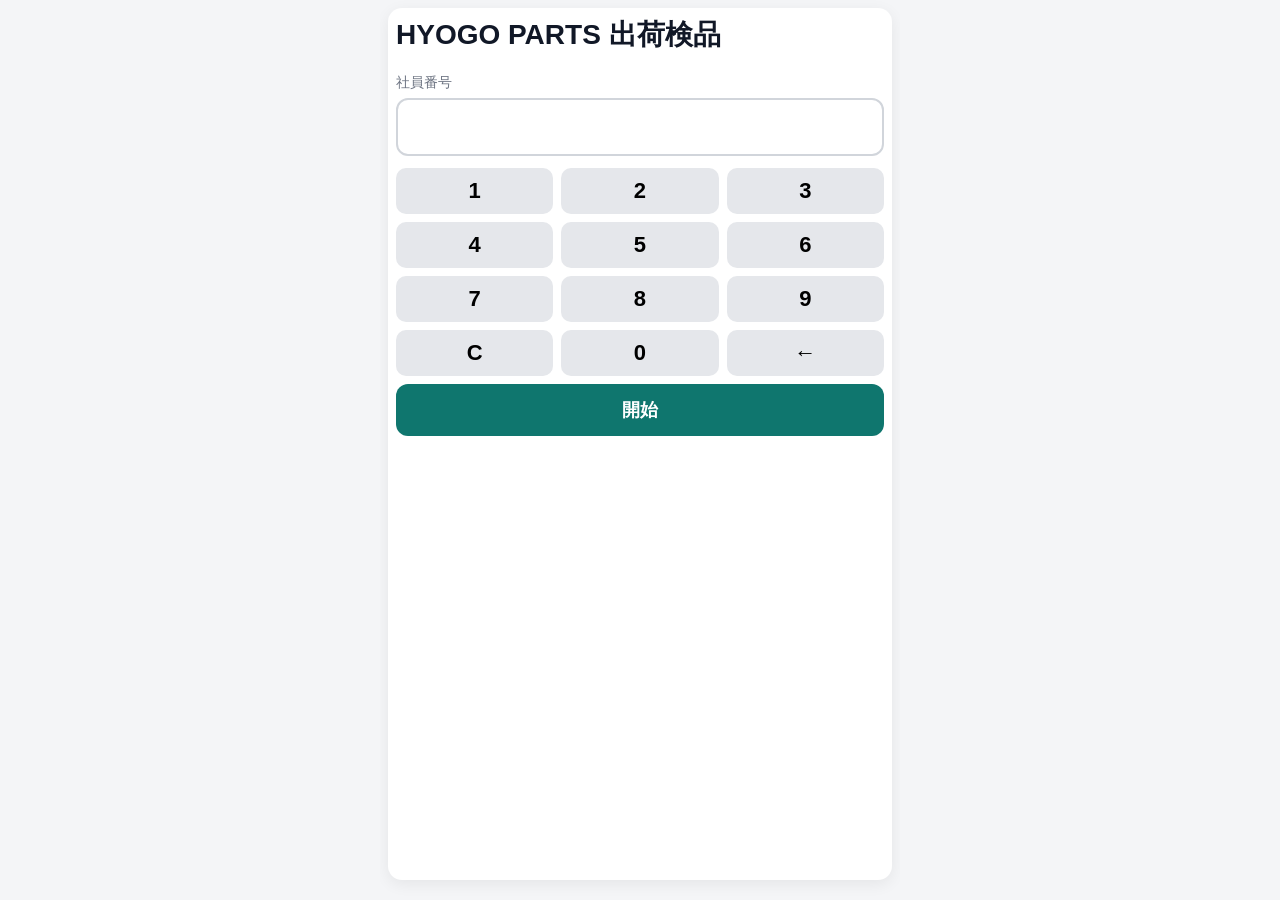
<file: index.html>
<!doctype html>
<html lang="ja">
<head>
  <meta charset="utf-8">
  <meta name="viewport" content="width=device-width, initial-scale=1, viewport-fit=cover">
  <meta name="apple-mobile-web-app-capable" content="yes">
  <meta name="apple-mobile-web-app-title" content="出荷検品">
  <title>HYOGO PARTS 出荷検品</title>
  <link rel="stylesheet" href="./style.css?v=20260717-1">
</head>
<body>
<main id="app">
<section id="loginView" class="view active">
  <h1>HYOGO PARTS 出荷検品</h1>
  <label class="label">社員番号</label>
  <input id="staffCodeInput" class="input big" inputmode="numeric" pattern="[0-9]*" autocomplete="off" readonly>

<div class="keypad staffKeypad">
  <button data-staffkey="1">1</button><button data-staffkey="2">2</button><button data-staffkey="3">3</button>
  <button data-staffkey="4">4</button><button data-staffkey="5">5</button><button data-staffkey="6">6</button>
  <button data-staffkey="7">7</button><button data-staffkey="8">8</button><button data-staffkey="9">9</button>
  <button data-staffkey="clear">C</button><button data-staffkey="0">0</button><button data-staffkey="back">←</button>
</div>

<button id="loginBtn" class="btn primary">開始</button>
  <p id="loginMsg" class="msg"></p>
</section>

<section id="loadView" class="view">
  <h1>CSV読込</h1>
  <p class="note">PCで作成した検品用CSVを1つだけ選択してください。</p>
  <label class="fileLabel">inspection_bundle.csv
    <input id="bundleFile" type="file" accept=".csv,text/csv">
  </label>
  <div class="loadedList">
    <div class="small">選択されたCSV</div>
    <ul id="loadedCsvList"><li>未選択</li></ul>
  </div>
  <button id="loadCsvBtn" class="btn primary">検品開始</button>
  <p id="loadMsg" class="msg"></p>
</section>

<section id="scanInvoiceView" class="view">
  <h1>送り状読込</h1>
  <p id="staffNameLabel" class="staff"></p>
  <button id="changeStaffBtn" class="btn smallBtn">作業者変更</button>
  <label class="label">送り状No</label>
  <input
    id="invoiceInput"
    class="input big"
    type="text"
    inputmode="text"
    autocomplete="off"
    autocorrect="off"
    autocapitalize="off"
    spellcheck="false"
  >
  <button id="invoiceSearchBtn" class="btn primary">表示</button>
  <button id="reloadBtn" class="btn">CSV再読込</button>
  <p id="invoiceMsg" class="msg"></p>
</section>

<section id="orderView" class="view">
  <header class="header">
  <div>
    <div class="small">送り状No</div>
    <div id="orderInvoice" class="strong"></div>
  </div>

  <div>
    <div class="small">注文番号</div>
    <div id="orderNo" class="strong"></div>
  </div>

  <div>
    <div class="small">氏名</div>
    <div id="orderShipName" class="strong"></div>
  </div>
</header>
  <p id="orderStaffLabel" class="staff"></p>
  <button id="changeStaffBtnOrder" class="btn smallBtn">作業者変更</button>
  <div id="progressLabel" class="progress"></div>
  <div id="itemList" class="itemList"></div>
  <button id="startInspectionBtn" class="btn primary">検品開始</button>
  <button id="backToInvoiceBtn" class="btn">送り状読込へ戻る</button>
</section>

<section id="itemView" class="view">
<div class="itemInfoBox">
  <div><strong>送り状No：</strong><span id="itemInvoice"></span></div>
  <div><strong>注文番号：</strong><span id="itemOrderNo"></span></div>
  <div><strong>氏名：</strong><span id="itemShipName"></span></div>
</div>
  <div class="imageWrap"><img id="itemImage" alt="商品画像"><div id="noImage" class="noImage">画像なし</div></div>
  <div id="itemSku" class="sku"></div>
  <div id="itemQty" class="qty"></div>
  <div id="itemName" class="itemName"></div>
  <p id="itemStaffLabel" class="staff smallStaff"></p>
  <button id="changeStaffBtnItem" class="btn smallBtn">作業者変更</button>
  <div class="readBox"><div class="small">読取値</div><div id="readValue" class="readValue">スキャン待機中</div></div>
  <input
  id="barcodeInput"
  class="hiddenInput"
  type="text"
  inputmode="none"
  autocomplete="off"
  autocorrect="off"
  autocapitalize="off"
  spellcheck="false"
>
  <p id="itemMsg" class="msg"></p>
  <div id="quantityPanel" class="quantityPanel hidden">
    <div class="small">数量確認</div>
    <div class="needed">必要数量：<span id="neededQty"></span></div>
    <input id="checkedQtyInput" class="input qtyInput" inputmode="numeric" pattern="[0-9]*" autocomplete="off" placeholder="確認数量">
    <div class="keypad">
      <button data-key="1">1</button><button data-key="2">2</button><button data-key="3">3</button>
      <button data-key="4">4</button><button data-key="5">5</button><button data-key="6">6</button>
      <button data-key="7">7</button><button data-key="8">8</button><button data-key="9">9</button>
      <button data-key="clear">C</button><button data-key="0">0</button><button data-key="back">←</button>
    </div>
    <button id="confirmQtyBtn" class="btn primary">確定</button>
  </div>
  <button id="manualBtn" class="btn">手動確認</button>
  <button id="holdBtn" class="btn danger">保留</button>
  <button id="toOrderBtn" class="btn">一覧へ戻る</button>
</section>

<section id="completeView" class="view">
  <h1 id="completeTitle">検品完了</h1>
  <p id="completeSummary" class="summary"></p>

  <div class="resultStatusBox">
    <div class="small">端末内保存件数</div>
    <div id="localResultCount" class="strong">0件</div>

    <div class="small">CSV未出力件数</div>
    <div id="unsavedResultCount" class="strong">0件</div>
  </div>

  <button id="nextInvoiceBtn" class="btn next-action">
  次の送り状へ
</button>

<button id="saveResultBtn" class="btn">
  途中保存
</button>

<button id="clearLocalResultsBtn" class="btn danger clear-results">
  PC取込済みデータをクリア
</button>


  <p id="saveMsg" class="msg"></p>
</section>
</main>

<div id="modal" class="modal hidden">
  <div class="modalCard">
    <h2 id="modalTitle"></h2>
    <div id="modalBody"></div>
    <div id="modalActions" class="modalActions"></div>
  </div>
</div>
<script src="./app.js?v=20261014-1"></script>
</body>
</html>
</file>
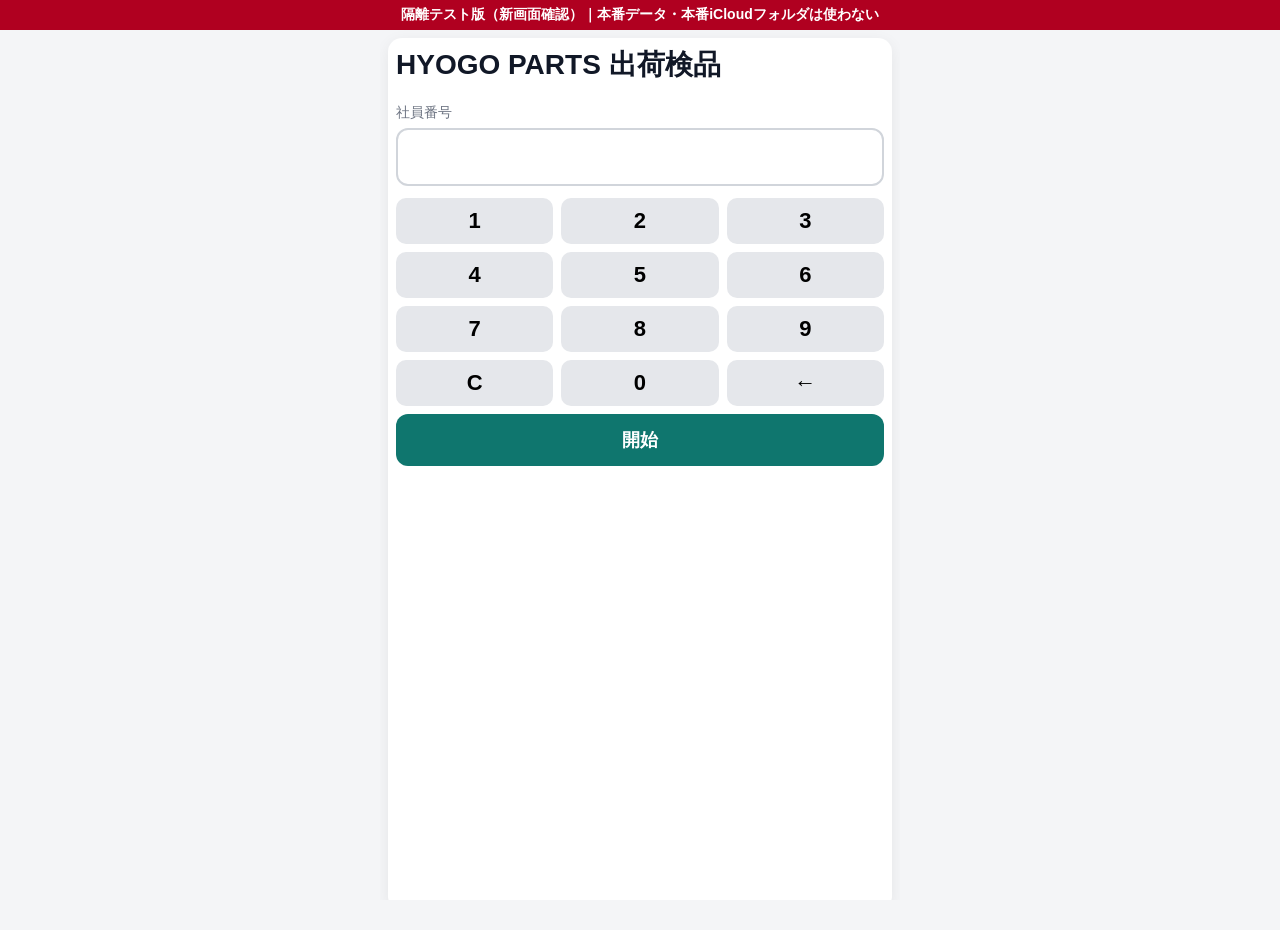
<file: bcknv-reg-test-20261014/index.html>
<!doctype html>
<html lang="ja">
<head>
  <meta charset="utf-8">
  <meta name="viewport" content="width=device-width, initial-scale=1, viewport-fit=cover">
  <meta name="apple-mobile-web-app-capable" content="yes">
  <meta name="apple-mobile-web-app-title" content="出荷検品">
  <title>HYOGO PARTS 出荷検品 隔離テスト（新画面確認）</title>
  <link rel="stylesheet" href="./style.css?v=20260717-1">
</head>
<body>
<main id="app">
<section id="loginView" class="view active">
  <h1>HYOGO PARTS 出荷検品</h1>
  <label class="label">社員番号</label>
  <input id="staffCodeInput" class="input big" inputmode="numeric" pattern="[0-9]*" autocomplete="off" readonly>

<div class="keypad staffKeypad">
  <button data-staffkey="1">1</button><button data-staffkey="2">2</button><button data-staffkey="3">3</button>
  <button data-staffkey="4">4</button><button data-staffkey="5">5</button><button data-staffkey="6">6</button>
  <button data-staffkey="7">7</button><button data-staffkey="8">8</button><button data-staffkey="9">9</button>
  <button data-staffkey="clear">C</button><button data-staffkey="0">0</button><button data-staffkey="back">←</button>
</div>

<button id="loginBtn" class="btn primary">開始</button>
  <p id="loginMsg" class="msg"></p>
</section>

<section id="loadView" class="view">
  <h1>CSV読込</h1>
  <p class="note">PCで作成した検品用CSVを1つだけ選択してください。</p>
  <label class="fileLabel">inspection_bundle.csv
    <input id="bundleFile" type="file" accept=".csv,text/csv">
  </label>
  <div class="loadedList">
    <div class="small">選択されたCSV</div>
    <ul id="loadedCsvList"><li>未選択</li></ul>
  </div>
  <button id="loadCsvBtn" class="btn primary">検品開始</button>
  <p id="loadMsg" class="msg"></p>
</section>

<section id="scanInvoiceView" class="view">
  <h1>送り状読込</h1>
  <p id="staffNameLabel" class="staff"></p>
  <button id="changeStaffBtn" class="btn smallBtn">作業者変更</button>
  <label class="label">送り状No</label>
  <input
    id="invoiceInput"
    class="input big"
    type="text"
    inputmode="text"
    autocomplete="off"
    autocorrect="off"
    autocapitalize="off"
    spellcheck="false"
  >
  <button id="invoiceSearchBtn" class="btn primary">表示</button>
  <button id="reloadBtn" class="btn">CSV再読込</button>
  <p id="invoiceMsg" class="msg"></p>
</section>

<section id="orderView" class="view">
  <header class="header">
  <div>
    <div class="small">送り状No</div>
    <div id="orderInvoice" class="strong"></div>
  </div>

  <div>
    <div class="small">注文番号</div>
    <div id="orderNo" class="strong"></div>
  </div>

  <div>
    <div class="small">氏名</div>
    <div id="orderShipName" class="strong"></div>
  </div>
</header>
  <p id="orderStaffLabel" class="staff"></p>
  <button id="changeStaffBtnOrder" class="btn smallBtn">作業者変更</button>
  <div id="progressLabel" class="progress"></div>
  <div id="itemList" class="itemList"></div>
  <button id="startInspectionBtn" class="btn primary">検品開始</button>
  <button id="backToInvoiceBtn" class="btn">送り状読込へ戻る</button>
</section>

<section id="itemView" class="view">
<div class="itemInfoBox">
  <div><strong>送り状No：</strong><span id="itemInvoice"></span></div>
  <div><strong>注文番号：</strong><span id="itemOrderNo"></span></div>
  <div><strong>氏名：</strong><span id="itemShipName"></span></div>
</div>
  <div class="imageWrap"><img id="itemImage" alt="商品画像"><div id="noImage" class="noImage">画像なし</div></div>
  <div id="itemSku" class="sku"></div>
  <div id="itemQty" class="qty"></div>
  <div id="itemName" class="itemName"></div>
  <p id="itemStaffLabel" class="staff smallStaff"></p>
  <button id="changeStaffBtnItem" class="btn smallBtn">作業者変更</button>
  <div class="readBox"><div class="small">読取値</div><div id="readValue" class="readValue">スキャン待機中</div></div>
  <input
  id="barcodeInput"
  class="hiddenInput"
  type="text"
  inputmode="none"
  autocomplete="off"
  autocorrect="off"
  autocapitalize="off"
  spellcheck="false"
>
  <p id="itemMsg" class="msg"></p>
  <div id="quantityPanel" class="quantityPanel hidden">
    <div class="small">数量確認</div>
    <div class="needed">必要数量：<span id="neededQty"></span></div>
    <input id="checkedQtyInput" class="input qtyInput" inputmode="numeric" pattern="[0-9]*" autocomplete="off" placeholder="確認数量">
    <div class="keypad">
      <button data-key="1">1</button><button data-key="2">2</button><button data-key="3">3</button>
      <button data-key="4">4</button><button data-key="5">5</button><button data-key="6">6</button>
      <button data-key="7">7</button><button data-key="8">8</button><button data-key="9">9</button>
      <button data-key="clear">C</button><button data-key="0">0</button><button data-key="back">←</button>
    </div>
    <button id="confirmQtyBtn" class="btn primary">確定</button>
  </div>
  <button id="manualBtn" class="btn">手動確認</button>
  <button id="holdBtn" class="btn danger">保留</button>
  <button id="toOrderBtn" class="btn">一覧へ戻る</button>
</section>

<section id="completeView" class="view">
  <h1 id="completeTitle">検品完了</h1>
  <p id="completeSummary" class="summary"></p>

  <div class="resultStatusBox">
    <div class="small">端末内保存件数</div>
    <div id="localResultCount" class="strong">0件</div>

    <div class="small">CSV未出力件数</div>
    <div id="unsavedResultCount" class="strong">0件</div>
  </div>

  <button id="nextInvoiceBtn" class="btn next-action">
  次の送り状へ
</button>

<button id="saveResultBtn" class="btn">
  途中保存
</button>

<button id="clearLocalResultsBtn" class="btn danger clear-results">
  PC取込済みデータをクリア
</button>


  <p id="saveMsg" class="msg"></p>
</section>
</main>

<div id="modal" class="modal hidden">
  <div class="modalCard">
    <h2 id="modalTitle"></h2>
    <div id="modalBody"></div>
    <div id="modalActions" class="modalActions"></div>
  </div>
</div>
<script src="./app.js?v=bcknv-20261014"></script>
<script src="./test_only.js?v=bcknv-20261014"></script>
</body>
</html>
</file>
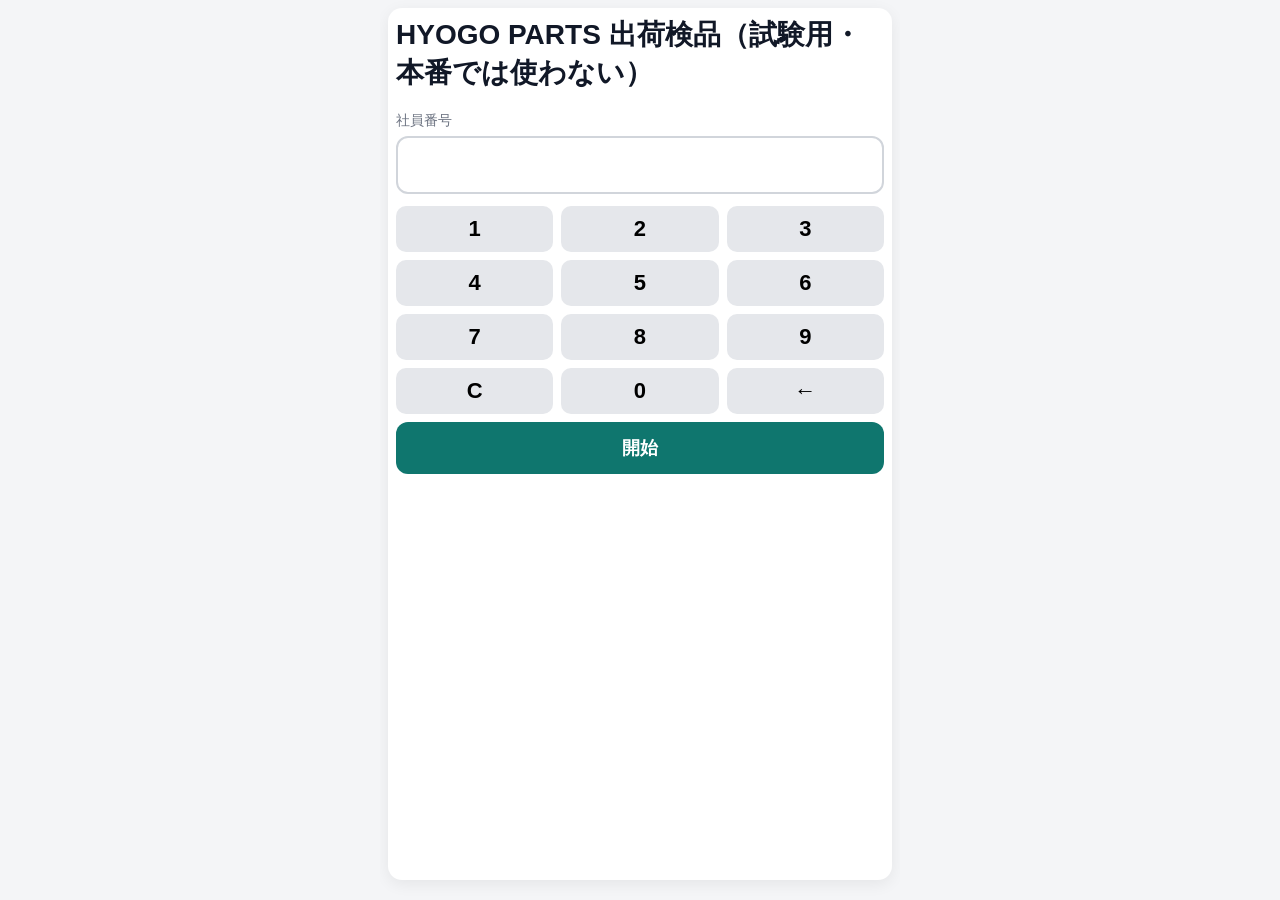
<file: dupreg-test/index.html>
<!doctype html>
<html lang="ja">
<head>
  <meta charset="utf-8">
  <meta name="viewport" content="width=device-width, initial-scale=1, viewport-fit=cover">
  <meta name="apple-mobile-web-app-capable" content="yes">
  <meta name="apple-mobile-web-app-title" content="出荷検品">
  <title>HYOGO PARTS 出荷検品</title>
  <link rel="stylesheet" href="./style.css?v=20261121c-dupregtest">
</head>
<body>
<main id="app">
<section id="loginView" class="view active">
  <h1>HYOGO PARTS 出荷検品（試験用・本番では使わない）</h1>
  <label class="label">社員番号</label>
  <input id="staffCodeInput" class="input big" inputmode="numeric" pattern="[0-9]*" autocomplete="off" readonly>

<div class="keypad staffKeypad">
  <button data-staffkey="1">1</button><button data-staffkey="2">2</button><button data-staffkey="3">3</button>
  <button data-staffkey="4">4</button><button data-staffkey="5">5</button><button data-staffkey="6">6</button>
  <button data-staffkey="7">7</button><button data-staffkey="8">8</button><button data-staffkey="9">9</button>
  <button data-staffkey="clear">C</button><button data-staffkey="0">0</button><button data-staffkey="back">←</button>
</div>

<button id="loginBtn" class="btn primary">開始</button>
  <p id="loginMsg" class="msg"></p>
</section>

<section id="loadView" class="view">
  <h1>CSV読込</h1>
  <p class="note">PCで作成した検品用CSVを1つだけ選択してください。</p>
  <label class="fileLabel">inspection_bundle.csv
    <input id="bundleFile" type="file" accept=".csv,text/csv">
  </label>
  <div class="loadedList">
    <div class="small">選択されたCSV</div>
    <ul id="loadedCsvList"><li>未選択</li></ul>
  </div>
  <button id="loadCsvBtn" class="btn primary">検品開始</button>
  <p id="loadMsg" class="msg"></p>
</section>

<section id="scanInvoiceView" class="view">
  <h1>送り状読込</h1>
  <div id="statusBar" class="statusBar"></div>
  <p id="staffNameLabel" class="staff"></p>
  <button id="changeStaffBtn" class="btn smallBtn">作業者変更</button>
  <label class="label">送り状No</label>
  <input
    id="invoiceInput"
    class="input big"
    type="text"
    inputmode="text"
    autocomplete="off"
    autocorrect="off"
    autocapitalize="off"
    spellcheck="false"
  >
  <button id="invoiceSearchBtn" class="btn primary">表示</button>
  <button id="reloadBtn" class="btn">CSV再読込</button>
  <p id="invoiceMsg" class="msg"></p>
</section>

<section id="orderView" class="view">
  <header class="header">
  <div>
    <div class="small">送り状No</div>
    <div id="orderInvoice" class="strong"></div>
  </div>

  <div>
    <div class="small">注文番号</div>
    <div id="orderNo" class="strong"></div>
  </div>

  <div>
    <div class="small">氏名</div>
    <div id="orderShipName" class="strong"></div>
  </div>
</header>
  <p id="orderStaffLabel" class="staff"></p>
  <button id="changeStaffBtnOrder" class="btn smallBtn">作業者変更</button>
  <div id="progressLabel" class="progress"></div>
  <div id="itemList" class="itemList"></div>
  <button id="startInspectionBtn" class="btn primary">検品開始</button>
  <button id="backToInvoiceBtn" class="btn">送り状読込へ戻る</button>
</section>

<section id="itemView" class="view">
<div class="itemInfoBox">
  <div><strong>送り状No：</strong><span id="itemInvoice"></span></div>
  <div><strong>注文番号：</strong><span id="itemOrderNo"></span></div>
  <div><strong>氏名：</strong><span id="itemShipName"></span></div>
</div>
  <div class="imageWrap"><img id="itemImage" alt="商品画像"><div id="noImage" class="noImage">画像なし</div></div>
  <div id="itemSku" class="sku"></div>
  <div id="itemQty" class="qty"></div>
  <div id="itemName" class="itemName"></div>
  <p id="itemStaffLabel" class="staff smallStaff"></p>
  <button id="changeStaffBtnItem" class="btn smallBtn">作業者変更</button>
  <div class="readBox"><div class="small">読取値</div><div id="readValue" class="readValue">スキャン待機中</div></div>
  <input
  id="barcodeInput"
  class="hiddenInput"
  type="text"
  inputmode="none"
  autocomplete="off"
  autocorrect="off"
  autocapitalize="off"
  spellcheck="false"
>
  <p id="itemMsg" class="msg"></p>
  <div id="quantityPanel" class="quantityPanel hidden">
    <div class="small">数量確認</div>
    <div class="needed">必要数量：<span id="neededQty"></span></div>
    <input id="checkedQtyInput" class="input qtyInput" inputmode="numeric" pattern="[0-9]*" autocomplete="off" placeholder="確認数量">
    <div class="keypad">
      <button data-key="1">1</button><button data-key="2">2</button><button data-key="3">3</button>
      <button data-key="4">4</button><button data-key="5">5</button><button data-key="6">6</button>
      <button data-key="7">7</button><button data-key="8">8</button><button data-key="9">9</button>
      <button data-key="clear">C</button><button data-key="0">0</button><button data-key="back">←</button>
    </div>
    <button id="confirmQtyBtn" class="btn primary">確定</button>
  </div>
  <button id="manualBtn" class="btn">手動確認</button>
  <button id="holdBtn" class="btn danger">保留</button>
  <button id="toOrderBtn" class="btn">一覧へ戻る</button>
</section>

<section id="completeView" class="view">
  <h1 id="completeTitle">検品完了</h1>
  <p id="completeSummary" class="summary"></p>

  <div class="resultStatusBox">
    <div class="small">端末内保存件数</div>
    <div id="localResultCount" class="strong">0件</div>

    <div class="small">CSV未出力件数</div>
    <div id="unsavedResultCount" class="strong">0件</div>
  </div>

  <button id="nextInvoiceBtn" class="btn next-action">
  次の送り状へ
</button>

<button id="saveResultBtn" class="btn">
  途中保存
</button>

<button id="clearLocalResultsBtn" class="btn danger clear-results">
  PC取込済みデータをクリア
</button>


  <p id="saveMsg" class="msg"></p>
</section>
</main>

<div id="modal" class="modal hidden">
  <div class="modalCard">
    <h2 id="modalTitle"></h2>
    <div id="modalBody"></div>
    <div id="modalActions" class="modalActions"></div>
  </div>
</div>
<script src="./app.js?v=20261121c-dupregtest"></script>
</body>
</html>
</file>
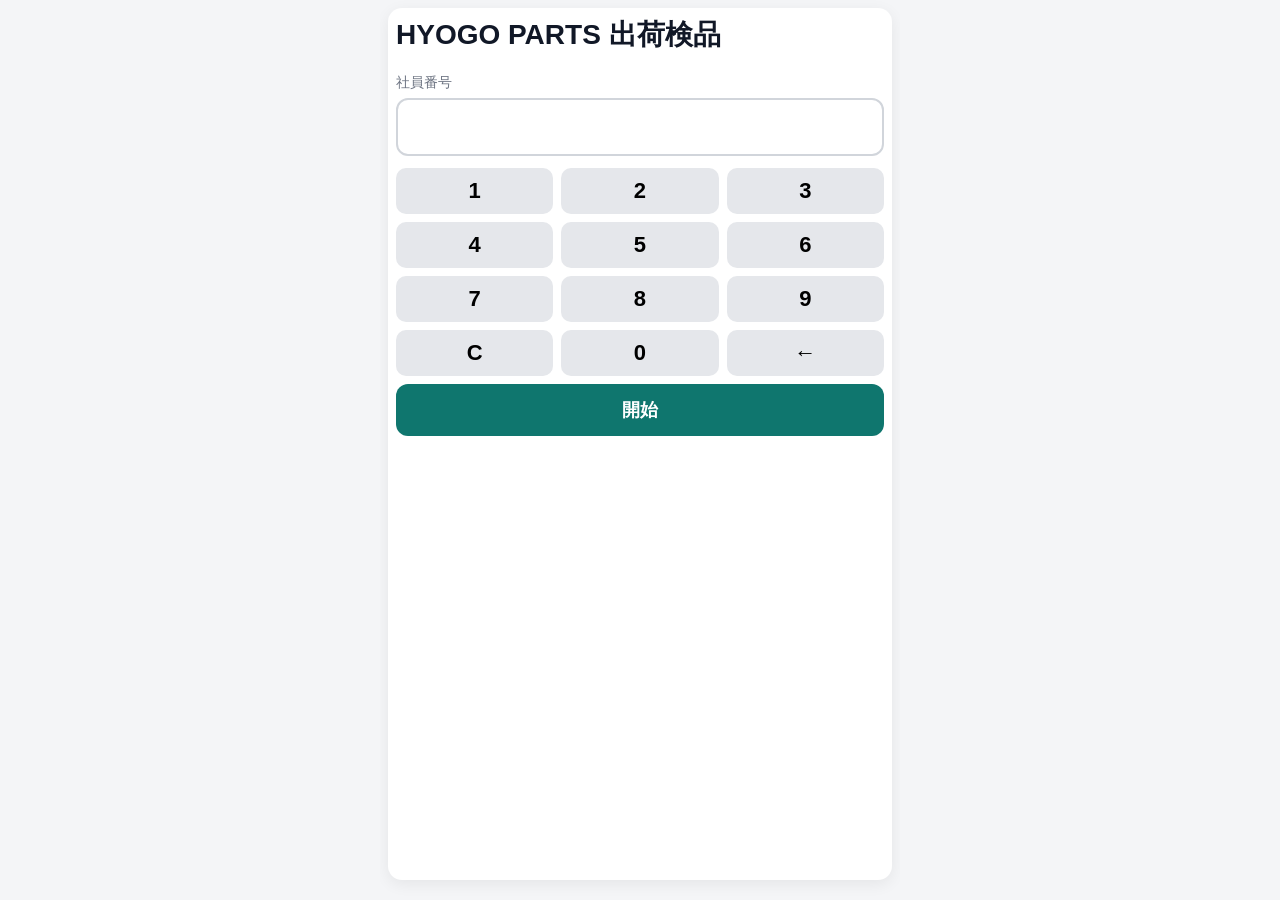
<file: prod-7fp9q1/index.html>
<!doctype html>
<html lang="ja">
<head>
  <meta charset="utf-8">
  <meta name="viewport" content="width=device-width, initial-scale=1, viewport-fit=cover">
  <meta name="apple-mobile-web-app-capable" content="yes">
  <meta name="apple-mobile-web-app-title" content="出荷検品">
  <title>HYOGO PARTS 出荷検品</title>
  <link rel="stylesheet" href="./style.css?v=20261117-rp">
</head>
<body>
<main id="app">
<section id="loginView" class="view active">
  <h1>HYOGO PARTS 出荷検品</h1>
  <label class="label">社員番号</label>
  <input id="staffCodeInput" class="input big" inputmode="numeric" pattern="[0-9]*" autocomplete="off" readonly>

<div class="keypad staffKeypad">
  <button data-staffkey="1">1</button><button data-staffkey="2">2</button><button data-staffkey="3">3</button>
  <button data-staffkey="4">4</button><button data-staffkey="5">5</button><button data-staffkey="6">6</button>
  <button data-staffkey="7">7</button><button data-staffkey="8">8</button><button data-staffkey="9">9</button>
  <button data-staffkey="clear">C</button><button data-staffkey="0">0</button><button data-staffkey="back">←</button>
</div>

<button id="loginBtn" class="btn primary">開始</button>
  <p id="loginMsg" class="msg"></p>
</section>

<section id="loadView" class="view">
  <h1>CSV読込</h1>
  <p class="note">PCで作成した検品用CSVを1つだけ選択してください。</p>
  <label class="fileLabel">inspection_bundle.csv
    <input id="bundleFile" type="file" accept=".csv,text/csv">
  </label>
  <div class="loadedList">
    <div class="small">選択されたCSV</div>
    <ul id="loadedCsvList"><li>未選択</li></ul>
  </div>
  <button id="loadCsvBtn" class="btn primary">検品開始</button>
  <p id="loadMsg" class="msg"></p>
</section>

<section id="scanInvoiceView" class="view">
  <h1>送り状読込</h1>
  <div id="statusBar" class="statusBar"></div>
  <p id="staffNameLabel" class="staff"></p>
  <button id="changeStaffBtn" class="btn smallBtn">作業者変更</button>
  <label class="label">送り状No</label>
  <input
    id="invoiceInput"
    class="input big"
    type="text"
    inputmode="text"
    autocomplete="off"
    autocorrect="off"
    autocapitalize="off"
    spellcheck="false"
  >
  <button id="invoiceSearchBtn" class="btn primary">表示</button>
  <button id="reloadBtn" class="btn">CSV再読込</button>
  <p id="invoiceMsg" class="msg"></p>
</section>

<section id="orderView" class="view">
  <header class="header">
  <div>
    <div class="small">送り状No</div>
    <div id="orderInvoice" class="strong"></div>
  </div>

  <div>
    <div class="small">注文番号</div>
    <div id="orderNo" class="strong"></div>
  </div>

  <div>
    <div class="small">氏名</div>
    <div id="orderShipName" class="strong"></div>
  </div>
</header>
  <p id="orderStaffLabel" class="staff"></p>
  <button id="changeStaffBtnOrder" class="btn smallBtn">作業者変更</button>
  <div id="progressLabel" class="progress"></div>
  <div id="itemList" class="itemList"></div>
  <button id="startInspectionBtn" class="btn primary">検品開始</button>
  <button id="backToInvoiceBtn" class="btn">送り状読込へ戻る</button>
</section>

<section id="itemView" class="view">
<div class="itemInfoBox">
  <div><strong>送り状No：</strong><span id="itemInvoice"></span></div>
  <div><strong>注文番号：</strong><span id="itemOrderNo"></span></div>
  <div><strong>氏名：</strong><span id="itemShipName"></span></div>
</div>
  <div class="imageWrap"><img id="itemImage" alt="商品画像"><div id="noImage" class="noImage">画像なし</div></div>
  <div id="itemSku" class="sku"></div>
  <div id="itemQty" class="qty"></div>
  <div id="itemName" class="itemName"></div>
  <p id="itemStaffLabel" class="staff smallStaff"></p>
  <button id="changeStaffBtnItem" class="btn smallBtn">作業者変更</button>
  <div class="readBox"><div class="small">読取値</div><div id="readValue" class="readValue">スキャン待機中</div></div>
  <input
  id="barcodeInput"
  class="hiddenInput"
  type="text"
  inputmode="none"
  autocomplete="off"
  autocorrect="off"
  autocapitalize="off"
  spellcheck="false"
>
  <p id="itemMsg" class="msg"></p>
  <div id="quantityPanel" class="quantityPanel hidden">
    <div class="small">数量確認</div>
    <div class="needed">必要数量：<span id="neededQty"></span></div>
    <input id="checkedQtyInput" class="input qtyInput" inputmode="numeric" pattern="[0-9]*" autocomplete="off" placeholder="確認数量">
    <div class="keypad">
      <button data-key="1">1</button><button data-key="2">2</button><button data-key="3">3</button>
      <button data-key="4">4</button><button data-key="5">5</button><button data-key="6">6</button>
      <button data-key="7">7</button><button data-key="8">8</button><button data-key="9">9</button>
      <button data-key="clear">C</button><button data-key="0">0</button><button data-key="back">←</button>
    </div>
    <button id="confirmQtyBtn" class="btn primary">確定</button>
  </div>
  <button id="manualBtn" class="btn">手動確認</button>
  <button id="holdBtn" class="btn danger">保留</button>
  <button id="toOrderBtn" class="btn">一覧へ戻る</button>
</section>

<section id="completeView" class="view">
  <h1 id="completeTitle">検品完了</h1>
  <input id="completeScanInput" class="hiddenInput" type="text" inputmode="none" autocomplete="off" autocorrect="off" autocapitalize="off" spellcheck="false">
  <p id="completeSummary" class="summary"></p>

  <div class="resultStatusBox">
    <div class="small">端末内保存件数</div>
    <div id="localResultCount" class="strong">0件</div>

    <div class="small">CSV未出力件数</div>
    <div id="unsavedResultCount" class="strong">0件</div>
  </div>

  <button id="nextInvoiceBtn" class="btn next-action">
  次の送り状へ
</button>

<button id="saveResultBtn" class="btn">
  途中保存
</button>

<button id="clearLocalResultsBtn" class="btn danger clear-results">
  PC取込済みデータをクリア
</button>


  <p id="saveMsg" class="msg"></p>
</section>
</main>

<div id="modal" class="modal hidden">
  <div class="modalCard">
    <h2 id="modalTitle"></h2>
    <div id="modalBody"></div>
    <div id="modalActions" class="modalActions"></div>
  </div>
</div>
<script src="./app.js?v=20261124a-prod"></script>
</body>
</html>
</file>
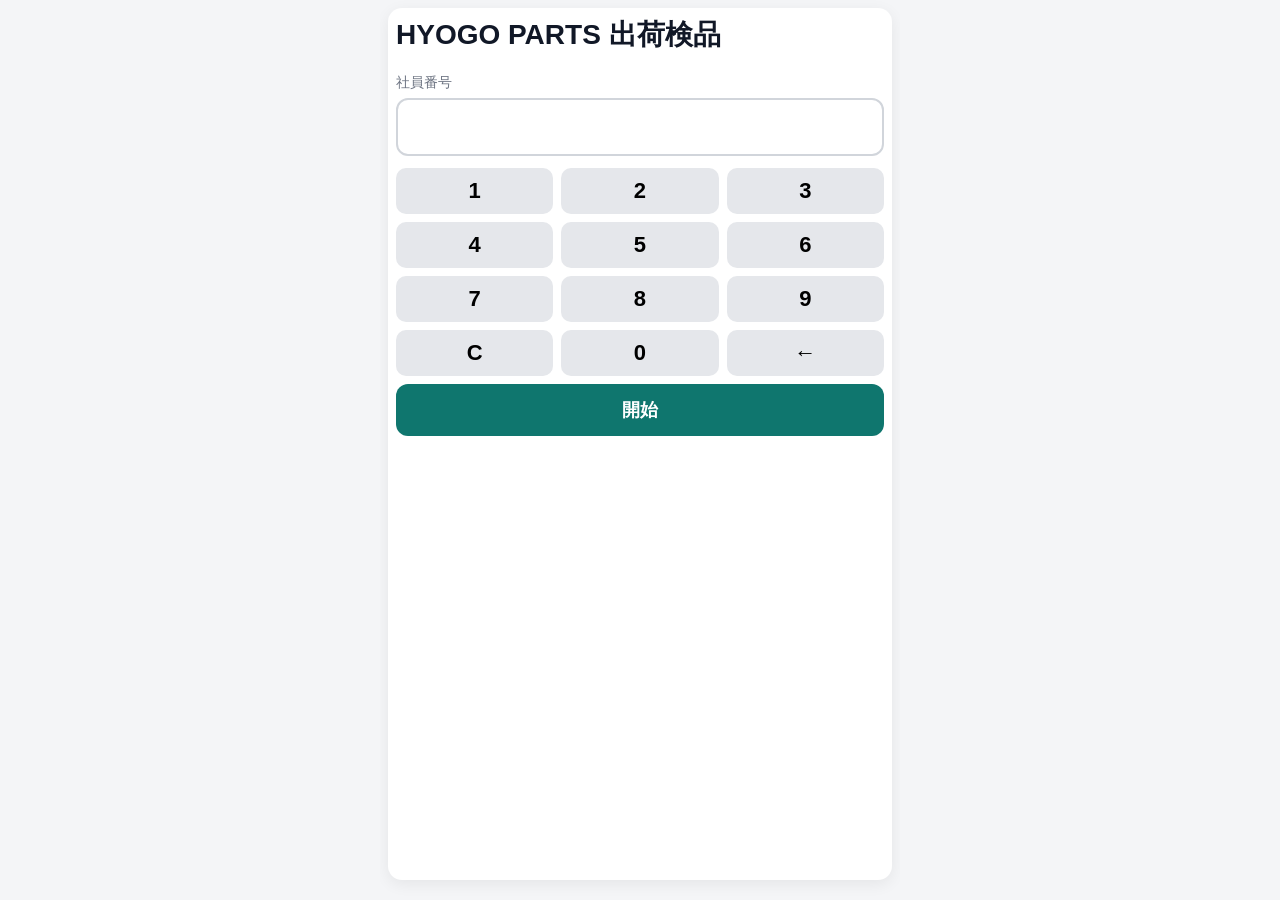
<file: rp-test/index.html>
<!doctype html>
<html lang="ja">
<head>
  <meta charset="utf-8">
  <meta name="viewport" content="width=device-width, initial-scale=1, viewport-fit=cover">
  <meta name="apple-mobile-web-app-capable" content="yes">
  <meta name="apple-mobile-web-app-title" content="出荷検品">
  <title>HYOGO PARTS 出荷検品</title>
  <link rel="stylesheet" href="./style.css?v=20261117-rptest">
</head>
<body>
<main id="app">
<section id="loginView" class="view active">
  <h1>HYOGO PARTS 出荷検品</h1>
  <label class="label">社員番号</label>
  <input id="staffCodeInput" class="input big" inputmode="numeric" pattern="[0-9]*" autocomplete="off" readonly>

<div class="keypad staffKeypad">
  <button data-staffkey="1">1</button><button data-staffkey="2">2</button><button data-staffkey="3">3</button>
  <button data-staffkey="4">4</button><button data-staffkey="5">5</button><button data-staffkey="6">6</button>
  <button data-staffkey="7">7</button><button data-staffkey="8">8</button><button data-staffkey="9">9</button>
  <button data-staffkey="clear">C</button><button data-staffkey="0">0</button><button data-staffkey="back">←</button>
</div>

<button id="loginBtn" class="btn primary">開始</button>
  <p id="loginMsg" class="msg"></p>
</section>

<section id="loadView" class="view">
  <h1>CSV読込</h1>
  <p class="note">PCで作成した検品用CSVを1つだけ選択してください。</p>
  <label class="fileLabel">inspection_bundle.csv
    <input id="bundleFile" type="file" accept=".csv,text/csv">
  </label>
  <div class="loadedList">
    <div class="small">選択されたCSV</div>
    <ul id="loadedCsvList"><li>未選択</li></ul>
  </div>
  <button id="loadCsvBtn" class="btn primary">検品開始</button>
  <p id="loadMsg" class="msg"></p>
</section>

<section id="scanInvoiceView" class="view">
  <h1>送り状読込</h1>
  <div id="statusBar" class="statusBar"></div>
  <p id="staffNameLabel" class="staff"></p>
  <button id="changeStaffBtn" class="btn smallBtn">作業者変更</button>
  <label class="label">送り状No</label>
  <input
    id="invoiceInput"
    class="input big"
    type="text"
    inputmode="text"
    autocomplete="off"
    autocorrect="off"
    autocapitalize="off"
    spellcheck="false"
  >
  <button id="invoiceSearchBtn" class="btn primary">表示</button>
  <button id="reloadBtn" class="btn">CSV再読込</button>
  <p id="invoiceMsg" class="msg"></p>
</section>

<section id="orderView" class="view">
  <header class="header">
  <div>
    <div class="small">送り状No</div>
    <div id="orderInvoice" class="strong"></div>
  </div>

  <div>
    <div class="small">注文番号</div>
    <div id="orderNo" class="strong"></div>
  </div>

  <div>
    <div class="small">氏名</div>
    <div id="orderShipName" class="strong"></div>
  </div>
</header>
  <p id="orderStaffLabel" class="staff"></p>
  <button id="changeStaffBtnOrder" class="btn smallBtn">作業者変更</button>
  <div id="progressLabel" class="progress"></div>
  <div id="itemList" class="itemList"></div>
  <button id="startInspectionBtn" class="btn primary">検品開始</button>
  <button id="backToInvoiceBtn" class="btn">送り状読込へ戻る</button>
</section>

<section id="itemView" class="view">
<div class="itemInfoBox">
  <div><strong>送り状No：</strong><span id="itemInvoice"></span></div>
  <div><strong>注文番号：</strong><span id="itemOrderNo"></span></div>
  <div><strong>氏名：</strong><span id="itemShipName"></span></div>
</div>
  <div class="imageWrap"><img id="itemImage" alt="商品画像"><div id="noImage" class="noImage">画像なし</div></div>
  <div id="itemSku" class="sku"></div>
  <div id="itemQty" class="qty"></div>
  <div id="itemName" class="itemName"></div>
  <p id="itemStaffLabel" class="staff smallStaff"></p>
  <button id="changeStaffBtnItem" class="btn smallBtn">作業者変更</button>
  <div class="readBox"><div class="small">読取値</div><div id="readValue" class="readValue">スキャン待機中</div></div>
  <input
  id="barcodeInput"
  class="hiddenInput"
  type="text"
  inputmode="none"
  autocomplete="off"
  autocorrect="off"
  autocapitalize="off"
  spellcheck="false"
>
  <p id="itemMsg" class="msg"></p>
  <div id="quantityPanel" class="quantityPanel hidden">
    <div class="small">数量確認</div>
    <div class="needed">必要数量：<span id="neededQty"></span></div>
    <input id="checkedQtyInput" class="input qtyInput" inputmode="numeric" pattern="[0-9]*" autocomplete="off" placeholder="確認数量">
    <div class="keypad">
      <button data-key="1">1</button><button data-key="2">2</button><button data-key="3">3</button>
      <button data-key="4">4</button><button data-key="5">5</button><button data-key="6">6</button>
      <button data-key="7">7</button><button data-key="8">8</button><button data-key="9">9</button>
      <button data-key="clear">C</button><button data-key="0">0</button><button data-key="back">←</button>
    </div>
    <button id="confirmQtyBtn" class="btn primary">確定</button>
  </div>
  <button id="manualBtn" class="btn">手動確認</button>
  <button id="holdBtn" class="btn danger">保留</button>
  <button id="toOrderBtn" class="btn">一覧へ戻る</button>
</section>

<section id="completeView" class="view">
  <h1 id="completeTitle">検品完了</h1>
  <input id="completeScanInput" class="hiddenInput" type="text" inputmode="none" autocomplete="off" autocorrect="off" autocapitalize="off" spellcheck="false">
  <p id="completeSummary" class="summary"></p>

  <div class="resultStatusBox">
    <div class="small">端末内保存件数</div>
    <div id="localResultCount" class="strong">0件</div>

    <div class="small">CSV未出力件数</div>
    <div id="unsavedResultCount" class="strong">0件</div>
  </div>

  <button id="nextInvoiceBtn" class="btn next-action">
  次の送り状へ
</button>

<button id="saveResultBtn" class="btn">
  途中保存
</button>

<button id="clearLocalResultsBtn" class="btn danger clear-results">
  PC取込済みデータをクリア
</button>


  <p id="saveMsg" class="msg"></p>
</section>
</main>

<div id="modal" class="modal hidden">
  <div class="modalCard">
    <h2 id="modalTitle"></h2>
    <div id="modalBody"></div>
    <div id="modalActions" class="modalActions"></div>
  </div>
</div>
<script src="./app.js?v=20261124a-rptest"></script>
</body>
</html>
</file>
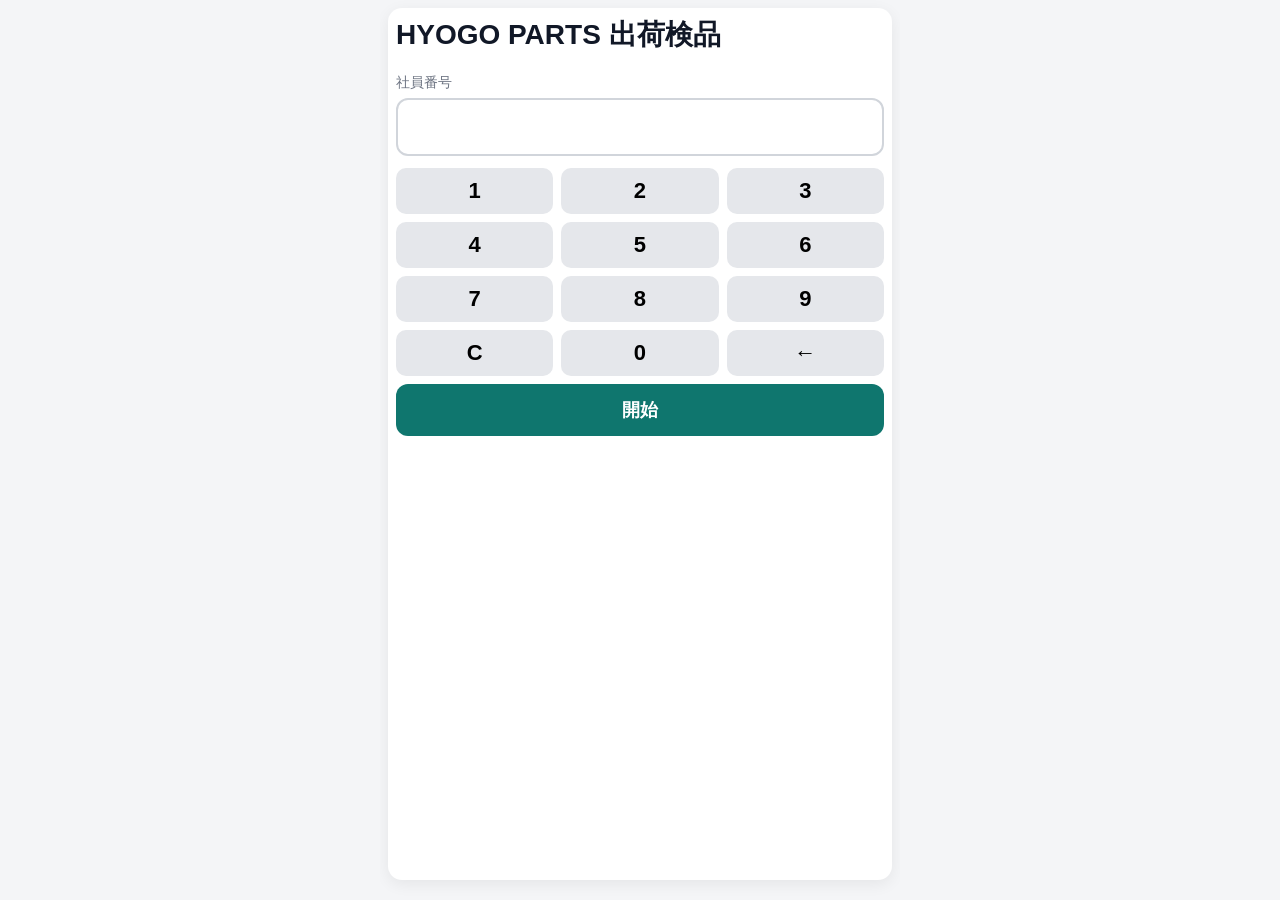
<file: safe-test-20260930/index.html>
<!doctype html>
<html lang="ja">
<head>
  <meta charset="utf-8">
  <meta name="viewport" content="width=device-width, initial-scale=1, viewport-fit=cover">
  <meta name="apple-mobile-web-app-capable" content="yes">
  <meta name="apple-mobile-web-app-title" content="出荷検品">
  <title>HYOGO PARTS 出荷検品 SAFE TEST</title>
  <link rel="stylesheet" href="../style.css?v=20260717-1">
</head>
<body>
<main id="app">
<section id="loginView" class="view active">
  <h1>HYOGO PARTS 出荷検品</h1>
  <label class="label">社員番号</label>
  <input id="staffCodeInput" class="input big" inputmode="numeric" pattern="[0-9]*" autocomplete="off" readonly>

<div class="keypad staffKeypad">
  <button data-staffkey="1">1</button><button data-staffkey="2">2</button><button data-staffkey="3">3</button>
  <button data-staffkey="4">4</button><button data-staffkey="5">5</button><button data-staffkey="6">6</button>
  <button data-staffkey="7">7</button><button data-staffkey="8">8</button><button data-staffkey="9">9</button>
  <button data-staffkey="clear">C</button><button data-staffkey="0">0</button><button data-staffkey="back">←</button>
</div>

<button id="loginBtn" class="btn primary">開始</button>
  <p id="loginMsg" class="msg"></p>
</section>

<section id="loadView" class="view">
  <h1>CSV読込</h1>
  <p class="note">PCで作成した検品用CSVを1つだけ選択してください。</p>
  <label class="fileLabel">inspection_bundle.csv
    <input id="bundleFile" type="file" accept=".csv,text/csv">
  </label>
  <div class="loadedList">
    <div class="small">選択されたCSV</div>
    <ul id="loadedCsvList"><li>未選択</li></ul>
  </div>
  <button id="loadCsvBtn" class="btn primary">検品開始</button>
  <p id="loadMsg" class="msg"></p>
</section>

<section id="scanInvoiceView" class="view">
  <h1>送り状読込</h1>
  <p id="staffNameLabel" class="staff"></p>
  <button id="changeStaffBtn" class="btn smallBtn">作業者変更</button>
  <label class="label">送り状No</label>
  <input
    id="invoiceInput"
    class="input big"
    type="text"
    inputmode="text"
    autocomplete="off"
    autocorrect="off"
    autocapitalize="off"
    spellcheck="false"
  >
  <button id="invoiceSearchBtn" class="btn primary">表示</button>
  <button id="reloadBtn" class="btn">CSV再読込</button>
  <p id="invoiceMsg" class="msg"></p>
</section>

<section id="orderView" class="view">
  <header class="header">
  <div>
    <div class="small">送り状No</div>
    <div id="orderInvoice" class="strong"></div>
  </div>

  <div>
    <div class="small">注文番号</div>
    <div id="orderNo" class="strong"></div>
  </div>

  <div>
    <div class="small">氏名</div>
    <div id="orderShipName" class="strong"></div>
  </div>
</header>
  <p id="orderStaffLabel" class="staff"></p>
  <button id="changeStaffBtnOrder" class="btn smallBtn">作業者変更</button>
  <div id="progressLabel" class="progress"></div>
  <div id="itemList" class="itemList"></div>
  <button id="startInspectionBtn" class="btn primary">検品開始</button>
  <button id="backToInvoiceBtn" class="btn">送り状読込へ戻る</button>
</section>

<section id="itemView" class="view">
<div class="itemInfoBox">
  <div><strong>送り状No：</strong><span id="itemInvoice"></span></div>
  <div><strong>注文番号：</strong><span id="itemOrderNo"></span></div>
  <div><strong>氏名：</strong><span id="itemShipName"></span></div>
</div>
  <div class="imageWrap"><img id="itemImage" alt="商品画像"><div id="noImage" class="noImage">画像なし</div></div>
  <div id="itemSku" class="sku"></div>
  <div id="itemQty" class="qty"></div>
  <div id="itemName" class="itemName"></div>
  <p id="itemStaffLabel" class="staff smallStaff"></p>
  <button id="changeStaffBtnItem" class="btn smallBtn">作業者変更</button>
  <div class="readBox"><div class="small">読取値</div><div id="readValue" class="readValue">スキャン待機中</div></div>
  <input
  id="barcodeInput"
  class="hiddenInput"
  type="text"
  inputmode="none"
  autocomplete="off"
  autocorrect="off"
  autocapitalize="off"
  spellcheck="false"
>
  <p id="itemMsg" class="msg"></p>
  <div id="quantityPanel" class="quantityPanel hidden">
    <div class="small">数量確認</div>
    <div class="needed">必要数量：<span id="neededQty"></span></div>
    <input id="checkedQtyInput" class="input qtyInput" inputmode="numeric" pattern="[0-9]*" autocomplete="off" placeholder="確認数量">
    <div class="keypad">
      <button data-key="1">1</button><button data-key="2">2</button><button data-key="3">3</button>
      <button data-key="4">4</button><button data-key="5">5</button><button data-key="6">6</button>
      <button data-key="7">7</button><button data-key="8">8</button><button data-key="9">9</button>
      <button data-key="clear">C</button><button data-key="0">0</button><button data-key="back">←</button>
    </div>
    <button id="confirmQtyBtn" class="btn primary">確定</button>
  </div>
  <button id="manualBtn" class="btn">手動確認</button>
  <button id="holdBtn" class="btn danger">保留</button>
  <button id="toOrderBtn" class="btn">一覧へ戻る</button>
</section>

<section id="completeView" class="view">
  <h1 id="completeTitle">検品完了</h1>
  <p id="completeSummary" class="summary"></p>

  <div class="resultStatusBox">
    <div class="small">端末内保存件数</div>
    <div id="localResultCount" class="strong">0件</div>

    <div class="small">CSV未出力件数</div>
    <div id="unsavedResultCount" class="strong">0件</div>
  </div>

  <button id="nextInvoiceBtn" class="btn next-action">
  次の送り状へ
</button>

<button id="saveResultBtn" class="btn">
  途中保存
</button>

<button id="clearLocalResultsBtn" class="btn danger clear-results">
  PC取込済みデータをクリア
</button>


  <p id="saveMsg" class="msg"></p>
</section>
</main>

<div id="modal" class="modal hidden">
  <div class="modalCard">
    <h2 id="modalTitle"></h2>
    <div id="modalBody"></div>
    <div id="modalActions" class="modalActions"></div>
  </div>
</div>
<script src="./app.js?v=20260929-1"></script>
</body>
</html>
</file>
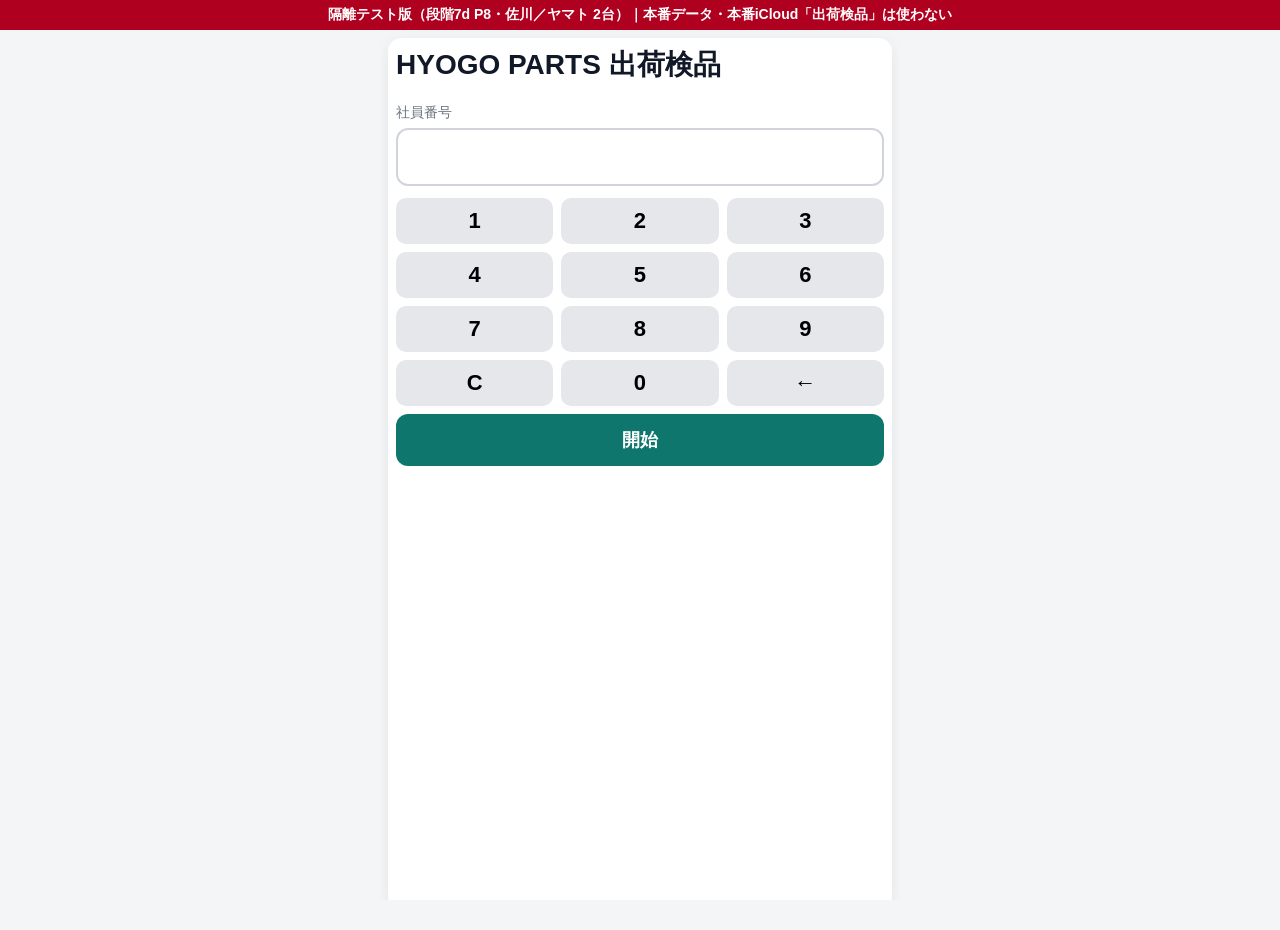
<file: stage7d-p8-test-20261020/index.html>
<!doctype html>
<html lang="ja">
<head>
  <meta charset="utf-8">
  <meta name="viewport" content="width=device-width, initial-scale=1, viewport-fit=cover">
  <meta name="apple-mobile-web-app-capable" content="yes">
  <meta name="apple-mobile-web-app-title" content="出荷検品">
  <title>HYOGO PARTS 出荷検品 隔離テスト（段階7d P8）</title>
  <link rel="stylesheet" href="./style.css?v=20260717-1">
</head>
<body>
<main id="app">
<section id="loginView" class="view active">
  <h1>HYOGO PARTS 出荷検品</h1>
  <label class="label">社員番号</label>
  <input id="staffCodeInput" class="input big" inputmode="numeric" pattern="[0-9]*" autocomplete="off" readonly>

<div class="keypad staffKeypad">
  <button data-staffkey="1">1</button><button data-staffkey="2">2</button><button data-staffkey="3">3</button>
  <button data-staffkey="4">4</button><button data-staffkey="5">5</button><button data-staffkey="6">6</button>
  <button data-staffkey="7">7</button><button data-staffkey="8">8</button><button data-staffkey="9">9</button>
  <button data-staffkey="clear">C</button><button data-staffkey="0">0</button><button data-staffkey="back">←</button>
</div>

<button id="loginBtn" class="btn primary">開始</button>
  <p id="loginMsg" class="msg"></p>
</section>

<section id="loadView" class="view">
  <h1>CSV読込</h1>
  <p class="note">PCで作成した検品用CSVを1つだけ選択してください。</p>
  <label class="fileLabel">inspection_bundle.csv
    <input id="bundleFile" type="file" accept=".csv,text/csv">
  </label>
  <div class="loadedList">
    <div class="small">選択されたCSV</div>
    <ul id="loadedCsvList"><li>未選択</li></ul>
  </div>
  <button id="loadCsvBtn" class="btn primary">検品開始</button>
  <p id="loadMsg" class="msg"></p>
</section>

<section id="scanInvoiceView" class="view">
  <h1>送り状読込</h1>
  <p id="staffNameLabel" class="staff"></p>
  <button id="changeStaffBtn" class="btn smallBtn">作業者変更</button>
  <label class="label">送り状No</label>
  <input
    id="invoiceInput"
    class="input big"
    type="text"
    inputmode="text"
    autocomplete="off"
    autocorrect="off"
    autocapitalize="off"
    spellcheck="false"
  >
  <button id="invoiceSearchBtn" class="btn primary">表示</button>
  <button id="reloadBtn" class="btn">CSV再読込</button>
  <p id="invoiceMsg" class="msg"></p>
</section>

<section id="orderView" class="view">
  <header class="header">
  <div>
    <div class="small">送り状No</div>
    <div id="orderInvoice" class="strong"></div>
  </div>

  <div>
    <div class="small">注文番号</div>
    <div id="orderNo" class="strong"></div>
  </div>

  <div>
    <div class="small">氏名</div>
    <div id="orderShipName" class="strong"></div>
  </div>
</header>
  <p id="orderStaffLabel" class="staff"></p>
  <button id="changeStaffBtnOrder" class="btn smallBtn">作業者変更</button>
  <div id="progressLabel" class="progress"></div>
  <div id="itemList" class="itemList"></div>
  <button id="startInspectionBtn" class="btn primary">検品開始</button>
  <button id="backToInvoiceBtn" class="btn">送り状読込へ戻る</button>
</section>

<section id="itemView" class="view">
<div class="itemInfoBox">
  <div><strong>送り状No：</strong><span id="itemInvoice"></span></div>
  <div><strong>注文番号：</strong><span id="itemOrderNo"></span></div>
  <div><strong>氏名：</strong><span id="itemShipName"></span></div>
</div>
  <div class="imageWrap"><img id="itemImage" alt="商品画像"><div id="noImage" class="noImage">画像なし</div></div>
  <div id="itemSku" class="sku"></div>
  <div id="itemQty" class="qty"></div>
  <div id="itemName" class="itemName"></div>
  <p id="itemStaffLabel" class="staff smallStaff"></p>
  <button id="changeStaffBtnItem" class="btn smallBtn">作業者変更</button>
  <div class="readBox"><div class="small">読取値</div><div id="readValue" class="readValue">スキャン待機中</div></div>
  <input
  id="barcodeInput"
  class="hiddenInput"
  type="text"
  inputmode="none"
  autocomplete="off"
  autocorrect="off"
  autocapitalize="off"
  spellcheck="false"
>
  <p id="itemMsg" class="msg"></p>
  <div id="quantityPanel" class="quantityPanel hidden">
    <div class="small">数量確認</div>
    <div class="needed">必要数量：<span id="neededQty"></span></div>
    <input id="checkedQtyInput" class="input qtyInput" inputmode="numeric" pattern="[0-9]*" autocomplete="off" placeholder="確認数量">
    <div class="keypad">
      <button data-key="1">1</button><button data-key="2">2</button><button data-key="3">3</button>
      <button data-key="4">4</button><button data-key="5">5</button><button data-key="6">6</button>
      <button data-key="7">7</button><button data-key="8">8</button><button data-key="9">9</button>
      <button data-key="clear">C</button><button data-key="0">0</button><button data-key="back">←</button>
    </div>
    <button id="confirmQtyBtn" class="btn primary">確定</button>
  </div>
  <button id="manualBtn" class="btn">手動確認</button>
  <button id="holdBtn" class="btn danger">保留</button>
  <button id="toOrderBtn" class="btn">一覧へ戻る</button>
</section>

<section id="completeView" class="view">
  <h1 id="completeTitle">検品完了</h1>
  <p id="completeSummary" class="summary"></p>

  <div class="resultStatusBox">
    <div class="small">端末内保存件数</div>
    <div id="localResultCount" class="strong">0件</div>

    <div class="small">CSV未出力件数</div>
    <div id="unsavedResultCount" class="strong">0件</div>
  </div>

  <button id="nextInvoiceBtn" class="btn next-action">
  次の送り状へ
</button>

<button id="saveResultBtn" class="btn">
  途中保存
</button>

<button id="clearLocalResultsBtn" class="btn danger clear-results">
  PC取込済みデータをクリア
</button>


  <p id="saveMsg" class="msg"></p>
</section>
</main>

<div id="modal" class="modal hidden">
  <div class="modalCard">
    <h2 id="modalTitle"></h2>
    <div id="modalBody"></div>
    <div id="modalActions" class="modalActions"></div>
  </div>
</div>
<script src="./app.js?v=p8-20261020"></script>
<script src="./test_only.js?v=p8-20261020"></script>
</body>
</html>
</file>
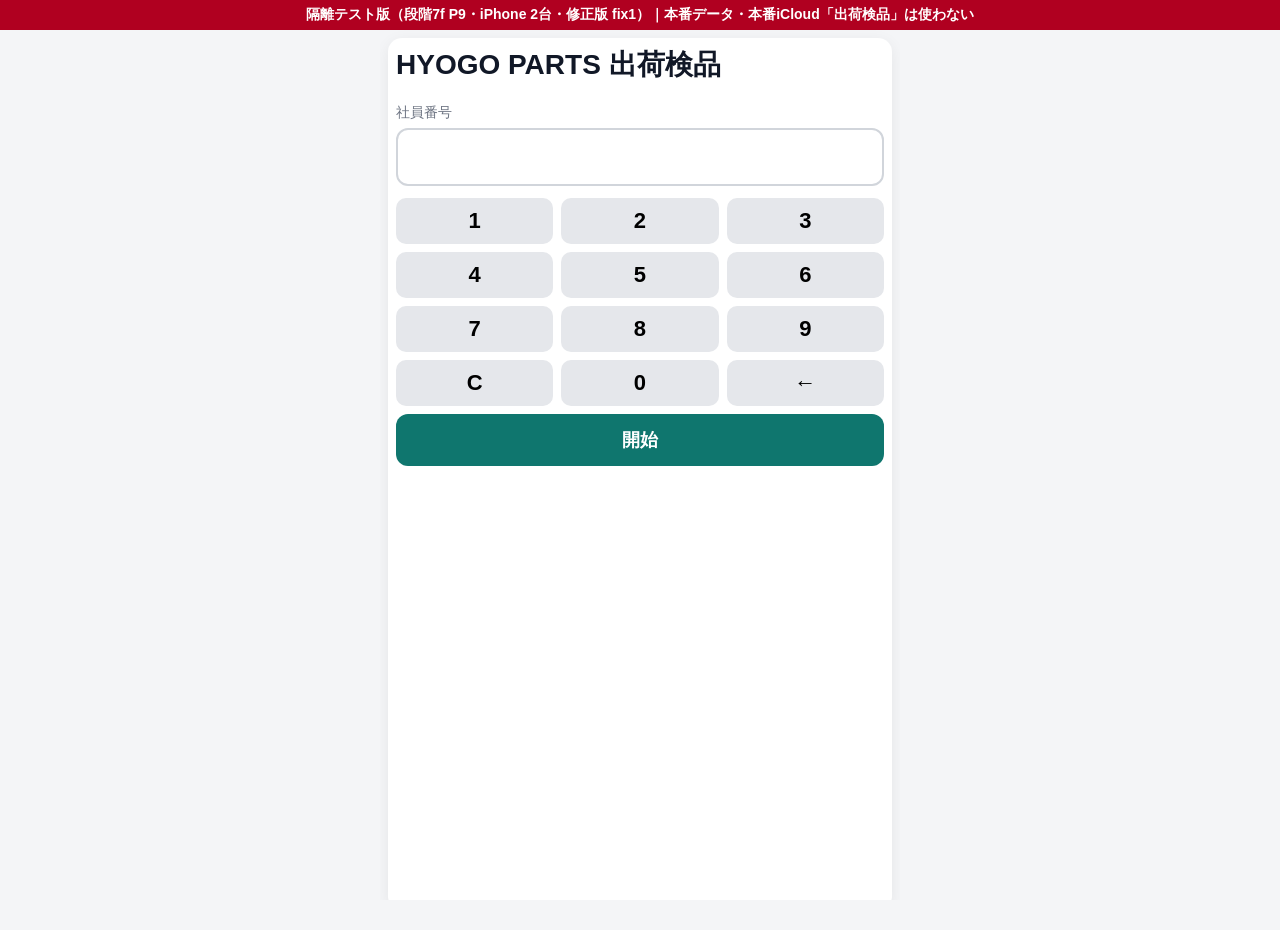
<file: stage7f-p9-test-20261027/index.html>
<!doctype html>
<html lang="ja">
<head>
  <meta charset="utf-8">
  <meta name="viewport" content="width=device-width, initial-scale=1, viewport-fit=cover">
  <meta name="apple-mobile-web-app-capable" content="yes">
  <meta name="apple-mobile-web-app-title" content="出荷検品">
  <title>HYOGO PARTS 出荷検品 隔離テスト（段階7f P9）</title>
  <link rel="stylesheet" href="./style.css?v=20260717-1">
</head>
<body>
<main id="app">
<section id="loginView" class="view active">
  <h1>HYOGO PARTS 出荷検品</h1>
  <label class="label">社員番号</label>
  <input id="staffCodeInput" class="input big" inputmode="numeric" pattern="[0-9]*" autocomplete="off" readonly>

<div class="keypad staffKeypad">
  <button data-staffkey="1">1</button><button data-staffkey="2">2</button><button data-staffkey="3">3</button>
  <button data-staffkey="4">4</button><button data-staffkey="5">5</button><button data-staffkey="6">6</button>
  <button data-staffkey="7">7</button><button data-staffkey="8">8</button><button data-staffkey="9">9</button>
  <button data-staffkey="clear">C</button><button data-staffkey="0">0</button><button data-staffkey="back">←</button>
</div>

<button id="loginBtn" class="btn primary">開始</button>
  <p id="loginMsg" class="msg"></p>
</section>

<section id="loadView" class="view">
  <h1>CSV読込</h1>
  <p class="note">PCで作成した検品用CSVを1つだけ選択してください。</p>
  <label class="fileLabel">inspection_bundle.csv
    <input id="bundleFile" type="file" accept=".csv,text/csv">
  </label>
  <div class="loadedList">
    <div class="small">選択されたCSV</div>
    <ul id="loadedCsvList"><li>未選択</li></ul>
  </div>
  <button id="loadCsvBtn" class="btn primary">検品開始</button>
  <p id="loadMsg" class="msg"></p>
</section>

<section id="scanInvoiceView" class="view">
  <h1>送り状読込</h1>
  <p id="staffNameLabel" class="staff"></p>
  <button id="changeStaffBtn" class="btn smallBtn">作業者変更</button>
  <label class="label">送り状No</label>
  <input
    id="invoiceInput"
    class="input big"
    type="text"
    inputmode="text"
    autocomplete="off"
    autocorrect="off"
    autocapitalize="off"
    spellcheck="false"
  >
  <button id="invoiceSearchBtn" class="btn primary">表示</button>
  <button id="reloadBtn" class="btn">CSV再読込</button>
  <p id="invoiceMsg" class="msg"></p>
</section>

<section id="orderView" class="view">
  <header class="header">
  <div>
    <div class="small">送り状No</div>
    <div id="orderInvoice" class="strong"></div>
  </div>

  <div>
    <div class="small">注文番号</div>
    <div id="orderNo" class="strong"></div>
  </div>

  <div>
    <div class="small">氏名</div>
    <div id="orderShipName" class="strong"></div>
  </div>
</header>
  <p id="orderStaffLabel" class="staff"></p>
  <button id="changeStaffBtnOrder" class="btn smallBtn">作業者変更</button>
  <div id="progressLabel" class="progress"></div>
  <div id="itemList" class="itemList"></div>
  <button id="startInspectionBtn" class="btn primary">検品開始</button>
  <button id="backToInvoiceBtn" class="btn">送り状読込へ戻る</button>
</section>

<section id="itemView" class="view">
<div class="itemInfoBox">
  <div><strong>送り状No：</strong><span id="itemInvoice"></span></div>
  <div><strong>注文番号：</strong><span id="itemOrderNo"></span></div>
  <div><strong>氏名：</strong><span id="itemShipName"></span></div>
</div>
  <div class="imageWrap"><img id="itemImage" alt="商品画像"><div id="noImage" class="noImage">画像なし</div></div>
  <div id="itemSku" class="sku"></div>
  <div id="itemQty" class="qty"></div>
  <div id="itemName" class="itemName"></div>
  <p id="itemStaffLabel" class="staff smallStaff"></p>
  <button id="changeStaffBtnItem" class="btn smallBtn">作業者変更</button>
  <div class="readBox"><div class="small">読取値</div><div id="readValue" class="readValue">スキャン待機中</div></div>
  <input
  id="barcodeInput"
  class="hiddenInput"
  type="text"
  inputmode="none"
  autocomplete="off"
  autocorrect="off"
  autocapitalize="off"
  spellcheck="false"
>
  <p id="itemMsg" class="msg"></p>
  <div id="quantityPanel" class="quantityPanel hidden">
    <div class="small">数量確認</div>
    <div class="needed">必要数量：<span id="neededQty"></span></div>
    <input id="checkedQtyInput" class="input qtyInput" inputmode="numeric" pattern="[0-9]*" autocomplete="off" placeholder="確認数量">
    <div class="keypad">
      <button data-key="1">1</button><button data-key="2">2</button><button data-key="3">3</button>
      <button data-key="4">4</button><button data-key="5">5</button><button data-key="6">6</button>
      <button data-key="7">7</button><button data-key="8">8</button><button data-key="9">9</button>
      <button data-key="clear">C</button><button data-key="0">0</button><button data-key="back">←</button>
    </div>
    <button id="confirmQtyBtn" class="btn primary">確定</button>
  </div>
  <button id="manualBtn" class="btn">手動確認</button>
  <button id="holdBtn" class="btn danger">保留</button>
  <button id="toOrderBtn" class="btn">一覧へ戻る</button>
</section>

<section id="completeView" class="view">
  <h1 id="completeTitle">検品完了</h1>
  <p id="completeSummary" class="summary"></p>

  <div class="resultStatusBox">
    <div class="small">端末内保存件数</div>
    <div id="localResultCount" class="strong">0件</div>

    <div class="small">CSV未出力件数</div>
    <div id="unsavedResultCount" class="strong">0件</div>
  </div>

  <button id="nextInvoiceBtn" class="btn next-action">
  次の送り状へ
</button>

<button id="saveResultBtn" class="btn">
  途中保存
</button>

<button id="clearLocalResultsBtn" class="btn danger clear-results">
  PC取込済みデータをクリア
</button>


  <p id="saveMsg" class="msg"></p>
</section>
</main>

<div id="modal" class="modal hidden">
  <div class="modalCard">
    <h2 id="modalTitle"></h2>
    <div id="modalBody"></div>
    <div id="modalActions" class="modalActions"></div>
  </div>
</div>
<script src="./app.js?v=p9-20261029-7f-fix1"></script>
<script src="./test_only.js?v=p9-20261029-7f-fix1"></script>
</body>
</html>
</file>
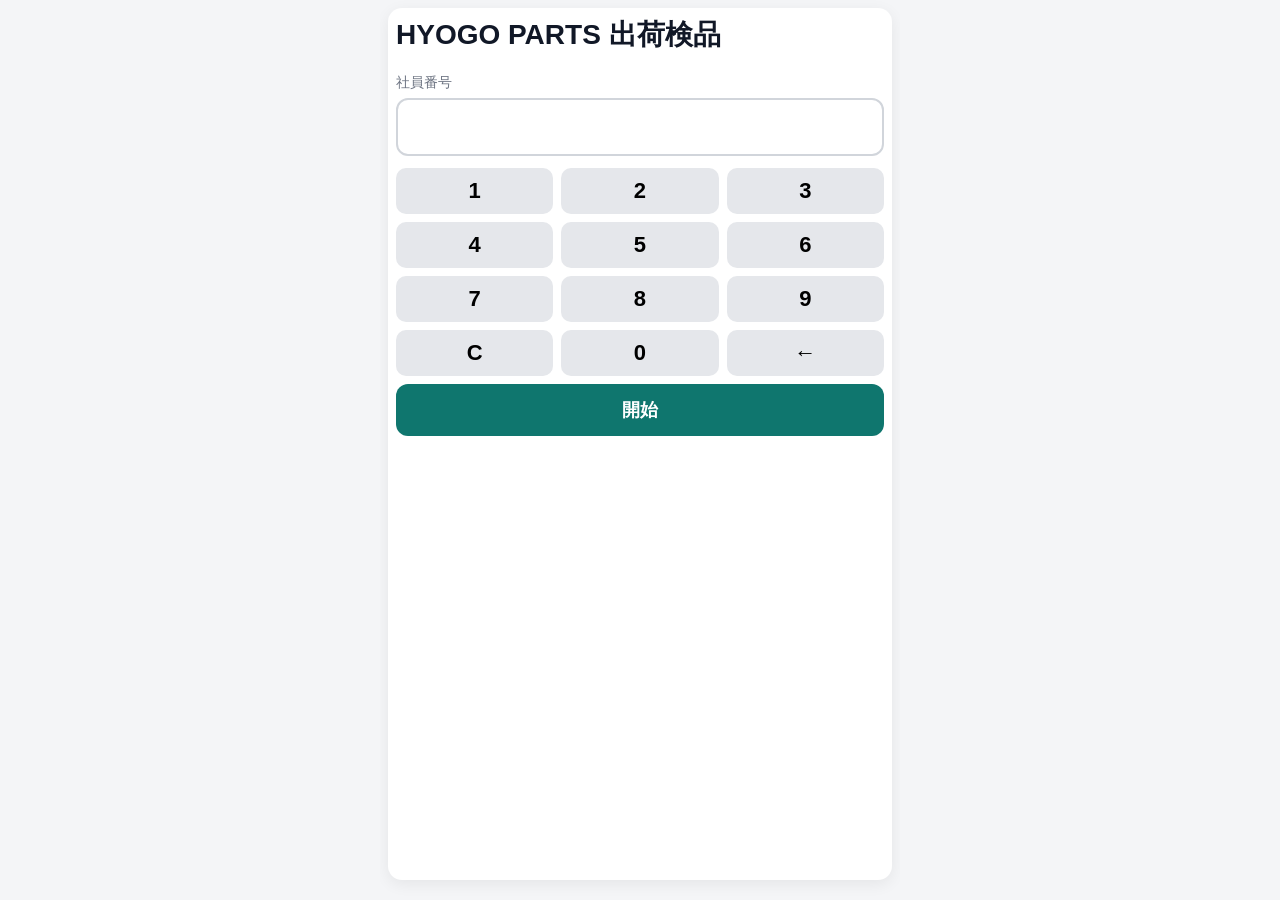
<file: test/index.html>
<!doctype html>
<html lang="ja">
<head>
  <meta charset="utf-8">
  <meta name="viewport" content="width=device-width, initial-scale=1, viewport-fit=cover">
  <meta name="apple-mobile-web-app-capable" content="yes">
  <meta name="apple-mobile-web-app-title" content="出荷検品">
  <title>HYOGO PARTS 出荷検品 TEST</title>
  <link rel="stylesheet" href="./style.css?v=test20260714">
</head>
<body>
<main id="app">
<section id="loginView" class="view active">
  <h1>HYOGO PARTS 出荷検品</h1>
  <label class="label">社員番号</label>
  <input id="staffCodeInput" class="input big" inputmode="numeric" pattern="[0-9]*" autocomplete="off" readonly>

<div class="keypad staffKeypad">
  <button data-staffkey="1">1</button><button data-staffkey="2">2</button><button data-staffkey="3">3</button>
  <button data-staffkey="4">4</button><button data-staffkey="5">5</button><button data-staffkey="6">6</button>
  <button data-staffkey="7">7</button><button data-staffkey="8">8</button><button data-staffkey="9">9</button>
  <button data-staffkey="clear">C</button><button data-staffkey="0">0</button><button data-staffkey="back">←</button>
</div>

<button id="loginBtn" class="btn primary">開始</button>
  <p id="loginMsg" class="msg"></p>
</section>

<section id="loadView" class="view">
  <h1>CSV読込</h1>
  <p class="note">PCで作成した検品用CSVを1つだけ選択してください。</p>
  <label class="fileLabel">inspection_bundle.csv
    <input id="bundleFile" type="file" accept=".csv,text/csv">
  </label>
  <div class="loadedList">
    <div class="small">選択されたCSV</div>
    <ul id="loadedCsvList"><li>未選択</li></ul>
  </div>
  <button id="loadCsvBtn" class="btn primary">検品開始</button>
  <p id="loadMsg" class="msg"></p>
</section>

<section id="scanInvoiceView" class="view">
  <h1>送り状読込</h1>
  <p id="staffNameLabel" class="staff"></p>
  <button id="changeStaffBtn" class="btn smallBtn">作業者変更</button>
  <label class="label">送り状No</label>
  <input
    id="invoiceInput"
    class="input big"
    type="text"
    inputmode="text"
    autocomplete="off"
    autocorrect="off"
    autocapitalize="off"
    spellcheck="false"
  >
  <button id="invoiceSearchBtn" class="btn primary">表示</button>
  <button id="reloadBtn" class="btn">CSV再読込</button>
  <p id="invoiceMsg" class="msg"></p>
</section>

<section id="orderView" class="view">
  <header class="header">
  <div>
    <div class="small">送り状No</div>
    <div id="orderInvoice" class="strong"></div>
  </div>

  <div>
    <div class="small">注文番号</div>
    <div id="orderNo" class="strong"></div>
  </div>

  <div>
    <div class="small">氏名</div>
    <div id="orderShipName" class="strong"></div>
  </div>
</header>
  <p id="orderStaffLabel" class="staff"></p>
  <button id="changeStaffBtnOrder" class="btn smallBtn">作業者変更</button>
  <div id="progressLabel" class="progress"></div>
  <div id="itemList" class="itemList"></div>
  <button id="startInspectionBtn" class="btn primary">検品開始</button>
  <button id="backToInvoiceBtn" class="btn">送り状読込へ戻る</button>
</section>

<section id="itemView" class="view">
<div class="itemInfoBox">
  <div><strong>送り状No：</strong><span id="itemInvoice"></span></div>
  <div><strong>注文番号：</strong><span id="itemOrderNo"></span></div>
  <div><strong>氏名：</strong><span id="itemShipName"></span></div>
</div>
  <div class="imageWrap"><img id="itemImage" alt="商品画像"><div id="noImage" class="noImage">画像なし</div></div>
  <div id="itemSku" class="sku"></div>
  <div id="itemQty" class="qty"></div>
  <div id="itemName" class="itemName"></div>
  <p id="itemStaffLabel" class="staff smallStaff"></p>
  <button id="changeStaffBtnItem" class="btn smallBtn">作業者変更</button>
  <div class="readBox"><div class="small">読取値</div><div id="readValue" class="readValue">スキャン待機中</div></div>
  <input
  id="barcodeInput"
  class="hiddenInput"
  type="text"
  inputmode="text"
  autocomplete="off"
  autocorrect="off"
  autocapitalize="off"
  spellcheck="false"
>
  <button id="scanEnableBtn" class="btn">バーコード読取開始</button>
  <p id="itemMsg" class="msg"></p>
  <div id="quantityPanel" class="quantityPanel hidden">
    <div class="small">数量確認</div>
    <div class="needed">必要数量：<span id="neededQty"></span></div>
    <input id="checkedQtyInput" class="input qtyInput" inputmode="numeric" pattern="[0-9]*" autocomplete="off" placeholder="確認数量">
    <div class="keypad">
      <button data-key="1">1</button><button data-key="2">2</button><button data-key="3">3</button>
      <button data-key="4">4</button><button data-key="5">5</button><button data-key="6">6</button>
      <button data-key="7">7</button><button data-key="8">8</button><button data-key="9">9</button>
      <button data-key="clear">C</button><button data-key="0">0</button><button data-key="back">←</button>
    </div>
    <button id="confirmQtyBtn" class="btn primary">確定</button>
  </div>
  <button id="manualBtn" class="btn">手動確認</button>
  <button id="holdBtn" class="btn danger">保留</button>
  <button id="toOrderBtn" class="btn">一覧へ戻る</button>
</section>

<section id="completeView" class="view">
  <h1 id="completeTitle">検品完了</h1>
  <p id="completeSummary" class="summary"></p>

  <div class="resultStatusBox">
    <div class="small">端末内保存件数</div>
    <div id="localResultCount" class="strong">0件</div>

    <div class="small">CSV未出力件数</div>
    <div id="unsavedResultCount" class="strong">0件</div>
  </div>

  <button id="saveResultBtn" class="btn primary save-main">
  検品結果CSVを保存
</button>

<button id="nextInvoiceBtn" class="btn next-action">
  次の送り状へ
</button>

<button id="clearLocalResultsBtn" class="btn danger clear-results">
  PC取込済みデータをクリア
</button>


  <p id="saveMsg" class="msg"></p>
</section>
</main>

<div id="modal" class="modal hidden">
  <div class="modalCard">
    <h2 id="modalTitle"></h2>
    <div id="modalBody"></div>
    <div id="modalActions" class="modalActions"></div>
  </div>
</div>
<script src="./app.js?v=test20260714"></script>
</body>
</html>
</file>
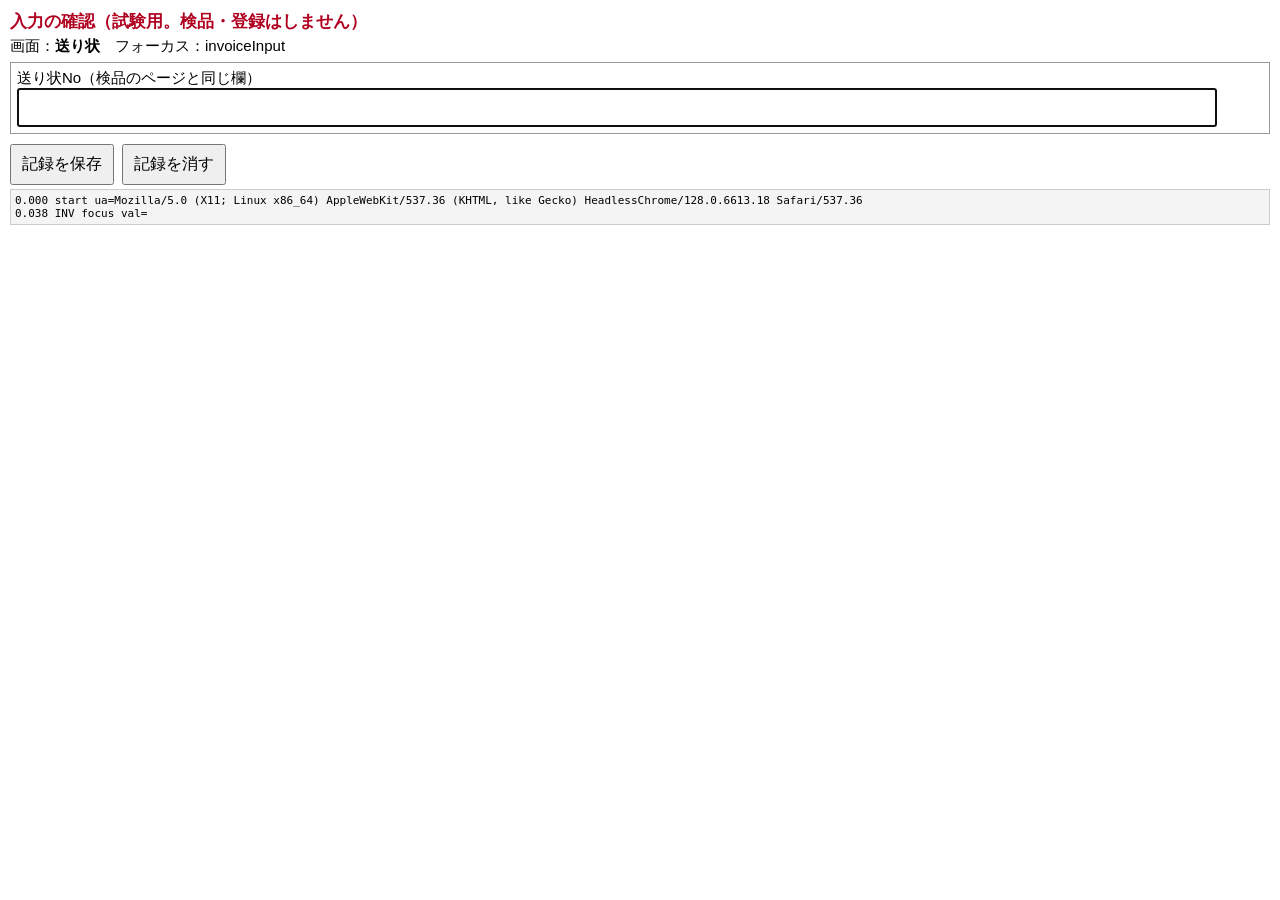
<file: rp-test/keylog.html>
<!doctype html>
<html lang="ja">
<head>
<meta charset="utf-8">
<meta name="viewport" content="width=device-width, initial-scale=1, viewport-fit=cover">
<title>入力の確認（試験用・検品はしません）</title>
<style>
body{font-family:-apple-system,sans-serif;margin:10px;font-size:15px}
h1{font-size:17px;color:#b00020;margin:4px 0}
.input{font-size:20px;width:95%;padding:6px}
.btn{font-size:16px;padding:8px 10px;margin:4px 4px 4px 0}
.hiddenInput{position:fixed;left:-9999px;top:-9999px;width:1px;height:1px;opacity:0;pointer-events:none}
#log{font-family:ui-monospace,monospace;font-size:11px;white-space:pre-wrap;background:#f4f4f4;border:1px solid #ccc;padding:4px;max-height:45vh;overflow:auto}
.box{border:1px solid #999;padding:6px;margin:6px 0}
#stage{font-weight:700}
</style>
</head>
<body>
<h1>入力の確認（試験用。検品・登録はしません）</h1>
<div>画面：<span id="stage">送り状</span>　フォーカス：<span id="ae"></span></div>
<div class="box" id="invBox">
  <div>送り状No（検品のページと同じ欄）</div>
  <input id="invoiceInput" class="input" type="text" inputmode="text" autocomplete="off" autocorrect="off" autocapitalize="off" spellcheck="false">
</div>
<div class="box" id="itemBox" style="display:none">
  <div>商品の画面（見えない欄で受け取る。検品のページと同じ作り）</div>
  <div>欄の中身：<span id="val"></span></div>
  <input id="barcodeInput" class="hiddenInput" type="text" inputmode="none" autocomplete="off" autocorrect="off" autocapitalize="off" spellcheck="false">
  <button class="btn" id="backBtn">送り状に戻る</button>
</div>
<button class="btn" id="saveBtn">記録を保存</button>
<button class="btn" id="clearBtn">記録を消す</button>
<div id="log"></div>
<script>
const $=id=>document.getElementById(id);
const t0=performance.now(); const lines=[];
function cp(s){return Array.from(String(s==null?"":s)).map(c=>{const n=c.codePointAt(0);return n>=0x21&&n<=0x7e?c:"U+"+n.toString(16).toUpperCase().padStart(4,"0")}).join("")}
function log(s){const l=((performance.now()-t0)/1000).toFixed(3)+" "+s;lines.push(l);const el=$("log");el.textContent=lines.slice(-200).join("\n");el.scrollTop=el.scrollHeight}
function ae(){const a=document.activeElement;$("ae").textContent=a?(a.id||a.tagName):"なし"}
setInterval(()=>{ae();$("val").textContent=cp($("barcodeInput").value)},200);
log("start ua="+navigator.userAgent);
for(const id of ["invoiceInput","barcodeInput"]){
  const el=$(id), tag=id==="invoiceInput"?"INV":"BAR";
  for(const ev of ["keydown","keyup","keypress"]) el.addEventListener(ev,e=>log(`${tag} ${ev} key=${cp(e.key)} code=${e.code} kc=${e.keyCode} comp=${e.isComposing} val=${cp(el.value)}`));
  for(const ev of ["beforeinput","input"]) el.addEventListener(ev,e=>log(`${tag} ${ev} type=${e.inputType} data=${cp(e.data)} comp=${e.isComposing} val=${cp(el.value)}`));
  for(const ev of ["compositionstart","compositionupdate","compositionend"]) el.addEventListener(ev,e=>log(`${tag} ${ev} data=${cp(e.data)} val=${cp(el.value)}`));
  for(const ev of ["focus","blur","change"]) el.addEventListener(ev,()=>log(`${tag} ${ev} val=${cp(el.value)}`));
}
// 送り状の欄：Enter で商品の画面へ（検品のページと同じく、keydown の中で見えない欄にフォーカスを移す）
$("invoiceInput").addEventListener("keydown",e=>{
  if(e.key==="Enter"){e.preventDefault();const v=$("invoiceInput").value;log("INV -> open item, invoice="+cp(v));$("invoiceInput").value="";openItem()}
});
function openItem(){$("invBox").style.display="none";$("itemBox").style.display="";$("stage").textContent="商品";const b=$("barcodeInput");b.value="";b.focus();requestAnimationFrame(()=>b.focus());setTimeout(()=>b.focus(),30);setTimeout(()=>b.focus(),80)}
$("barcodeInput").addEventListener("keydown",e=>{if(e.key==="Enter"){log("BAR Enter seen; value now="+cp($("barcodeInput").value))}});
$("backBtn").onclick=()=>{log("back to invoice");$("itemBox").style.display="none";$("invBox").style.display="";$("stage").textContent="送り状";$("invoiceInput").focus()};
$("clearBtn").onclick=()=>{lines.length=0;log("cleared ua="+navigator.userAgent)};
$("saveBtn").onclick=()=>{const d=new Date(),p=n=>String(n).padStart(2,"0");const name=`TEST_keylog_${d.getFullYear()}${p(d.getMonth()+1)}${p(d.getDate())}_${p(d.getHours())}${p(d.getMinutes())}${p(d.getSeconds())}.txt`;
  const url=URL.createObjectURL(new Blob([lines.join("\r\n")],{type:"text/plain"}));const a=document.createElement("a");a.href=url;a.download=name;document.body.appendChild(a);a.click();a.remove();log("saved "+name)};
$("invoiceInput").focus();
</script>
</body>
</html>
</file>
<file: style.css>
:root{--bg:#f4f5f7;
--card:#fff;
--text:#111827;
--muted:#6b7280;
--line:#d1d5db;
--primary:#0f766e;
--danger:#b91c1c;
--ok:#047857;
--hold:#b45309}
*{box-sizing:border-box}body{margin:0;
background:var(--bg);color:var(--text);
font-family:-apple-system,BlinkMacSystemFont,"Helvetica Neue",Arial,sans-serif}
#app{
  max-width:520px;
  margin:0 auto;
  padding:8px;
}
.view{display:none;background:var(--card);
min-height:calc(100vh - 28px);
padding:8px;
border-radius:14px;
box-shadow:0 4px 16px #0001}
.view.active{display:block}h1{margin:0 0 20px;
font-size:28px}
.label,.small{display:block;
color:var(--muted);font-size:14px;margin-bottom:6px;
}
.input{width:100%;border:2px solid var(--line);
border-radius:12px;
padding:12px;
font-size:20px;
margin-bottom:12px;
}
.input.big{font-size:30px;height:58px;
}
.btn{
  display:block;
  width:100%;
  min-height:39px;
  border:0;
  border-radius:12px;
  background:#e5e7eb;
  color:var(--text);
  font-size:19px;
  font-weight:700;
  margin:2px 0;
}
.btn.primary{background:var(--primary);color:white}
.btn.danger{background:var(--danger);color:white}
.msg{min-height:24px;font-size:16px;color:var(--danger);font-weight:700}
.note{color:var(--muted)}.fileLabel{display:block;padding:12px;background:#f9fafb;border:1px solid var(--line);border-radius:12px;margin:10px 0;font-weight:700}
.fileLabel input{display:block;margin-top:8px;width:100%}
.loadedList{background:#f9fafb;border:1px solid var(--line);border-radius:12px;padding:12px;margin:12px 0}
.loadedList ul{margin:8px 0 0;padding-left:20px}
.loadedList li{margin:4px 0;font-weight:700}.staff{font-size:18px;font-weight:700}
.header{
  display:grid;
  grid-template-columns:1fr 1fr;
  gap:8px 12px;
  border-bottom:1px solid var(--line);
  padding-bottom:8px;
  margin-bottom:10px;
}

.header > div:nth-child(3){
  grid-column:1 / -1;
  padding-top:4px;
}

.header > div:nth-child(3) .small{
  display:none;
}

.header > div:nth-child(3) .strong::before{
  content:"氏名：";
  font-size:16px;
  font-weight:700;
}

.header .small{
  margin-bottom:2px;
}

.header .strong{
  font-size:24px;
  font-weight:900;
}
.strong{font-size:20px;font-weight:800}
.progress{background:#ecfeff;
border:1px solid #99f6e4;padding:12px;
border-radius:12px;margin:14px 0;
font-weight:800}
.itemRow{padding:12px;
border:1px solid var(--line);border-radius:12px;
margin-bottom:10px;
background:#fff}

.itemRow .state{font-weight:900}
.itemRow.ok{border-color:var(--ok)}
.itemRow.hold{border-color:var(--hold)}
.imageWrap{height:280px;
border:1px solid var(--line);
border-radius:16px;
background:#f9fafb;display:flex;
align-items:center;
justify-content:center;
overflow:hidden}

.imageWrap img{
  width:auto;
  height:100%;
}
.noImage{color:var(--muted);
font-size:24px;
font-weight:800;
}
.sku{font-size:28px;
font-weight:900;
margin-top:0;
margin-bottom:0;
}
.qty{font-size:28px;
font-weight:900;
margin-top:0;
margin-bottom:0;
}
.itemName{
  font-size:14px;
  line-height:1.15;
  margin:4px 0;
  max-height:38px;
  overflow:hidden;
}
.readBox{
  border-top:1px solid var(--line);
  border-bottom:1px solid var(--line);
  padding:2px 0;
  margin:2px 0;
}

.hidden{display:none!important}
.quantityPanel{border:2px solid var(--primary);
padding:12px;border-radius:14px;
margin:12px 0;
}
.needed{font-size:24px;
font-weight:900;
margin-bottom:8px}

.qtyInput{text-align:center;
font-size:28px;
font-weight:900;
}
.keypad{display:grid;
grid-template-columns:repeat(3,1fr);
gap:8px}

.keypad button{min-height:46px;
border:0;border-radius:10px;
background:#e5e7eb;
font-size:22px;font-weight:900;
}

.summary{white-space:pre-line;
font-size:18px;
line-height:1.6}

.modal{position:fixed;inset:0;
background:#0007;
display:flex;align-items:center;
justify-content:center;padding:16px}

.modalCard{width:100%;max-width:480px;
background:white;border-radius:18px;
padding:18px}

.modalCard h2{margin-top:0}

.qtyModalSku {
  font-size: 24px;
  font-weight: 900;
  margin-bottom: 4px;
}
.qtyModalName {
  font-size: 15px;
  color: var(--muted);
  max-height: 40px;
  overflow: hidden;
  margin-bottom: 10px;
}
.qtyModalNeed {
  font-size: 26px;
  font-weight: 900;
  margin: 8px 0 10px;
}
.qtyModal .qtyInput {
  height: 58px;
  margin-bottom: 10px;
}
.qtyModal .keypad {
  margin-bottom: 8px;
}
.qtyModal .keypad button {
  min-height: 42px;
}

/* v8 status visibility */
.progress {
  background: transparent;
  border: 0;
  padding: 0;
}
.progressChips {
  display: grid;
  grid-template-columns: 1fr 1fr 1fr;
  gap: 8px;
  margin: 14px 0;
}
.chip {
  display: block;
  text-align: center;
  padding: 10px 4px;
  border-radius: 12px;
  font-weight: 900;
  border: 2px solid transparent;
}
.chip.pending {
  background: #f3f4f6;
  border-color: #d1d5db;
}
.chip.ok {
  background: #dcfce7;
  border-color: #16a34a;
  color: #14532d;
}
.chip.hold {
  background: #fee2e2;
  border-color: #dc2626;
  color: #7f1d1d;
}
.itemRow.pending {
  background: #f9fafb;
  border-color: #d1d5db;
}
.itemRow.ok {
  background: #dcfce7;
  border-color: #16a34a;
}
.itemRow.hold {
  background: #fee2e2;
  border-color: #dc2626;
}
.itemRow.ok .state {
  color: #14532d;
}
.itemRow.hold .state {
  color: #7f1d1d;
}

/* 小さめボタンの基本 */
.smallBtn {
  min-height: 34px;
  font-size: 16px;
  margin: 2px 0;
}
.smallStaff {
  margin: 0;
  font-size: 12px;
}
.hiddenInput{
  position:fixed;
  left:-9999px;
  top:-9999px;
  width:1px;
  height:1px;
  opacity:0;
  pointer-events:none;
}
/* 読取値エリアの空白削減 */
.readBox{
  padding:2px 0 !important;
  margin:2px 0 !important;
}

.readValue{
  font-size:15px;
  line-height:1;
  min-height:17px;
}

/* 読取値の下のボタン間隔を詰める */
#manualBtn{
  margin-top:1px !important;

  background:#16a34a !important;
  border-color:#16a34a !important;
  color:#ffffff !important;
}

#manualBtn:active{
  background:#15803d !important;
  border-color:#15803d !important;
}


#itemMsg{
  min-height:0;
  margin:0;
  padding:0;
}
#quantityPanel.hidden{
  display:none !important;
  height:0 !important;
  margin:0 !important;
  padding:0 !important;
  border:0 !important;
}
html, body{
  height:100%;
  overflow:hidden;
  overscroll-behavior:none;
}

#app{
  height:100dvh;
  overflow-y:auto;
  -webkit-overflow-scrolling:touch;
}

.itemInfoBox{
  font-size:16px;
  line-height:1.2;
  margin-bottom:4px;
}

.itemInfoBox div{
  margin:0;
  padding:0;
}

/* 基本：すべてのボタンを押しやすくする */
.btn {
  min-height: 52px;
  padding: 12px 16px;
  font-size: 18px;
  margin: 8px 0;
}

/* smallBtn も基本は少し押しやすくする */
.smallBtn {
  min-height: 44px;
  padding: 9px 12px;
  font-size: 16px;
  margin: 6px 0;
}

/* 商品詳細画面だけ、一画面に収めるためコンパクトに戻す */
#itemView .btn {
  min-height: 39px;
  padding: 6px 10px;
  font-size: 16px;
  margin: 2px 0;
}

/* 商品詳細画面の smallBtn はさらに小さめ */
#itemView .smallBtn {
  min-height: 39px;
  padding: 5px 8px;
  font-size: 16px;
  margin: 2px 0;
}

/* 商品詳細内のテンキーは押しやすさを残す */
#itemView .keypad button {
  min-height: 46px;
  font-size: 22px;
}

/* 無効ボタンはグレー表示 */
.btn:disabled {
  background: #d1d5db !important;
  color: #6b7280 !important;
  opacity: 1 !important;
}

/* 保存後：保存済みボタンは必ずグレー */
#saveResultBtn.saved,
#saveResultBtn.saved:disabled {
  background: #d1d5db !important;
  color: #6b7280 !important;
  opacity: 1 !important;
}

/* 保存後：次の送り状へ／作業終了を緑色にする */
#nextInvoiceBtn.ready,
#nextInvoiceBtn.ready:not(:disabled) {
  background: #16a34a !important;
  color: #ffffff !important;
  border-color: #15803d !important;
  box-shadow: 0 4px 10px rgba(0, 0, 0, 0.14) !important;
  opacity: 1 !important;
}


html,
body {
  touch-action: manipulation;
}

button,
.keypad button,
.staffKeypad button {
  touch-action: manipulation;
  -webkit-user-select: none;
  user-select: none;
  -webkit-tap-highlight-color: transparent;
}

input,
button {
  font-size: 16px;
}

/* =========================================
   商品詳細画面：読取値表示を非表示にする
   ※ app.js が readValue を使うため、HTMLは削除せずCSSで隠す
========================================= */
#itemView .readBox {
  display: none !important;
  height: 0 !important;
  margin: 0 !important;
  padding: 0 !important;
  border: 0 !important;
}

/* 読取値を消した分、商品詳細画面の主要ボタンを押しやすくする */
#itemView #manualBtn,
#itemView #holdBtn {
  min-height: 56px !important;
  padding: 12px 14px !important;
  font-size: 20px !important;
  margin: 8px 0 !important;
  border-radius: 14px !important;
}

/* 一覧へ戻るは補助操作なので、少しだけ大きくする */
#itemView #toOrderBtn {
  min-height: 48px !important;
  padding: 10px 14px !important;
  font-size: 18px !important;
  margin: 8px 0 !important;
  border-radius: 14px !important;
}

/* 商品詳細画面のメッセージ欄は必要なときだけ表示されるように詰める */
#itemView #itemMsg {
  min-height: 0 !important;
  margin: 2px 0 !important;
  padding: 0 !important;
}

/* 完了画面：CSV保存を最優先にする */
#completeView #saveResultBtn {
  width: 100%;
  min-height: 62px;
  margin: 12px 0 10px;
  font-size: 21px;
  font-weight: 700;
  border-radius: 14px;
}

#completeView #saveResultBtn:not(:disabled) {
  background: #16a34a;
  color: #ffffff;
  border-color: #15803d;
  box-shadow: 0 4px 10px rgba(0, 0, 0, 0.16);
}

#completeView #saveResultBtn:disabled,
#completeView #saveResultBtn.saved {
  background: #d1d5db;
  color: #6b7280;
  border-color: #cbd5e1;
  box-shadow: none;
  opacity: 1;
}

/* 次へは保存後に緑色にする */
#completeView #nextInvoiceBtn {
  width: 100%;
  min-height: 54px;
  margin: 6px 0 14px;
  font-size: 19px;
  font-weight: 700;
  border-radius: 14px;
  background: #ffffff;
  color: #374151;
  border: 2px solid #9ca3af;
  box-shadow: none;
}

#completeView #nextInvoiceBtn.ready:not(:disabled) {
  background: #16a34a;
  color: #ffffff;
  border-color: #15803d;
  box-shadow: 0 4px 10px rgba(0, 0, 0, 0.14);
}

#completeView #nextInvoiceBtn:disabled {
  background: #f3f4f6;
  color: #9ca3af;
  border-color: #d1d5db;
  opacity: 1;
}

/* PC取込後に使う削除ボタン */
#completeView #clearLocalResultsBtn {
  width: 100%;
  min-height: 48px;
  margin-top: 20px;
  font-size: 16px;
  border-radius: 12px;
}
/* 途中保存：通常時は白・グレー */
#saveResultBtn:not(.primary):not(.saved) {
  background: #ffffff !important;
  color: #374151 !important;
  border: 2px solid #9ca3af !important;
}

/* 次の送り状へ／作業終了：主操作は緑 */
#nextInvoiceBtn.primary {
  background: #16a34a !important;
  color: #ffffff !important;
  border-color: #16a34a !important;
}

/* 全件完了時のCSV保存：緑 */
#saveResultBtn.primary {
  background: #16a34a !important;
  color: #ffffff !important;
  border-color: #16a34a !important;
}

/* CSV保存後：灰色 */
#saveResultBtn.saved {
  background: #d1d5db !important;
  color: #4b5563 !important;
  border-color: #d1d5db !important;
}
</file>
<file: bcknv-reg-test-20261014/style.css>
:root{--bg:#f4f5f7;
--card:#fff;
--text:#111827;
--muted:#6b7280;
--line:#d1d5db;
--primary:#0f766e;
--danger:#b91c1c;
--ok:#047857;
--hold:#b45309}
*{box-sizing:border-box}body{margin:0;
background:var(--bg);color:var(--text);
font-family:-apple-system,BlinkMacSystemFont,"Helvetica Neue",Arial,sans-serif}
#app{
  max-width:520px;
  margin:0 auto;
  padding:8px;
}
.view{display:none;background:var(--card);
min-height:calc(100vh - 28px);
padding:8px;
border-radius:14px;
box-shadow:0 4px 16px #0001}
.view.active{display:block}h1{margin:0 0 20px;
font-size:28px}
.label,.small{display:block;
color:var(--muted);font-size:14px;margin-bottom:6px;
}
.input{width:100%;border:2px solid var(--line);
border-radius:12px;
padding:12px;
font-size:20px;
margin-bottom:12px;
}
.input.big{font-size:30px;height:58px;
}
.btn{
  display:block;
  width:100%;
  min-height:39px;
  border:0;
  border-radius:12px;
  background:#e5e7eb;
  color:var(--text);
  font-size:19px;
  font-weight:700;
  margin:2px 0;
}
.btn.primary{background:var(--primary);color:white}
.btn.danger{background:var(--danger);color:white}
.msg{min-height:24px;font-size:16px;color:var(--danger);font-weight:700}
.note{color:var(--muted)}.fileLabel{display:block;padding:12px;background:#f9fafb;border:1px solid var(--line);border-radius:12px;margin:10px 0;font-weight:700}
.fileLabel input{display:block;margin-top:8px;width:100%}
.loadedList{background:#f9fafb;border:1px solid var(--line);border-radius:12px;padding:12px;margin:12px 0}
.loadedList ul{margin:8px 0 0;padding-left:20px}
.loadedList li{margin:4px 0;font-weight:700}.staff{font-size:18px;font-weight:700}
.header{
  display:grid;
  grid-template-columns:1fr 1fr;
  gap:8px 12px;
  border-bottom:1px solid var(--line);
  padding-bottom:8px;
  margin-bottom:10px;
}

.header > div:nth-child(3){
  grid-column:1 / -1;
  padding-top:4px;
}

.header > div:nth-child(3) .small{
  display:none;
}

.header > div:nth-child(3) .strong::before{
  content:"氏名：";
  font-size:16px;
  font-weight:700;
}

.header .small{
  margin-bottom:2px;
}

.header .strong{
  font-size:24px;
  font-weight:900;
}
.strong{font-size:20px;font-weight:800}
.progress{background:#ecfeff;
border:1px solid #99f6e4;padding:12px;
border-radius:12px;margin:14px 0;
font-weight:800}
.itemRow{padding:12px;
border:1px solid var(--line);border-radius:12px;
margin-bottom:10px;
background:#fff}

.itemRow .state{font-weight:900}
.itemRow.ok{border-color:var(--ok)}
.itemRow.hold{border-color:var(--hold)}
.imageWrap{height:280px;
border:1px solid var(--line);
border-radius:16px;
background:#f9fafb;display:flex;
align-items:center;
justify-content:center;
overflow:hidden}

.imageWrap img{
  width:auto;
  height:100%;
}
.noImage{color:var(--muted);
font-size:24px;
font-weight:800;
}
.sku{font-size:28px;
font-weight:900;
margin-top:0;
margin-bottom:0;
}
.qty{font-size:28px;
font-weight:900;
margin-top:0;
margin-bottom:0;
}
.itemName{
  font-size:14px;
  line-height:1.15;
  margin:4px 0;
  max-height:38px;
  overflow:hidden;
}
.readBox{
  border-top:1px solid var(--line);
  border-bottom:1px solid var(--line);
  padding:2px 0;
  margin:2px 0;
}

.hidden{display:none!important}
.quantityPanel{border:2px solid var(--primary);
padding:12px;border-radius:14px;
margin:12px 0;
}
.needed{font-size:24px;
font-weight:900;
margin-bottom:8px}

.qtyInput{text-align:center;
font-size:28px;
font-weight:900;
}
.keypad{display:grid;
grid-template-columns:repeat(3,1fr);
gap:8px}

.keypad button{min-height:46px;
border:0;border-radius:10px;
background:#e5e7eb;
font-size:22px;font-weight:900;
}

.summary{white-space:pre-line;
font-size:18px;
line-height:1.6}

.modal{position:fixed;inset:0;
background:#0007;
display:flex;align-items:center;
justify-content:center;padding:16px}

.modalCard{width:100%;max-width:480px;
background:white;border-radius:18px;
padding:18px}

.modalCard h2{margin-top:0}

.qtyModalSku {
  font-size: 24px;
  font-weight: 900;
  margin-bottom: 4px;
}
.qtyModalName {
  font-size: 15px;
  color: var(--muted);
  max-height: 40px;
  overflow: hidden;
  margin-bottom: 10px;
}
.qtyModalNeed {
  font-size: 26px;
  font-weight: 900;
  margin: 8px 0 10px;
}
.qtyModal .qtyInput {
  height: 58px;
  margin-bottom: 10px;
}
.qtyModal .keypad {
  margin-bottom: 8px;
}
.qtyModal .keypad button {
  min-height: 42px;
}

/* v8 status visibility */
.progress {
  background: transparent;
  border: 0;
  padding: 0;
}
.progressChips {
  display: grid;
  grid-template-columns: 1fr 1fr 1fr;
  gap: 8px;
  margin: 14px 0;
}
.chip {
  display: block;
  text-align: center;
  padding: 10px 4px;
  border-radius: 12px;
  font-weight: 900;
  border: 2px solid transparent;
}
.chip.pending {
  background: #f3f4f6;
  border-color: #d1d5db;
}
.chip.ok {
  background: #dcfce7;
  border-color: #16a34a;
  color: #14532d;
}
.chip.hold {
  background: #fee2e2;
  border-color: #dc2626;
  color: #7f1d1d;
}
.itemRow.pending {
  background: #f9fafb;
  border-color: #d1d5db;
}
.itemRow.ok {
  background: #dcfce7;
  border-color: #16a34a;
}
.itemRow.hold {
  background: #fee2e2;
  border-color: #dc2626;
}
.itemRow.ok .state {
  color: #14532d;
}
.itemRow.hold .state {
  color: #7f1d1d;
}

/* 小さめボタンの基本 */
.smallBtn {
  min-height: 34px;
  font-size: 16px;
  margin: 2px 0;
}
.smallStaff {
  margin: 0;
  font-size: 12px;
}
.hiddenInput{
  position:fixed;
  left:-9999px;
  top:-9999px;
  width:1px;
  height:1px;
  opacity:0;
  pointer-events:none;
}
/* 読取値エリアの空白削減 */
.readBox{
  padding:2px 0 !important;
  margin:2px 0 !important;
}

.readValue{
  font-size:15px;
  line-height:1;
  min-height:17px;
}

/* 読取値の下のボタン間隔を詰める */
#manualBtn{
  margin-top:1px !important;

  background:#16a34a !important;
  border-color:#16a34a !important;
  color:#ffffff !important;
}

#manualBtn:active{
  background:#15803d !important;
  border-color:#15803d !important;
}


#itemMsg{
  min-height:0;
  margin:0;
  padding:0;
}
#quantityPanel.hidden{
  display:none !important;
  height:0 !important;
  margin:0 !important;
  padding:0 !important;
  border:0 !important;
}
html, body{
  height:100%;
  overflow:hidden;
  overscroll-behavior:none;
}

#app{
  height:100dvh;
  overflow-y:auto;
  -webkit-overflow-scrolling:touch;
}

.itemInfoBox{
  font-size:16px;
  line-height:1.2;
  margin-bottom:4px;
}

.itemInfoBox div{
  margin:0;
  padding:0;
}

/* 基本：すべてのボタンを押しやすくする */
.btn {
  min-height: 52px;
  padding: 12px 16px;
  font-size: 18px;
  margin: 8px 0;
}

/* smallBtn も基本は少し押しやすくする */
.smallBtn {
  min-height: 44px;
  padding: 9px 12px;
  font-size: 16px;
  margin: 6px 0;
}

/* 商品詳細画面だけ、一画面に収めるためコンパクトに戻す */
#itemView .btn {
  min-height: 39px;
  padding: 6px 10px;
  font-size: 16px;
  margin: 2px 0;
}

/* 商品詳細画面の smallBtn はさらに小さめ */
#itemView .smallBtn {
  min-height: 39px;
  padding: 5px 8px;
  font-size: 16px;
  margin: 2px 0;
}

/* 商品詳細内のテンキーは押しやすさを残す */
#itemView .keypad button {
  min-height: 46px;
  font-size: 22px;
}

/* 無効ボタンはグレー表示 */
.btn:disabled {
  background: #d1d5db !important;
  color: #6b7280 !important;
  opacity: 1 !important;
}

/* 保存後：保存済みボタンは必ずグレー */
#saveResultBtn.saved,
#saveResultBtn.saved:disabled {
  background: #d1d5db !important;
  color: #6b7280 !important;
  opacity: 1 !important;
}

/* 保存後：次の送り状へ／作業終了を緑色にする */
#nextInvoiceBtn.ready,
#nextInvoiceBtn.ready:not(:disabled) {
  background: #16a34a !important;
  color: #ffffff !important;
  border-color: #15803d !important;
  box-shadow: 0 4px 10px rgba(0, 0, 0, 0.14) !important;
  opacity: 1 !important;
}


html,
body {
  touch-action: manipulation;
}

button,
.keypad button,
.staffKeypad button {
  touch-action: manipulation;
  -webkit-user-select: none;
  user-select: none;
  -webkit-tap-highlight-color: transparent;
}

input,
button {
  font-size: 16px;
}

/* =========================================
   商品詳細画面：読取値表示を非表示にする
   ※ app.js が readValue を使うため、HTMLは削除せずCSSで隠す
========================================= */
#itemView .readBox {
  display: none !important;
  height: 0 !important;
  margin: 0 !important;
  padding: 0 !important;
  border: 0 !important;
}

/* 読取値を消した分、商品詳細画面の主要ボタンを押しやすくする */
#itemView #manualBtn,
#itemView #holdBtn {
  min-height: 56px !important;
  padding: 12px 14px !important;
  font-size: 20px !important;
  margin: 8px 0 !important;
  border-radius: 14px !important;
}

/* 一覧へ戻るは補助操作なので、少しだけ大きくする */
#itemView #toOrderBtn {
  min-height: 48px !important;
  padding: 10px 14px !important;
  font-size: 18px !important;
  margin: 8px 0 !important;
  border-radius: 14px !important;
}

/* 商品詳細画面のメッセージ欄は必要なときだけ表示されるように詰める */
#itemView #itemMsg {
  min-height: 0 !important;
  margin: 2px 0 !important;
  padding: 0 !important;
}

/* 完了画面：CSV保存を最優先にする */
#completeView #saveResultBtn {
  width: 100%;
  min-height: 62px;
  margin: 12px 0 10px;
  font-size: 21px;
  font-weight: 700;
  border-radius: 14px;
}

#completeView #saveResultBtn:not(:disabled) {
  background: #16a34a;
  color: #ffffff;
  border-color: #15803d;
  box-shadow: 0 4px 10px rgba(0, 0, 0, 0.16);
}

#completeView #saveResultBtn:disabled,
#completeView #saveResultBtn.saved {
  background: #d1d5db;
  color: #6b7280;
  border-color: #cbd5e1;
  box-shadow: none;
  opacity: 1;
}

/* 次へは保存後に緑色にする */
#completeView #nextInvoiceBtn {
  width: 100%;
  min-height: 54px;
  margin: 6px 0 14px;
  font-size: 19px;
  font-weight: 700;
  border-radius: 14px;
  background: #ffffff;
  color: #374151;
  border: 2px solid #9ca3af;
  box-shadow: none;
}

#completeView #nextInvoiceBtn.ready:not(:disabled) {
  background: #16a34a;
  color: #ffffff;
  border-color: #15803d;
  box-shadow: 0 4px 10px rgba(0, 0, 0, 0.14);
}

#completeView #nextInvoiceBtn:disabled {
  background: #f3f4f6;
  color: #9ca3af;
  border-color: #d1d5db;
  opacity: 1;
}

/* PC取込後に使う削除ボタン */
#completeView #clearLocalResultsBtn {
  width: 100%;
  min-height: 48px;
  margin-top: 20px;
  font-size: 16px;
  border-radius: 12px;
}
/* 途中保存：通常時は白・グレー */
#saveResultBtn:not(.primary):not(.saved) {
  background: #ffffff !important;
  color: #374151 !important;
  border: 2px solid #9ca3af !important;
}

/* 次の送り状へ／作業終了：主操作は緑 */
#nextInvoiceBtn.primary {
  background: #16a34a !important;
  color: #ffffff !important;
  border-color: #16a34a !important;
}

/* 全件完了時のCSV保存：緑 */
#saveResultBtn.primary {
  background: #16a34a !important;
  color: #ffffff !important;
  border-color: #16a34a !important;
}

/* CSV保存後：灰色 */
#saveResultBtn.saved {
  background: #d1d5db !important;
  color: #4b5563 !important;
  border-color: #d1d5db !important;
}
</file>
<file: dupreg-test/style.css>
:root{--bg:#f4f5f7;
--card:#fff;
--text:#111827;
--muted:#6b7280;
--line:#d1d5db;
--primary:#0f766e;
--danger:#b91c1c;
--ok:#047857;
--hold:#b45309}
*{box-sizing:border-box}body{margin:0;
background:var(--bg);color:var(--text);
font-family:-apple-system,BlinkMacSystemFont,"Helvetica Neue",Arial,sans-serif}
#app{
  max-width:520px;
  margin:0 auto;
  padding:8px;
}
.view{display:none;background:var(--card);
min-height:calc(100vh - 28px);
padding:8px;
border-radius:14px;
box-shadow:0 4px 16px #0001}
.view.active{display:block}h1{margin:0 0 20px;
font-size:28px}
.label,.small{display:block;
color:var(--muted);font-size:14px;margin-bottom:6px;
}
.input{width:100%;border:2px solid var(--line);
border-radius:12px;
padding:12px;
font-size:20px;
margin-bottom:12px;
}
.input.big{font-size:30px;height:58px;
}
.btn{
  display:block;
  width:100%;
  min-height:39px;
  border:0;
  border-radius:12px;
  background:#e5e7eb;
  color:var(--text);
  font-size:19px;
  font-weight:700;
  margin:2px 0;
}
.btn.primary{background:var(--primary);color:white}
.btn.danger{background:var(--danger);color:white}
.msg{min-height:24px;font-size:16px;color:var(--danger);font-weight:700}
.note{color:var(--muted)}.fileLabel{display:block;padding:12px;background:#f9fafb;border:1px solid var(--line);border-radius:12px;margin:10px 0;font-weight:700}
.fileLabel input{display:block;margin-top:8px;width:100%}
.loadedList{background:#f9fafb;border:1px solid var(--line);border-radius:12px;padding:12px;margin:12px 0}
.loadedList ul{margin:8px 0 0;padding-left:20px}
.loadedList li{margin:4px 0;font-weight:700}.staff{font-size:18px;font-weight:700}
.header{
  display:grid;
  grid-template-columns:1fr 1fr;
  gap:8px 12px;
  border-bottom:1px solid var(--line);
  padding-bottom:8px;
  margin-bottom:10px;
}

.header > div:nth-child(3){
  grid-column:1 / -1;
  padding-top:4px;
}

.header > div:nth-child(3) .small{
  display:none;
}

.header > div:nth-child(3) .strong::before{
  content:"氏名：";
  font-size:16px;
  font-weight:700;
}

.header .small{
  margin-bottom:2px;
}

.header .strong{
  font-size:24px;
  font-weight:900;
}
.strong{font-size:20px;font-weight:800}
.progress{background:#ecfeff;
border:1px solid #99f6e4;padding:12px;
border-radius:12px;margin:14px 0;
font-weight:800}
.itemRow{padding:12px;
border:1px solid var(--line);border-radius:12px;
margin-bottom:10px;
background:#fff}

.itemRow .state{font-weight:900}
.itemRow.ok{border-color:var(--ok)}
.itemRow.hold{border-color:var(--hold)}
.imageWrap{height:280px;
border:1px solid var(--line);
border-radius:16px;
background:#f9fafb;display:flex;
align-items:center;
justify-content:center;
overflow:hidden}

.imageWrap img{
  width:auto;
  height:100%;
}
.noImage{color:var(--muted);
font-size:24px;
font-weight:800;
}
.sku{font-size:28px;
font-weight:900;
margin-top:0;
margin-bottom:0;
}
.qty{font-size:28px;
font-weight:900;
margin-top:0;
margin-bottom:0;
}
.itemName{
  font-size:14px;
  line-height:1.15;
  margin:4px 0;
  max-height:38px;
  overflow:hidden;
}
.readBox{
  border-top:1px solid var(--line);
  border-bottom:1px solid var(--line);
  padding:2px 0;
  margin:2px 0;
}

.hidden{display:none!important}
.quantityPanel{border:2px solid var(--primary);
padding:12px;border-radius:14px;
margin:12px 0;
}
.needed{font-size:24px;
font-weight:900;
margin-bottom:8px}

.qtyInput{text-align:center;
font-size:28px;
font-weight:900;
}
.keypad{display:grid;
grid-template-columns:repeat(3,1fr);
gap:8px}

.keypad button{min-height:46px;
border:0;border-radius:10px;
background:#e5e7eb;
font-size:22px;font-weight:900;
}

.summary{white-space:pre-line;
font-size:18px;
line-height:1.6}

.modal{position:fixed;inset:0;
background:#0007;
display:flex;align-items:center;
justify-content:center;padding:16px}

.modalCard{width:100%;max-width:480px;
background:white;border-radius:18px;
padding:18px}

.modalCard h2{margin-top:0}

.qtyModalSku {
  font-size: 24px;
  font-weight: 900;
  margin-bottom: 4px;
}
.qtyModalName {
  font-size: 15px;
  color: var(--muted);
  max-height: 40px;
  overflow: hidden;
  margin-bottom: 10px;
}
.qtyModalNeed {
  font-size: 26px;
  font-weight: 900;
  margin: 8px 0 10px;
}
.qtyModal .qtyInput {
  height: 58px;
  margin-bottom: 10px;
}
.qtyModal .keypad {
  margin-bottom: 8px;
}
.qtyModal .keypad button {
  min-height: 42px;
}

/* v8 status visibility */
.progress {
  background: transparent;
  border: 0;
  padding: 0;
}
.progressChips {
  display: grid;
  grid-template-columns: 1fr 1fr 1fr;
  gap: 8px;
  margin: 14px 0;
}
.chip {
  display: block;
  text-align: center;
  padding: 10px 4px;
  border-radius: 12px;
  font-weight: 900;
  border: 2px solid transparent;
}
.chip.pending {
  background: #f3f4f6;
  border-color: #d1d5db;
}
.chip.ok {
  background: #dcfce7;
  border-color: #16a34a;
  color: #14532d;
}
.chip.hold {
  background: #fee2e2;
  border-color: #dc2626;
  color: #7f1d1d;
}
.itemRow.pending {
  background: #f9fafb;
  border-color: #d1d5db;
}
.itemRow.ok {
  background: #dcfce7;
  border-color: #16a34a;
}
.itemRow.hold {
  background: #fee2e2;
  border-color: #dc2626;
}
.itemRow.ok .state {
  color: #14532d;
}
.itemRow.hold .state {
  color: #7f1d1d;
}

/* 小さめボタンの基本 */
.smallBtn {
  min-height: 34px;
  font-size: 16px;
  margin: 2px 0;
}
.smallStaff {
  margin: 0;
  font-size: 12px;
}
.hiddenInput{
  position:fixed;
  left:-9999px;
  top:-9999px;
  width:1px;
  height:1px;
  opacity:0;
  pointer-events:none;
}
/* 読取値エリアの空白削減 */
.readBox{
  padding:2px 0 !important;
  margin:2px 0 !important;
}

.readValue{
  font-size:15px;
  line-height:1;
  min-height:17px;
}

/* 読取値の下のボタン間隔を詰める */
#manualBtn{
  margin-top:1px !important;

  background:#16a34a !important;
  border-color:#16a34a !important;
  color:#ffffff !important;
}

#manualBtn:active{
  background:#15803d !important;
  border-color:#15803d !important;
}


#itemMsg{
  min-height:0;
  margin:0;
  padding:0;
}
#quantityPanel.hidden{
  display:none !important;
  height:0 !important;
  margin:0 !important;
  padding:0 !important;
  border:0 !important;
}
html, body{
  height:100%;
  overflow:hidden;
  overscroll-behavior:none;
}

#app{
  height:100dvh;
  overflow-y:auto;
  -webkit-overflow-scrolling:touch;
}

.itemInfoBox{
  font-size:16px;
  line-height:1.2;
  margin-bottom:4px;
}

.itemInfoBox div{
  margin:0;
  padding:0;
}

/* 基本：すべてのボタンを押しやすくする */
.btn {
  min-height: 52px;
  padding: 12px 16px;
  font-size: 18px;
  margin: 8px 0;
}

/* smallBtn も基本は少し押しやすくする */
.smallBtn {
  min-height: 44px;
  padding: 9px 12px;
  font-size: 16px;
  margin: 6px 0;
}

/* 商品詳細画面だけ、一画面に収めるためコンパクトに戻す */
#itemView .btn {
  min-height: 39px;
  padding: 6px 10px;
  font-size: 16px;
  margin: 2px 0;
}

/* 商品詳細画面の smallBtn はさらに小さめ */
#itemView .smallBtn {
  min-height: 39px;
  padding: 5px 8px;
  font-size: 16px;
  margin: 2px 0;
}

/* 商品詳細内のテンキーは押しやすさを残す */
#itemView .keypad button {
  min-height: 46px;
  font-size: 22px;
}

/* 無効ボタンはグレー表示 */
.btn:disabled {
  background: #d1d5db !important;
  color: #6b7280 !important;
  opacity: 1 !important;
}

/* 保存後：保存済みボタンは必ずグレー */
#saveResultBtn.saved,
#saveResultBtn.saved:disabled {
  background: #d1d5db !important;
  color: #6b7280 !important;
  opacity: 1 !important;
}

/* 保存後：次の送り状へ／作業終了を緑色にする */
#nextInvoiceBtn.ready,
#nextInvoiceBtn.ready:not(:disabled) {
  background: #16a34a !important;
  color: #ffffff !important;
  border-color: #15803d !important;
  box-shadow: 0 4px 10px rgba(0, 0, 0, 0.14) !important;
  opacity: 1 !important;
}


html,
body {
  touch-action: manipulation;
}

button,
.keypad button,
.staffKeypad button {
  touch-action: manipulation;
  -webkit-user-select: none;
  user-select: none;
  -webkit-tap-highlight-color: transparent;
}

input,
button {
  font-size: 16px;
}

/* =========================================
   商品詳細画面：読取値表示を非表示にする
   ※ app.js が readValue を使うため、HTMLは削除せずCSSで隠す
========================================= */
#itemView .readBox {
  display: none !important;
  height: 0 !important;
  margin: 0 !important;
  padding: 0 !important;
  border: 0 !important;
}

/* 読取値を消した分、商品詳細画面の主要ボタンを押しやすくする */
#itemView #manualBtn,
#itemView #holdBtn {
  min-height: 56px !important;
  padding: 12px 14px !important;
  font-size: 20px !important;
  margin: 8px 0 !important;
  border-radius: 14px !important;
}

/* 一覧へ戻るは補助操作なので、少しだけ大きくする */
#itemView #toOrderBtn {
  min-height: 48px !important;
  padding: 10px 14px !important;
  font-size: 18px !important;
  margin: 8px 0 !important;
  border-radius: 14px !important;
}

/* 商品詳細画面のメッセージ欄は必要なときだけ表示されるように詰める */
#itemView #itemMsg {
  min-height: 0 !important;
  margin: 2px 0 !important;
  padding: 0 !important;
}

/* 完了画面：CSV保存を最優先にする */
#completeView #saveResultBtn {
  width: 100%;
  min-height: 62px;
  margin: 12px 0 10px;
  font-size: 21px;
  font-weight: 700;
  border-radius: 14px;
}

#completeView #saveResultBtn:not(:disabled) {
  background: #16a34a;
  color: #ffffff;
  border-color: #15803d;
  box-shadow: 0 4px 10px rgba(0, 0, 0, 0.16);
}

#completeView #saveResultBtn:disabled,
#completeView #saveResultBtn.saved {
  background: #d1d5db;
  color: #6b7280;
  border-color: #cbd5e1;
  box-shadow: none;
  opacity: 1;
}

/* 次へは保存後に緑色にする */
#completeView #nextInvoiceBtn {
  width: 100%;
  min-height: 54px;
  margin: 6px 0 14px;
  font-size: 19px;
  font-weight: 700;
  border-radius: 14px;
  background: #ffffff;
  color: #374151;
  border: 2px solid #9ca3af;
  box-shadow: none;
}

#completeView #nextInvoiceBtn.ready:not(:disabled) {
  background: #16a34a;
  color: #ffffff;
  border-color: #15803d;
  box-shadow: 0 4px 10px rgba(0, 0, 0, 0.14);
}

#completeView #nextInvoiceBtn:disabled {
  background: #f3f4f6;
  color: #9ca3af;
  border-color: #d1d5db;
  opacity: 1;
}

/* PC取込後に使う削除ボタン */
#completeView #clearLocalResultsBtn {
  width: 100%;
  min-height: 48px;
  margin-top: 20px;
  font-size: 16px;
  border-radius: 12px;
}
/* 途中保存：通常時は白・グレー */
#saveResultBtn:not(.primary):not(.saved) {
  background: #ffffff !important;
  color: #374151 !important;
  border: 2px solid #9ca3af !important;
}

/* 次の送り状へ／作業終了：主操作は緑 */
#nextInvoiceBtn.primary {
  background: #16a34a !important;
  color: #ffffff !important;
  border-color: #16a34a !important;
}

/* 全件完了時のCSV保存：緑 */
#saveResultBtn.primary {
  background: #16a34a !important;
  color: #ffffff !important;
  border-color: #16a34a !important;
}

/* CSV保存後：灰色 */
#saveResultBtn.saved {
  background: #d1d5db !important;
  color: #4b5563 !important;
  border-color: #d1d5db !important;
}

/* 2026-11-17：再発防止（端末名・作成日時・未出力件数／該当なし） */
.statusBar{border:2px solid #1d4ed8;border-radius:8px;padding:8px 10px;margin:6px 0 10px;background:#eff6ff;font-size:15px;line-height:1.5}
.statusBar .sbDevice{font-weight:bold;font-size:17px}
.statusBar .sbWarn{color:#b91c1c;font-weight:bold}
.statusBar .sbNote{font-size:12px;color:#374151;margin-top:4px}
.statusBar .sbBtn{font-size:12px;padding:2px 8px;margin-left:6px}
.bigAlert{border:3px solid #b91c1c;background:#fef2f2;border-radius:8px;padding:8px 10px;font-size:18px}
</file>
<file: prod-7fp9q1/style.css>
:root{--bg:#f4f5f7;
--card:#fff;
--text:#111827;
--muted:#6b7280;
--line:#d1d5db;
--primary:#0f766e;
--danger:#b91c1c;
--ok:#047857;
--hold:#b45309}
*{box-sizing:border-box}body{margin:0;
background:var(--bg);color:var(--text);
font-family:-apple-system,BlinkMacSystemFont,"Helvetica Neue",Arial,sans-serif}
#app{
  max-width:520px;
  margin:0 auto;
  padding:8px;
}
.view{display:none;background:var(--card);
min-height:calc(100vh - 28px);
padding:8px;
border-radius:14px;
box-shadow:0 4px 16px #0001}
.view.active{display:block}h1{margin:0 0 20px;
font-size:28px}
.label,.small{display:block;
color:var(--muted);font-size:14px;margin-bottom:6px;
}
.input{width:100%;border:2px solid var(--line);
border-radius:12px;
padding:12px;
font-size:20px;
margin-bottom:12px;
}
.input.big{font-size:30px;height:58px;
}
.btn{
  display:block;
  width:100%;
  min-height:39px;
  border:0;
  border-radius:12px;
  background:#e5e7eb;
  color:var(--text);
  font-size:19px;
  font-weight:700;
  margin:2px 0;
}
.btn.primary{background:var(--primary);color:white}
.btn.danger{background:var(--danger);color:white}
.msg{min-height:24px;font-size:16px;color:var(--danger);font-weight:700}
.note{color:var(--muted)}.fileLabel{display:block;padding:12px;background:#f9fafb;border:1px solid var(--line);border-radius:12px;margin:10px 0;font-weight:700}
.fileLabel input{display:block;margin-top:8px;width:100%}
.loadedList{background:#f9fafb;border:1px solid var(--line);border-radius:12px;padding:12px;margin:12px 0}
.loadedList ul{margin:8px 0 0;padding-left:20px}
.loadedList li{margin:4px 0;font-weight:700}.staff{font-size:18px;font-weight:700}
.header{
  display:grid;
  grid-template-columns:1fr 1fr;
  gap:8px 12px;
  border-bottom:1px solid var(--line);
  padding-bottom:8px;
  margin-bottom:10px;
}

.header > div:nth-child(3){
  grid-column:1 / -1;
  padding-top:4px;
}

.header > div:nth-child(3) .small{
  display:none;
}

.header > div:nth-child(3) .strong::before{
  content:"氏名：";
  font-size:16px;
  font-weight:700;
}

.header .small{
  margin-bottom:2px;
}

.header .strong{
  font-size:24px;
  font-weight:900;
}
.strong{font-size:20px;font-weight:800}
.progress{background:#ecfeff;
border:1px solid #99f6e4;padding:12px;
border-radius:12px;margin:14px 0;
font-weight:800}
.itemRow{padding:12px;
border:1px solid var(--line);border-radius:12px;
margin-bottom:10px;
background:#fff}

.itemRow .state{font-weight:900}
.itemRow.ok{border-color:var(--ok)}
.itemRow.hold{border-color:var(--hold)}
.imageWrap{height:280px;
border:1px solid var(--line);
border-radius:16px;
background:#f9fafb;display:flex;
align-items:center;
justify-content:center;
overflow:hidden}

.imageWrap img{
  width:auto;
  height:100%;
}
.noImage{color:var(--muted);
font-size:24px;
font-weight:800;
}
.sku{font-size:28px;
font-weight:900;
margin-top:0;
margin-bottom:0;
}
.qty{font-size:28px;
font-weight:900;
margin-top:0;
margin-bottom:0;
}
.itemName{
  font-size:14px;
  line-height:1.15;
  margin:4px 0;
  max-height:38px;
  overflow:hidden;
}
.readBox{
  border-top:1px solid var(--line);
  border-bottom:1px solid var(--line);
  padding:2px 0;
  margin:2px 0;
}

.hidden{display:none!important}
.quantityPanel{border:2px solid var(--primary);
padding:12px;border-radius:14px;
margin:12px 0;
}
.needed{font-size:24px;
font-weight:900;
margin-bottom:8px}

.qtyInput{text-align:center;
font-size:28px;
font-weight:900;
}
.keypad{display:grid;
grid-template-columns:repeat(3,1fr);
gap:8px}

.keypad button{min-height:46px;
border:0;border-radius:10px;
background:#e5e7eb;
font-size:22px;font-weight:900;
}

.summary{white-space:pre-line;
font-size:18px;
line-height:1.6}

.modal{position:fixed;inset:0;
background:#0007;
display:flex;align-items:center;
justify-content:center;padding:16px}

.modalCard{width:100%;max-width:480px;
background:white;border-radius:18px;
padding:18px}

.modalCard h2{margin-top:0}

.qtyModalSku {
  font-size: 24px;
  font-weight: 900;
  margin-bottom: 4px;
}
.qtyModalName {
  font-size: 15px;
  color: var(--muted);
  max-height: 40px;
  overflow: hidden;
  margin-bottom: 10px;
}
.qtyModalNeed {
  font-size: 26px;
  font-weight: 900;
  margin: 8px 0 10px;
}
.qtyModal .qtyInput {
  height: 58px;
  margin-bottom: 10px;
}
.qtyModal .keypad {
  margin-bottom: 8px;
}
.qtyModal .keypad button {
  min-height: 42px;
}

/* v8 status visibility */
.progress {
  background: transparent;
  border: 0;
  padding: 0;
}
.progressChips {
  display: grid;
  grid-template-columns: 1fr 1fr 1fr;
  gap: 8px;
  margin: 14px 0;
}
.chip {
  display: block;
  text-align: center;
  padding: 10px 4px;
  border-radius: 12px;
  font-weight: 900;
  border: 2px solid transparent;
}
.chip.pending {
  background: #f3f4f6;
  border-color: #d1d5db;
}
.chip.ok {
  background: #dcfce7;
  border-color: #16a34a;
  color: #14532d;
}
.chip.hold {
  background: #fee2e2;
  border-color: #dc2626;
  color: #7f1d1d;
}
.itemRow.pending {
  background: #f9fafb;
  border-color: #d1d5db;
}
.itemRow.ok {
  background: #dcfce7;
  border-color: #16a34a;
}
.itemRow.hold {
  background: #fee2e2;
  border-color: #dc2626;
}
.itemRow.ok .state {
  color: #14532d;
}
.itemRow.hold .state {
  color: #7f1d1d;
}

/* 小さめボタンの基本 */
.smallBtn {
  min-height: 34px;
  font-size: 16px;
  margin: 2px 0;
}
.smallStaff {
  margin: 0;
  font-size: 12px;
}
.hiddenInput{
  position:fixed;
  left:-9999px;
  top:-9999px;
  width:1px;
  height:1px;
  opacity:0;
  pointer-events:none;
}
/* 読取値エリアの空白削減 */
.readBox{
  padding:2px 0 !important;
  margin:2px 0 !important;
}

.readValue{
  font-size:15px;
  line-height:1;
  min-height:17px;
}

/* 読取値の下のボタン間隔を詰める */
#manualBtn{
  margin-top:1px !important;

  background:#16a34a !important;
  border-color:#16a34a !important;
  color:#ffffff !important;
}

#manualBtn:active{
  background:#15803d !important;
  border-color:#15803d !important;
}


#itemMsg{
  min-height:0;
  margin:0;
  padding:0;
}
#quantityPanel.hidden{
  display:none !important;
  height:0 !important;
  margin:0 !important;
  padding:0 !important;
  border:0 !important;
}
html, body{
  height:100%;
  overflow:hidden;
  overscroll-behavior:none;
}

#app{
  height:100dvh;
  overflow-y:auto;
  -webkit-overflow-scrolling:touch;
}

.itemInfoBox{
  font-size:16px;
  line-height:1.2;
  margin-bottom:4px;
}

.itemInfoBox div{
  margin:0;
  padding:0;
}

/* 基本：すべてのボタンを押しやすくする */
.btn {
  min-height: 52px;
  padding: 12px 16px;
  font-size: 18px;
  margin: 8px 0;
}

/* smallBtn も基本は少し押しやすくする */
.smallBtn {
  min-height: 44px;
  padding: 9px 12px;
  font-size: 16px;
  margin: 6px 0;
}

/* 商品詳細画面だけ、一画面に収めるためコンパクトに戻す */
#itemView .btn {
  min-height: 39px;
  padding: 6px 10px;
  font-size: 16px;
  margin: 2px 0;
}

/* 商品詳細画面の smallBtn はさらに小さめ */
#itemView .smallBtn {
  min-height: 39px;
  padding: 5px 8px;
  font-size: 16px;
  margin: 2px 0;
}

/* 商品詳細内のテンキーは押しやすさを残す */
#itemView .keypad button {
  min-height: 46px;
  font-size: 22px;
}

/* 無効ボタンはグレー表示 */
.btn:disabled {
  background: #d1d5db !important;
  color: #6b7280 !important;
  opacity: 1 !important;
}

/* 保存後：保存済みボタンは必ずグレー */
#saveResultBtn.saved,
#saveResultBtn.saved:disabled {
  background: #d1d5db !important;
  color: #6b7280 !important;
  opacity: 1 !important;
}

/* 保存後：次の送り状へ／作業終了を緑色にする */
#nextInvoiceBtn.ready,
#nextInvoiceBtn.ready:not(:disabled) {
  background: #16a34a !important;
  color: #ffffff !important;
  border-color: #15803d !important;
  box-shadow: 0 4px 10px rgba(0, 0, 0, 0.14) !important;
  opacity: 1 !important;
}


html,
body {
  touch-action: manipulation;
}

button,
.keypad button,
.staffKeypad button {
  touch-action: manipulation;
  -webkit-user-select: none;
  user-select: none;
  -webkit-tap-highlight-color: transparent;
}

input,
button {
  font-size: 16px;
}

/* =========================================
   商品詳細画面：読取値表示を非表示にする
   ※ app.js が readValue を使うため、HTMLは削除せずCSSで隠す
========================================= */
#itemView .readBox {
  display: none !important;
  height: 0 !important;
  margin: 0 !important;
  padding: 0 !important;
  border: 0 !important;
}

/* 読取値を消した分、商品詳細画面の主要ボタンを押しやすくする */
#itemView #manualBtn,
#itemView #holdBtn {
  min-height: 56px !important;
  padding: 12px 14px !important;
  font-size: 20px !important;
  margin: 8px 0 !important;
  border-radius: 14px !important;
}

/* 一覧へ戻るは補助操作なので、少しだけ大きくする */
#itemView #toOrderBtn {
  min-height: 48px !important;
  padding: 10px 14px !important;
  font-size: 18px !important;
  margin: 8px 0 !important;
  border-radius: 14px !important;
}

/* 商品詳細画面のメッセージ欄は必要なときだけ表示されるように詰める */
#itemView #itemMsg {
  min-height: 0 !important;
  margin: 2px 0 !important;
  padding: 0 !important;
}

/* 完了画面：CSV保存を最優先にする */
#completeView #saveResultBtn {
  width: 100%;
  min-height: 62px;
  margin: 12px 0 10px;
  font-size: 21px;
  font-weight: 700;
  border-radius: 14px;
}

#completeView #saveResultBtn:not(:disabled) {
  background: #16a34a;
  color: #ffffff;
  border-color: #15803d;
  box-shadow: 0 4px 10px rgba(0, 0, 0, 0.16);
}

#completeView #saveResultBtn:disabled,
#completeView #saveResultBtn.saved {
  background: #d1d5db;
  color: #6b7280;
  border-color: #cbd5e1;
  box-shadow: none;
  opacity: 1;
}

/* 次へは保存後に緑色にする */
#completeView #nextInvoiceBtn {
  width: 100%;
  min-height: 54px;
  margin: 6px 0 14px;
  font-size: 19px;
  font-weight: 700;
  border-radius: 14px;
  background: #ffffff;
  color: #374151;
  border: 2px solid #9ca3af;
  box-shadow: none;
}

#completeView #nextInvoiceBtn.ready:not(:disabled) {
  background: #16a34a;
  color: #ffffff;
  border-color: #15803d;
  box-shadow: 0 4px 10px rgba(0, 0, 0, 0.14);
}

#completeView #nextInvoiceBtn:disabled {
  background: #f3f4f6;
  color: #9ca3af;
  border-color: #d1d5db;
  opacity: 1;
}

/* PC取込後に使う削除ボタン */
#completeView #clearLocalResultsBtn {
  width: 100%;
  min-height: 48px;
  margin-top: 20px;
  font-size: 16px;
  border-radius: 12px;
}
/* 途中保存：通常時は白・グレー */
#saveResultBtn:not(.primary):not(.saved) {
  background: #ffffff !important;
  color: #374151 !important;
  border: 2px solid #9ca3af !important;
}

/* 次の送り状へ／作業終了：主操作は緑 */
#nextInvoiceBtn.primary {
  background: #16a34a !important;
  color: #ffffff !important;
  border-color: #16a34a !important;
}

/* 全件完了時のCSV保存：緑 */
#saveResultBtn.primary {
  background: #16a34a !important;
  color: #ffffff !important;
  border-color: #16a34a !important;
}

/* CSV保存後：灰色 */
#saveResultBtn.saved {
  background: #d1d5db !important;
  color: #4b5563 !important;
  border-color: #d1d5db !important;
}

/* 2026-11-17：再発防止（端末名・作成日時・未出力件数／該当なし） */
.statusBar{border:2px solid #1d4ed8;border-radius:8px;padding:8px 10px;margin:6px 0 10px;background:#eff6ff;font-size:15px;line-height:1.5}
.statusBar .sbDevice{font-weight:bold;font-size:17px}
.statusBar .sbWarn{color:#b91c1c;font-weight:bold}
.statusBar .sbNote{font-size:12px;color:#374151;margin-top:4px}
.statusBar .sbBtn{font-size:12px;padding:2px 8px;margin-left:6px}
.bigAlert{border:3px solid #b91c1c;background:#fef2f2;border-radius:8px;padding:8px 10px;font-size:18px}
</file>
<file: rp-test/style.css>
:root{--bg:#f4f5f7;
--card:#fff;
--text:#111827;
--muted:#6b7280;
--line:#d1d5db;
--primary:#0f766e;
--danger:#b91c1c;
--ok:#047857;
--hold:#b45309}
*{box-sizing:border-box}body{margin:0;
background:var(--bg);color:var(--text);
font-family:-apple-system,BlinkMacSystemFont,"Helvetica Neue",Arial,sans-serif}
#app{
  max-width:520px;
  margin:0 auto;
  padding:8px;
}
.view{display:none;background:var(--card);
min-height:calc(100vh - 28px);
padding:8px;
border-radius:14px;
box-shadow:0 4px 16px #0001}
.view.active{display:block}h1{margin:0 0 20px;
font-size:28px}
.label,.small{display:block;
color:var(--muted);font-size:14px;margin-bottom:6px;
}
.input{width:100%;border:2px solid var(--line);
border-radius:12px;
padding:12px;
font-size:20px;
margin-bottom:12px;
}
.input.big{font-size:30px;height:58px;
}
.btn{
  display:block;
  width:100%;
  min-height:39px;
  border:0;
  border-radius:12px;
  background:#e5e7eb;
  color:var(--text);
  font-size:19px;
  font-weight:700;
  margin:2px 0;
}
.btn.primary{background:var(--primary);color:white}
.btn.danger{background:var(--danger);color:white}
.msg{min-height:24px;font-size:16px;color:var(--danger);font-weight:700}
.note{color:var(--muted)}.fileLabel{display:block;padding:12px;background:#f9fafb;border:1px solid var(--line);border-radius:12px;margin:10px 0;font-weight:700}
.fileLabel input{display:block;margin-top:8px;width:100%}
.loadedList{background:#f9fafb;border:1px solid var(--line);border-radius:12px;padding:12px;margin:12px 0}
.loadedList ul{margin:8px 0 0;padding-left:20px}
.loadedList li{margin:4px 0;font-weight:700}.staff{font-size:18px;font-weight:700}
.header{
  display:grid;
  grid-template-columns:1fr 1fr;
  gap:8px 12px;
  border-bottom:1px solid var(--line);
  padding-bottom:8px;
  margin-bottom:10px;
}

.header > div:nth-child(3){
  grid-column:1 / -1;
  padding-top:4px;
}

.header > div:nth-child(3) .small{
  display:none;
}

.header > div:nth-child(3) .strong::before{
  content:"氏名：";
  font-size:16px;
  font-weight:700;
}

.header .small{
  margin-bottom:2px;
}

.header .strong{
  font-size:24px;
  font-weight:900;
}
.strong{font-size:20px;font-weight:800}
.progress{background:#ecfeff;
border:1px solid #99f6e4;padding:12px;
border-radius:12px;margin:14px 0;
font-weight:800}
.itemRow{padding:12px;
border:1px solid var(--line);border-radius:12px;
margin-bottom:10px;
background:#fff}

.itemRow .state{font-weight:900}
.itemRow.ok{border-color:var(--ok)}
.itemRow.hold{border-color:var(--hold)}
.imageWrap{height:280px;
border:1px solid var(--line);
border-radius:16px;
background:#f9fafb;display:flex;
align-items:center;
justify-content:center;
overflow:hidden}

.imageWrap img{
  width:auto;
  height:100%;
}
.noImage{color:var(--muted);
font-size:24px;
font-weight:800;
}
.sku{font-size:28px;
font-weight:900;
margin-top:0;
margin-bottom:0;
}
.qty{font-size:28px;
font-weight:900;
margin-top:0;
margin-bottom:0;
}
.itemName{
  font-size:14px;
  line-height:1.15;
  margin:4px 0;
  max-height:38px;
  overflow:hidden;
}
.readBox{
  border-top:1px solid var(--line);
  border-bottom:1px solid var(--line);
  padding:2px 0;
  margin:2px 0;
}

.hidden{display:none!important}
.quantityPanel{border:2px solid var(--primary);
padding:12px;border-radius:14px;
margin:12px 0;
}
.needed{font-size:24px;
font-weight:900;
margin-bottom:8px}

.qtyInput{text-align:center;
font-size:28px;
font-weight:900;
}
.keypad{display:grid;
grid-template-columns:repeat(3,1fr);
gap:8px}

.keypad button{min-height:46px;
border:0;border-radius:10px;
background:#e5e7eb;
font-size:22px;font-weight:900;
}

.summary{white-space:pre-line;
font-size:18px;
line-height:1.6}

.modal{position:fixed;inset:0;
background:#0007;
display:flex;align-items:center;
justify-content:center;padding:16px}

.modalCard{width:100%;max-width:480px;
background:white;border-radius:18px;
padding:18px}

.modalCard h2{margin-top:0}

.qtyModalSku {
  font-size: 24px;
  font-weight: 900;
  margin-bottom: 4px;
}
.qtyModalName {
  font-size: 15px;
  color: var(--muted);
  max-height: 40px;
  overflow: hidden;
  margin-bottom: 10px;
}
.qtyModalNeed {
  font-size: 26px;
  font-weight: 900;
  margin: 8px 0 10px;
}
.qtyModal .qtyInput {
  height: 58px;
  margin-bottom: 10px;
}
.qtyModal .keypad {
  margin-bottom: 8px;
}
.qtyModal .keypad button {
  min-height: 42px;
}

/* v8 status visibility */
.progress {
  background: transparent;
  border: 0;
  padding: 0;
}
.progressChips {
  display: grid;
  grid-template-columns: 1fr 1fr 1fr;
  gap: 8px;
  margin: 14px 0;
}
.chip {
  display: block;
  text-align: center;
  padding: 10px 4px;
  border-radius: 12px;
  font-weight: 900;
  border: 2px solid transparent;
}
.chip.pending {
  background: #f3f4f6;
  border-color: #d1d5db;
}
.chip.ok {
  background: #dcfce7;
  border-color: #16a34a;
  color: #14532d;
}
.chip.hold {
  background: #fee2e2;
  border-color: #dc2626;
  color: #7f1d1d;
}
.itemRow.pending {
  background: #f9fafb;
  border-color: #d1d5db;
}
.itemRow.ok {
  background: #dcfce7;
  border-color: #16a34a;
}
.itemRow.hold {
  background: #fee2e2;
  border-color: #dc2626;
}
.itemRow.ok .state {
  color: #14532d;
}
.itemRow.hold .state {
  color: #7f1d1d;
}

/* 小さめボタンの基本 */
.smallBtn {
  min-height: 34px;
  font-size: 16px;
  margin: 2px 0;
}
.smallStaff {
  margin: 0;
  font-size: 12px;
}
.hiddenInput{
  position:fixed;
  left:-9999px;
  top:-9999px;
  width:1px;
  height:1px;
  opacity:0;
  pointer-events:none;
}
/* 読取値エリアの空白削減 */
.readBox{
  padding:2px 0 !important;
  margin:2px 0 !important;
}

.readValue{
  font-size:15px;
  line-height:1;
  min-height:17px;
}

/* 読取値の下のボタン間隔を詰める */
#manualBtn{
  margin-top:1px !important;

  background:#16a34a !important;
  border-color:#16a34a !important;
  color:#ffffff !important;
}

#manualBtn:active{
  background:#15803d !important;
  border-color:#15803d !important;
}


#itemMsg{
  min-height:0;
  margin:0;
  padding:0;
}
#quantityPanel.hidden{
  display:none !important;
  height:0 !important;
  margin:0 !important;
  padding:0 !important;
  border:0 !important;
}
html, body{
  height:100%;
  overflow:hidden;
  overscroll-behavior:none;
}

#app{
  height:100dvh;
  overflow-y:auto;
  -webkit-overflow-scrolling:touch;
}

.itemInfoBox{
  font-size:16px;
  line-height:1.2;
  margin-bottom:4px;
}

.itemInfoBox div{
  margin:0;
  padding:0;
}

/* 基本：すべてのボタンを押しやすくする */
.btn {
  min-height: 52px;
  padding: 12px 16px;
  font-size: 18px;
  margin: 8px 0;
}

/* smallBtn も基本は少し押しやすくする */
.smallBtn {
  min-height: 44px;
  padding: 9px 12px;
  font-size: 16px;
  margin: 6px 0;
}

/* 商品詳細画面だけ、一画面に収めるためコンパクトに戻す */
#itemView .btn {
  min-height: 39px;
  padding: 6px 10px;
  font-size: 16px;
  margin: 2px 0;
}

/* 商品詳細画面の smallBtn はさらに小さめ */
#itemView .smallBtn {
  min-height: 39px;
  padding: 5px 8px;
  font-size: 16px;
  margin: 2px 0;
}

/* 商品詳細内のテンキーは押しやすさを残す */
#itemView .keypad button {
  min-height: 46px;
  font-size: 22px;
}

/* 無効ボタンはグレー表示 */
.btn:disabled {
  background: #d1d5db !important;
  color: #6b7280 !important;
  opacity: 1 !important;
}

/* 保存後：保存済みボタンは必ずグレー */
#saveResultBtn.saved,
#saveResultBtn.saved:disabled {
  background: #d1d5db !important;
  color: #6b7280 !important;
  opacity: 1 !important;
}

/* 保存後：次の送り状へ／作業終了を緑色にする */
#nextInvoiceBtn.ready,
#nextInvoiceBtn.ready:not(:disabled) {
  background: #16a34a !important;
  color: #ffffff !important;
  border-color: #15803d !important;
  box-shadow: 0 4px 10px rgba(0, 0, 0, 0.14) !important;
  opacity: 1 !important;
}


html,
body {
  touch-action: manipulation;
}

button,
.keypad button,
.staffKeypad button {
  touch-action: manipulation;
  -webkit-user-select: none;
  user-select: none;
  -webkit-tap-highlight-color: transparent;
}

input,
button {
  font-size: 16px;
}

/* =========================================
   商品詳細画面：読取値表示を非表示にする
   ※ app.js が readValue を使うため、HTMLは削除せずCSSで隠す
========================================= */
#itemView .readBox {
  display: none !important;
  height: 0 !important;
  margin: 0 !important;
  padding: 0 !important;
  border: 0 !important;
}

/* 読取値を消した分、商品詳細画面の主要ボタンを押しやすくする */
#itemView #manualBtn,
#itemView #holdBtn {
  min-height: 56px !important;
  padding: 12px 14px !important;
  font-size: 20px !important;
  margin: 8px 0 !important;
  border-radius: 14px !important;
}

/* 一覧へ戻るは補助操作なので、少しだけ大きくする */
#itemView #toOrderBtn {
  min-height: 48px !important;
  padding: 10px 14px !important;
  font-size: 18px !important;
  margin: 8px 0 !important;
  border-radius: 14px !important;
}

/* 商品詳細画面のメッセージ欄は必要なときだけ表示されるように詰める */
#itemView #itemMsg {
  min-height: 0 !important;
  margin: 2px 0 !important;
  padding: 0 !important;
}

/* 完了画面：CSV保存を最優先にする */
#completeView #saveResultBtn {
  width: 100%;
  min-height: 62px;
  margin: 12px 0 10px;
  font-size: 21px;
  font-weight: 700;
  border-radius: 14px;
}

#completeView #saveResultBtn:not(:disabled) {
  background: #16a34a;
  color: #ffffff;
  border-color: #15803d;
  box-shadow: 0 4px 10px rgba(0, 0, 0, 0.16);
}

#completeView #saveResultBtn:disabled,
#completeView #saveResultBtn.saved {
  background: #d1d5db;
  color: #6b7280;
  border-color: #cbd5e1;
  box-shadow: none;
  opacity: 1;
}

/* 次へは保存後に緑色にする */
#completeView #nextInvoiceBtn {
  width: 100%;
  min-height: 54px;
  margin: 6px 0 14px;
  font-size: 19px;
  font-weight: 700;
  border-radius: 14px;
  background: #ffffff;
  color: #374151;
  border: 2px solid #9ca3af;
  box-shadow: none;
}

#completeView #nextInvoiceBtn.ready:not(:disabled) {
  background: #16a34a;
  color: #ffffff;
  border-color: #15803d;
  box-shadow: 0 4px 10px rgba(0, 0, 0, 0.14);
}

#completeView #nextInvoiceBtn:disabled {
  background: #f3f4f6;
  color: #9ca3af;
  border-color: #d1d5db;
  opacity: 1;
}

/* PC取込後に使う削除ボタン */
#completeView #clearLocalResultsBtn {
  width: 100%;
  min-height: 48px;
  margin-top: 20px;
  font-size: 16px;
  border-radius: 12px;
}
/* 途中保存：通常時は白・グレー */
#saveResultBtn:not(.primary):not(.saved) {
  background: #ffffff !important;
  color: #374151 !important;
  border: 2px solid #9ca3af !important;
}

/* 次の送り状へ／作業終了：主操作は緑 */
#nextInvoiceBtn.primary {
  background: #16a34a !important;
  color: #ffffff !important;
  border-color: #16a34a !important;
}

/* 全件完了時のCSV保存：緑 */
#saveResultBtn.primary {
  background: #16a34a !important;
  color: #ffffff !important;
  border-color: #16a34a !important;
}

/* CSV保存後：灰色 */
#saveResultBtn.saved {
  background: #d1d5db !important;
  color: #4b5563 !important;
  border-color: #d1d5db !important;
}

/* 2026-11-17：再発防止（端末名・作成日時・未出力件数／該当なし） */
.statusBar{border:2px solid #1d4ed8;border-radius:8px;padding:8px 10px;margin:6px 0 10px;background:#eff6ff;font-size:15px;line-height:1.5}
.statusBar .sbDevice{font-weight:bold;font-size:17px}
.statusBar .sbWarn{color:#b91c1c;font-weight:bold}
.statusBar .sbNote{font-size:12px;color:#374151;margin-top:4px}
.statusBar .sbBtn{font-size:12px;padding:2px 8px;margin-left:6px}
.bigAlert{border:3px solid #b91c1c;background:#fef2f2;border-radius:8px;padding:8px 10px;font-size:18px}
</file>
<file: stage7d-p8-test-20261020/style.css>
:root{--bg:#f4f5f7;
--card:#fff;
--text:#111827;
--muted:#6b7280;
--line:#d1d5db;
--primary:#0f766e;
--danger:#b91c1c;
--ok:#047857;
--hold:#b45309}
*{box-sizing:border-box}body{margin:0;
background:var(--bg);color:var(--text);
font-family:-apple-system,BlinkMacSystemFont,"Helvetica Neue",Arial,sans-serif}
#app{
  max-width:520px;
  margin:0 auto;
  padding:8px;
}
.view{display:none;background:var(--card);
min-height:calc(100vh - 28px);
padding:8px;
border-radius:14px;
box-shadow:0 4px 16px #0001}
.view.active{display:block}h1{margin:0 0 20px;
font-size:28px}
.label,.small{display:block;
color:var(--muted);font-size:14px;margin-bottom:6px;
}
.input{width:100%;border:2px solid var(--line);
border-radius:12px;
padding:12px;
font-size:20px;
margin-bottom:12px;
}
.input.big{font-size:30px;height:58px;
}
.btn{
  display:block;
  width:100%;
  min-height:39px;
  border:0;
  border-radius:12px;
  background:#e5e7eb;
  color:var(--text);
  font-size:19px;
  font-weight:700;
  margin:2px 0;
}
.btn.primary{background:var(--primary);color:white}
.btn.danger{background:var(--danger);color:white}
.msg{min-height:24px;font-size:16px;color:var(--danger);font-weight:700}
.note{color:var(--muted)}.fileLabel{display:block;padding:12px;background:#f9fafb;border:1px solid var(--line);border-radius:12px;margin:10px 0;font-weight:700}
.fileLabel input{display:block;margin-top:8px;width:100%}
.loadedList{background:#f9fafb;border:1px solid var(--line);border-radius:12px;padding:12px;margin:12px 0}
.loadedList ul{margin:8px 0 0;padding-left:20px}
.loadedList li{margin:4px 0;font-weight:700}.staff{font-size:18px;font-weight:700}
.header{
  display:grid;
  grid-template-columns:1fr 1fr;
  gap:8px 12px;
  border-bottom:1px solid var(--line);
  padding-bottom:8px;
  margin-bottom:10px;
}

.header > div:nth-child(3){
  grid-column:1 / -1;
  padding-top:4px;
}

.header > div:nth-child(3) .small{
  display:none;
}

.header > div:nth-child(3) .strong::before{
  content:"氏名：";
  font-size:16px;
  font-weight:700;
}

.header .small{
  margin-bottom:2px;
}

.header .strong{
  font-size:24px;
  font-weight:900;
}
.strong{font-size:20px;font-weight:800}
.progress{background:#ecfeff;
border:1px solid #99f6e4;padding:12px;
border-radius:12px;margin:14px 0;
font-weight:800}
.itemRow{padding:12px;
border:1px solid var(--line);border-radius:12px;
margin-bottom:10px;
background:#fff}

.itemRow .state{font-weight:900}
.itemRow.ok{border-color:var(--ok)}
.itemRow.hold{border-color:var(--hold)}
.imageWrap{height:280px;
border:1px solid var(--line);
border-radius:16px;
background:#f9fafb;display:flex;
align-items:center;
justify-content:center;
overflow:hidden}

.imageWrap img{
  width:auto;
  height:100%;
}
.noImage{color:var(--muted);
font-size:24px;
font-weight:800;
}
.sku{font-size:28px;
font-weight:900;
margin-top:0;
margin-bottom:0;
}
.qty{font-size:28px;
font-weight:900;
margin-top:0;
margin-bottom:0;
}
.itemName{
  font-size:14px;
  line-height:1.15;
  margin:4px 0;
  max-height:38px;
  overflow:hidden;
}
.readBox{
  border-top:1px solid var(--line);
  border-bottom:1px solid var(--line);
  padding:2px 0;
  margin:2px 0;
}

.hidden{display:none!important}
.quantityPanel{border:2px solid var(--primary);
padding:12px;border-radius:14px;
margin:12px 0;
}
.needed{font-size:24px;
font-weight:900;
margin-bottom:8px}

.qtyInput{text-align:center;
font-size:28px;
font-weight:900;
}
.keypad{display:grid;
grid-template-columns:repeat(3,1fr);
gap:8px}

.keypad button{min-height:46px;
border:0;border-radius:10px;
background:#e5e7eb;
font-size:22px;font-weight:900;
}

.summary{white-space:pre-line;
font-size:18px;
line-height:1.6}

.modal{position:fixed;inset:0;
background:#0007;
display:flex;align-items:center;
justify-content:center;padding:16px}

.modalCard{width:100%;max-width:480px;
background:white;border-radius:18px;
padding:18px}

.modalCard h2{margin-top:0}

.qtyModalSku {
  font-size: 24px;
  font-weight: 900;
  margin-bottom: 4px;
}
.qtyModalName {
  font-size: 15px;
  color: var(--muted);
  max-height: 40px;
  overflow: hidden;
  margin-bottom: 10px;
}
.qtyModalNeed {
  font-size: 26px;
  font-weight: 900;
  margin: 8px 0 10px;
}
.qtyModal .qtyInput {
  height: 58px;
  margin-bottom: 10px;
}
.qtyModal .keypad {
  margin-bottom: 8px;
}
.qtyModal .keypad button {
  min-height: 42px;
}

/* v8 status visibility */
.progress {
  background: transparent;
  border: 0;
  padding: 0;
}
.progressChips {
  display: grid;
  grid-template-columns: 1fr 1fr 1fr;
  gap: 8px;
  margin: 14px 0;
}
.chip {
  display: block;
  text-align: center;
  padding: 10px 4px;
  border-radius: 12px;
  font-weight: 900;
  border: 2px solid transparent;
}
.chip.pending {
  background: #f3f4f6;
  border-color: #d1d5db;
}
.chip.ok {
  background: #dcfce7;
  border-color: #16a34a;
  color: #14532d;
}
.chip.hold {
  background: #fee2e2;
  border-color: #dc2626;
  color: #7f1d1d;
}
.itemRow.pending {
  background: #f9fafb;
  border-color: #d1d5db;
}
.itemRow.ok {
  background: #dcfce7;
  border-color: #16a34a;
}
.itemRow.hold {
  background: #fee2e2;
  border-color: #dc2626;
}
.itemRow.ok .state {
  color: #14532d;
}
.itemRow.hold .state {
  color: #7f1d1d;
}

/* 小さめボタンの基本 */
.smallBtn {
  min-height: 34px;
  font-size: 16px;
  margin: 2px 0;
}
.smallStaff {
  margin: 0;
  font-size: 12px;
}
.hiddenInput{
  position:fixed;
  left:-9999px;
  top:-9999px;
  width:1px;
  height:1px;
  opacity:0;
  pointer-events:none;
}
/* 読取値エリアの空白削減 */
.readBox{
  padding:2px 0 !important;
  margin:2px 0 !important;
}

.readValue{
  font-size:15px;
  line-height:1;
  min-height:17px;
}

/* 読取値の下のボタン間隔を詰める */
#manualBtn{
  margin-top:1px !important;

  background:#16a34a !important;
  border-color:#16a34a !important;
  color:#ffffff !important;
}

#manualBtn:active{
  background:#15803d !important;
  border-color:#15803d !important;
}


#itemMsg{
  min-height:0;
  margin:0;
  padding:0;
}
#quantityPanel.hidden{
  display:none !important;
  height:0 !important;
  margin:0 !important;
  padding:0 !important;
  border:0 !important;
}
html, body{
  height:100%;
  overflow:hidden;
  overscroll-behavior:none;
}

#app{
  height:100dvh;
  overflow-y:auto;
  -webkit-overflow-scrolling:touch;
}

.itemInfoBox{
  font-size:16px;
  line-height:1.2;
  margin-bottom:4px;
}

.itemInfoBox div{
  margin:0;
  padding:0;
}

/* 基本：すべてのボタンを押しやすくする */
.btn {
  min-height: 52px;
  padding: 12px 16px;
  font-size: 18px;
  margin: 8px 0;
}

/* smallBtn も基本は少し押しやすくする */
.smallBtn {
  min-height: 44px;
  padding: 9px 12px;
  font-size: 16px;
  margin: 6px 0;
}

/* 商品詳細画面だけ、一画面に収めるためコンパクトに戻す */
#itemView .btn {
  min-height: 39px;
  padding: 6px 10px;
  font-size: 16px;
  margin: 2px 0;
}

/* 商品詳細画面の smallBtn はさらに小さめ */
#itemView .smallBtn {
  min-height: 39px;
  padding: 5px 8px;
  font-size: 16px;
  margin: 2px 0;
}

/* 商品詳細内のテンキーは押しやすさを残す */
#itemView .keypad button {
  min-height: 46px;
  font-size: 22px;
}

/* 無効ボタンはグレー表示 */
.btn:disabled {
  background: #d1d5db !important;
  color: #6b7280 !important;
  opacity: 1 !important;
}

/* 保存後：保存済みボタンは必ずグレー */
#saveResultBtn.saved,
#saveResultBtn.saved:disabled {
  background: #d1d5db !important;
  color: #6b7280 !important;
  opacity: 1 !important;
}

/* 保存後：次の送り状へ／作業終了を緑色にする */
#nextInvoiceBtn.ready,
#nextInvoiceBtn.ready:not(:disabled) {
  background: #16a34a !important;
  color: #ffffff !important;
  border-color: #15803d !important;
  box-shadow: 0 4px 10px rgba(0, 0, 0, 0.14) !important;
  opacity: 1 !important;
}


html,
body {
  touch-action: manipulation;
}

button,
.keypad button,
.staffKeypad button {
  touch-action: manipulation;
  -webkit-user-select: none;
  user-select: none;
  -webkit-tap-highlight-color: transparent;
}

input,
button {
  font-size: 16px;
}

/* =========================================
   商品詳細画面：読取値表示を非表示にする
   ※ app.js が readValue を使うため、HTMLは削除せずCSSで隠す
========================================= */
#itemView .readBox {
  display: none !important;
  height: 0 !important;
  margin: 0 !important;
  padding: 0 !important;
  border: 0 !important;
}

/* 読取値を消した分、商品詳細画面の主要ボタンを押しやすくする */
#itemView #manualBtn,
#itemView #holdBtn {
  min-height: 56px !important;
  padding: 12px 14px !important;
  font-size: 20px !important;
  margin: 8px 0 !important;
  border-radius: 14px !important;
}

/* 一覧へ戻るは補助操作なので、少しだけ大きくする */
#itemView #toOrderBtn {
  min-height: 48px !important;
  padding: 10px 14px !important;
  font-size: 18px !important;
  margin: 8px 0 !important;
  border-radius: 14px !important;
}

/* 商品詳細画面のメッセージ欄は必要なときだけ表示されるように詰める */
#itemView #itemMsg {
  min-height: 0 !important;
  margin: 2px 0 !important;
  padding: 0 !important;
}

/* 完了画面：CSV保存を最優先にする */
#completeView #saveResultBtn {
  width: 100%;
  min-height: 62px;
  margin: 12px 0 10px;
  font-size: 21px;
  font-weight: 700;
  border-radius: 14px;
}

#completeView #saveResultBtn:not(:disabled) {
  background: #16a34a;
  color: #ffffff;
  border-color: #15803d;
  box-shadow: 0 4px 10px rgba(0, 0, 0, 0.16);
}

#completeView #saveResultBtn:disabled,
#completeView #saveResultBtn.saved {
  background: #d1d5db;
  color: #6b7280;
  border-color: #cbd5e1;
  box-shadow: none;
  opacity: 1;
}

/* 次へは保存後に緑色にする */
#completeView #nextInvoiceBtn {
  width: 100%;
  min-height: 54px;
  margin: 6px 0 14px;
  font-size: 19px;
  font-weight: 700;
  border-radius: 14px;
  background: #ffffff;
  color: #374151;
  border: 2px solid #9ca3af;
  box-shadow: none;
}

#completeView #nextInvoiceBtn.ready:not(:disabled) {
  background: #16a34a;
  color: #ffffff;
  border-color: #15803d;
  box-shadow: 0 4px 10px rgba(0, 0, 0, 0.14);
}

#completeView #nextInvoiceBtn:disabled {
  background: #f3f4f6;
  color: #9ca3af;
  border-color: #d1d5db;
  opacity: 1;
}

/* PC取込後に使う削除ボタン */
#completeView #clearLocalResultsBtn {
  width: 100%;
  min-height: 48px;
  margin-top: 20px;
  font-size: 16px;
  border-radius: 12px;
}
/* 途中保存：通常時は白・グレー */
#saveResultBtn:not(.primary):not(.saved) {
  background: #ffffff !important;
  color: #374151 !important;
  border: 2px solid #9ca3af !important;
}

/* 次の送り状へ／作業終了：主操作は緑 */
#nextInvoiceBtn.primary {
  background: #16a34a !important;
  color: #ffffff !important;
  border-color: #16a34a !important;
}

/* 全件完了時のCSV保存：緑 */
#saveResultBtn.primary {
  background: #16a34a !important;
  color: #ffffff !important;
  border-color: #16a34a !important;
}

/* CSV保存後：灰色 */
#saveResultBtn.saved {
  background: #d1d5db !important;
  color: #4b5563 !important;
  border-color: #d1d5db !important;
}
</file>
<file: stage7f-p9-test-20261027/style.css>
:root{--bg:#f4f5f7;
--card:#fff;
--text:#111827;
--muted:#6b7280;
--line:#d1d5db;
--primary:#0f766e;
--danger:#b91c1c;
--ok:#047857;
--hold:#b45309}
*{box-sizing:border-box}body{margin:0;
background:var(--bg);color:var(--text);
font-family:-apple-system,BlinkMacSystemFont,"Helvetica Neue",Arial,sans-serif}
#app{
  max-width:520px;
  margin:0 auto;
  padding:8px;
}
.view{display:none;background:var(--card);
min-height:calc(100vh - 28px);
padding:8px;
border-radius:14px;
box-shadow:0 4px 16px #0001}
.view.active{display:block}h1{margin:0 0 20px;
font-size:28px}
.label,.small{display:block;
color:var(--muted);font-size:14px;margin-bottom:6px;
}
.input{width:100%;border:2px solid var(--line);
border-radius:12px;
padding:12px;
font-size:20px;
margin-bottom:12px;
}
.input.big{font-size:30px;height:58px;
}
.btn{
  display:block;
  width:100%;
  min-height:39px;
  border:0;
  border-radius:12px;
  background:#e5e7eb;
  color:var(--text);
  font-size:19px;
  font-weight:700;
  margin:2px 0;
}
.btn.primary{background:var(--primary);color:white}
.btn.danger{background:var(--danger);color:white}
.msg{min-height:24px;font-size:16px;color:var(--danger);font-weight:700}
.note{color:var(--muted)}.fileLabel{display:block;padding:12px;background:#f9fafb;border:1px solid var(--line);border-radius:12px;margin:10px 0;font-weight:700}
.fileLabel input{display:block;margin-top:8px;width:100%}
.loadedList{background:#f9fafb;border:1px solid var(--line);border-radius:12px;padding:12px;margin:12px 0}
.loadedList ul{margin:8px 0 0;padding-left:20px}
.loadedList li{margin:4px 0;font-weight:700}.staff{font-size:18px;font-weight:700}
.header{
  display:grid;
  grid-template-columns:1fr 1fr;
  gap:8px 12px;
  border-bottom:1px solid var(--line);
  padding-bottom:8px;
  margin-bottom:10px;
}

.header > div:nth-child(3){
  grid-column:1 / -1;
  padding-top:4px;
}

.header > div:nth-child(3) .small{
  display:none;
}

.header > div:nth-child(3) .strong::before{
  content:"氏名：";
  font-size:16px;
  font-weight:700;
}

.header .small{
  margin-bottom:2px;
}

.header .strong{
  font-size:24px;
  font-weight:900;
}
.strong{font-size:20px;font-weight:800}
.progress{background:#ecfeff;
border:1px solid #99f6e4;padding:12px;
border-radius:12px;margin:14px 0;
font-weight:800}
.itemRow{padding:12px;
border:1px solid var(--line);border-radius:12px;
margin-bottom:10px;
background:#fff}

.itemRow .state{font-weight:900}
.itemRow.ok{border-color:var(--ok)}
.itemRow.hold{border-color:var(--hold)}
.imageWrap{height:280px;
border:1px solid var(--line);
border-radius:16px;
background:#f9fafb;display:flex;
align-items:center;
justify-content:center;
overflow:hidden}

.imageWrap img{
  width:auto;
  height:100%;
}
.noImage{color:var(--muted);
font-size:24px;
font-weight:800;
}
.sku{font-size:28px;
font-weight:900;
margin-top:0;
margin-bottom:0;
}
.qty{font-size:28px;
font-weight:900;
margin-top:0;
margin-bottom:0;
}
.itemName{
  font-size:14px;
  line-height:1.15;
  margin:4px 0;
  max-height:38px;
  overflow:hidden;
}
.readBox{
  border-top:1px solid var(--line);
  border-bottom:1px solid var(--line);
  padding:2px 0;
  margin:2px 0;
}

.hidden{display:none!important}
.quantityPanel{border:2px solid var(--primary);
padding:12px;border-radius:14px;
margin:12px 0;
}
.needed{font-size:24px;
font-weight:900;
margin-bottom:8px}

.qtyInput{text-align:center;
font-size:28px;
font-weight:900;
}
.keypad{display:grid;
grid-template-columns:repeat(3,1fr);
gap:8px}

.keypad button{min-height:46px;
border:0;border-radius:10px;
background:#e5e7eb;
font-size:22px;font-weight:900;
}

.summary{white-space:pre-line;
font-size:18px;
line-height:1.6}

.modal{position:fixed;inset:0;
background:#0007;
display:flex;align-items:center;
justify-content:center;padding:16px}

.modalCard{width:100%;max-width:480px;
background:white;border-radius:18px;
padding:18px}

.modalCard h2{margin-top:0}

.qtyModalSku {
  font-size: 24px;
  font-weight: 900;
  margin-bottom: 4px;
}
.qtyModalName {
  font-size: 15px;
  color: var(--muted);
  max-height: 40px;
  overflow: hidden;
  margin-bottom: 10px;
}
.qtyModalNeed {
  font-size: 26px;
  font-weight: 900;
  margin: 8px 0 10px;
}
.qtyModal .qtyInput {
  height: 58px;
  margin-bottom: 10px;
}
.qtyModal .keypad {
  margin-bottom: 8px;
}
.qtyModal .keypad button {
  min-height: 42px;
}

/* v8 status visibility */
.progress {
  background: transparent;
  border: 0;
  padding: 0;
}
.progressChips {
  display: grid;
  grid-template-columns: 1fr 1fr 1fr;
  gap: 8px;
  margin: 14px 0;
}
.chip {
  display: block;
  text-align: center;
  padding: 10px 4px;
  border-radius: 12px;
  font-weight: 900;
  border: 2px solid transparent;
}
.chip.pending {
  background: #f3f4f6;
  border-color: #d1d5db;
}
.chip.ok {
  background: #dcfce7;
  border-color: #16a34a;
  color: #14532d;
}
.chip.hold {
  background: #fee2e2;
  border-color: #dc2626;
  color: #7f1d1d;
}
.itemRow.pending {
  background: #f9fafb;
  border-color: #d1d5db;
}
.itemRow.ok {
  background: #dcfce7;
  border-color: #16a34a;
}
.itemRow.hold {
  background: #fee2e2;
  border-color: #dc2626;
}
.itemRow.ok .state {
  color: #14532d;
}
.itemRow.hold .state {
  color: #7f1d1d;
}

/* 小さめボタンの基本 */
.smallBtn {
  min-height: 34px;
  font-size: 16px;
  margin: 2px 0;
}
.smallStaff {
  margin: 0;
  font-size: 12px;
}
.hiddenInput{
  position:fixed;
  left:-9999px;
  top:-9999px;
  width:1px;
  height:1px;
  opacity:0;
  pointer-events:none;
}
/* 読取値エリアの空白削減 */
.readBox{
  padding:2px 0 !important;
  margin:2px 0 !important;
}

.readValue{
  font-size:15px;
  line-height:1;
  min-height:17px;
}

/* 読取値の下のボタン間隔を詰める */
#manualBtn{
  margin-top:1px !important;

  background:#16a34a !important;
  border-color:#16a34a !important;
  color:#ffffff !important;
}

#manualBtn:active{
  background:#15803d !important;
  border-color:#15803d !important;
}


#itemMsg{
  min-height:0;
  margin:0;
  padding:0;
}
#quantityPanel.hidden{
  display:none !important;
  height:0 !important;
  margin:0 !important;
  padding:0 !important;
  border:0 !important;
}
html, body{
  height:100%;
  overflow:hidden;
  overscroll-behavior:none;
}

#app{
  height:100dvh;
  overflow-y:auto;
  -webkit-overflow-scrolling:touch;
}

.itemInfoBox{
  font-size:16px;
  line-height:1.2;
  margin-bottom:4px;
}

.itemInfoBox div{
  margin:0;
  padding:0;
}

/* 基本：すべてのボタンを押しやすくする */
.btn {
  min-height: 52px;
  padding: 12px 16px;
  font-size: 18px;
  margin: 8px 0;
}

/* smallBtn も基本は少し押しやすくする */
.smallBtn {
  min-height: 44px;
  padding: 9px 12px;
  font-size: 16px;
  margin: 6px 0;
}

/* 商品詳細画面だけ、一画面に収めるためコンパクトに戻す */
#itemView .btn {
  min-height: 39px;
  padding: 6px 10px;
  font-size: 16px;
  margin: 2px 0;
}

/* 商品詳細画面の smallBtn はさらに小さめ */
#itemView .smallBtn {
  min-height: 39px;
  padding: 5px 8px;
  font-size: 16px;
  margin: 2px 0;
}

/* 商品詳細内のテンキーは押しやすさを残す */
#itemView .keypad button {
  min-height: 46px;
  font-size: 22px;
}

/* 無効ボタンはグレー表示 */
.btn:disabled {
  background: #d1d5db !important;
  color: #6b7280 !important;
  opacity: 1 !important;
}

/* 保存後：保存済みボタンは必ずグレー */
#saveResultBtn.saved,
#saveResultBtn.saved:disabled {
  background: #d1d5db !important;
  color: #6b7280 !important;
  opacity: 1 !important;
}

/* 保存後：次の送り状へ／作業終了を緑色にする */
#nextInvoiceBtn.ready,
#nextInvoiceBtn.ready:not(:disabled) {
  background: #16a34a !important;
  color: #ffffff !important;
  border-color: #15803d !important;
  box-shadow: 0 4px 10px rgba(0, 0, 0, 0.14) !important;
  opacity: 1 !important;
}


html,
body {
  touch-action: manipulation;
}

button,
.keypad button,
.staffKeypad button {
  touch-action: manipulation;
  -webkit-user-select: none;
  user-select: none;
  -webkit-tap-highlight-color: transparent;
}

input,
button {
  font-size: 16px;
}

/* =========================================
   商品詳細画面：読取値表示を非表示にする
   ※ app.js が readValue を使うため、HTMLは削除せずCSSで隠す
========================================= */
#itemView .readBox {
  display: none !important;
  height: 0 !important;
  margin: 0 !important;
  padding: 0 !important;
  border: 0 !important;
}

/* 読取値を消した分、商品詳細画面の主要ボタンを押しやすくする */
#itemView #manualBtn,
#itemView #holdBtn {
  min-height: 56px !important;
  padding: 12px 14px !important;
  font-size: 20px !important;
  margin: 8px 0 !important;
  border-radius: 14px !important;
}

/* 一覧へ戻るは補助操作なので、少しだけ大きくする */
#itemView #toOrderBtn {
  min-height: 48px !important;
  padding: 10px 14px !important;
  font-size: 18px !important;
  margin: 8px 0 !important;
  border-radius: 14px !important;
}

/* 商品詳細画面のメッセージ欄は必要なときだけ表示されるように詰める */
#itemView #itemMsg {
  min-height: 0 !important;
  margin: 2px 0 !important;
  padding: 0 !important;
}

/* 完了画面：CSV保存を最優先にする */
#completeView #saveResultBtn {
  width: 100%;
  min-height: 62px;
  margin: 12px 0 10px;
  font-size: 21px;
  font-weight: 700;
  border-radius: 14px;
}

#completeView #saveResultBtn:not(:disabled) {
  background: #16a34a;
  color: #ffffff;
  border-color: #15803d;
  box-shadow: 0 4px 10px rgba(0, 0, 0, 0.16);
}

#completeView #saveResultBtn:disabled,
#completeView #saveResultBtn.saved {
  background: #d1d5db;
  color: #6b7280;
  border-color: #cbd5e1;
  box-shadow: none;
  opacity: 1;
}

/* 次へは保存後に緑色にする */
#completeView #nextInvoiceBtn {
  width: 100%;
  min-height: 54px;
  margin: 6px 0 14px;
  font-size: 19px;
  font-weight: 700;
  border-radius: 14px;
  background: #ffffff;
  color: #374151;
  border: 2px solid #9ca3af;
  box-shadow: none;
}

#completeView #nextInvoiceBtn.ready:not(:disabled) {
  background: #16a34a;
  color: #ffffff;
  border-color: #15803d;
  box-shadow: 0 4px 10px rgba(0, 0, 0, 0.14);
}

#completeView #nextInvoiceBtn:disabled {
  background: #f3f4f6;
  color: #9ca3af;
  border-color: #d1d5db;
  opacity: 1;
}

/* PC取込後に使う削除ボタン */
#completeView #clearLocalResultsBtn {
  width: 100%;
  min-height: 48px;
  margin-top: 20px;
  font-size: 16px;
  border-radius: 12px;
}
/* 途中保存：通常時は白・グレー */
#saveResultBtn:not(.primary):not(.saved) {
  background: #ffffff !important;
  color: #374151 !important;
  border: 2px solid #9ca3af !important;
}

/* 次の送り状へ／作業終了：主操作は緑 */
#nextInvoiceBtn.primary {
  background: #16a34a !important;
  color: #ffffff !important;
  border-color: #16a34a !important;
}

/* 全件完了時のCSV保存：緑 */
#saveResultBtn.primary {
  background: #16a34a !important;
  color: #ffffff !important;
  border-color: #16a34a !important;
}

/* CSV保存後：灰色 */
#saveResultBtn.saved {
  background: #d1d5db !important;
  color: #4b5563 !important;
  border-color: #d1d5db !important;
}
</file>
<file: test/style.css>
:root{--bg:#f4f5f7;
--card:#fff;
--text:#111827;
--muted:#6b7280;
--line:#d1d5db;
--primary:#0f766e;
--danger:#b91c1c;
--ok:#047857;
--hold:#b45309}
*{box-sizing:border-box}body{margin:0;
background:var(--bg);color:var(--text);
font-family:-apple-system,BlinkMacSystemFont,"Helvetica Neue",Arial,sans-serif}
#app{
  max-width:520px;
  margin:0 auto;
  padding:8px;
}
.view{display:none;background:var(--card);
min-height:calc(100vh - 28px);
padding:8px;
border-radius:14px;
box-shadow:0 4px 16px #0001}
.view.active{display:block}h1{margin:0 0 20px;
font-size:28px}
.label,.small{display:block;
color:var(--muted);font-size:14px;margin-bottom:6px;
}
.input{width:100%;border:2px solid var(--line);
border-radius:12px;
padding:12px;
font-size:20px;
margin-bottom:12px;
}
.input.big{font-size:30px;height:58px;
}
.btn{
  display:block;
  width:100%;
  min-height:39px;
  border:0;
  border-radius:12px;
  background:#e5e7eb;
  color:var(--text);
  font-size:19px;
  font-weight:700;
  margin:2px 0;
}
.btn.primary{background:var(--primary);color:white}
.btn.danger{background:var(--danger);color:white}
.msg{min-height:24px;font-size:16px;color:var(--danger);font-weight:700}
.note{color:var(--muted)}.fileLabel{display:block;padding:12px;background:#f9fafb;border:1px solid var(--line);border-radius:12px;margin:10px 0;font-weight:700}
.fileLabel input{display:block;margin-top:8px;width:100%}
.loadedList{background:#f9fafb;border:1px solid var(--line);border-radius:12px;padding:12px;margin:12px 0}
.loadedList ul{margin:8px 0 0;padding-left:20px}
.loadedList li{margin:4px 0;font-weight:700}.staff{font-size:18px;font-weight:700}
.header{
  display:grid;
  grid-template-columns:1fr 1fr;
  gap:8px 12px;
  border-bottom:1px solid var(--line);
  padding-bottom:8px;
  margin-bottom:10px;
}

.header > div:nth-child(3){
  grid-column:1 / -1;
  padding-top:4px;
}

.header > div:nth-child(3) .small{
  display:none;
}

.header > div:nth-child(3) .strong::before{
  content:"氏名：";
  font-size:16px;
  font-weight:700;
}

.header .small{
  margin-bottom:2px;
}

.header .strong{
  font-size:24px;
  font-weight:900;
}
.strong{font-size:20px;font-weight:800}
.progress{background:#ecfeff;
border:1px solid #99f6e4;padding:12px;
border-radius:12px;margin:14px 0;
font-weight:800}
.itemRow{padding:12px;
border:1px solid var(--line);border-radius:12px;
margin-bottom:10px;
background:#fff}

.itemRow .state{font-weight:900}
.itemRow.ok{border-color:var(--ok)}
.itemRow.hold{border-color:var(--hold)}
.imageWrap{height:280px;
border:1px solid var(--line);
border-radius:16px;
background:#f9fafb;display:flex;
align-items:center;
justify-content:center;
overflow:hidden}

.imageWrap img{
  width:auto;
  height:100%;
}
.noImage{color:var(--muted);
font-size:24px;
font-weight:800;
}
.sku{font-size:28px;
font-weight:900;
margin-top:0;
margin-bottom:0;
}
.qty{font-size:28px;
font-weight:900;
margin-top:0;
margin-bottom:0;
}
.itemName{
  font-size:14px;
  line-height:1.15;
  margin:4px 0;
  max-height:38px;
  overflow:hidden;
}
.readBox{
  border-top:1px solid var(--line);
  border-bottom:1px solid var(--line);
  padding:2px 0;
  margin:2px 0;
}

.hidden{display:none!important}
.quantityPanel{border:2px solid var(--primary);
padding:12px;border-radius:14px;
margin:12px 0;
}
.needed{font-size:24px;
font-weight:900;
margin-bottom:8px}

.qtyInput{text-align:center;
font-size:28px;
font-weight:900;
}
.keypad{display:grid;
grid-template-columns:repeat(3,1fr);
gap:8px}

.keypad button{min-height:46px;
border:0;border-radius:10px;
background:#e5e7eb;
font-size:22px;font-weight:900;
}

.summary{white-space:pre-line;
font-size:18px;
line-height:1.6}

.modal{position:fixed;inset:0;
background:#0007;
display:flex;align-items:center;
justify-content:center;padding:16px}

.modalCard{width:100%;max-width:480px;
background:white;border-radius:18px;
padding:18px}

.modalCard h2{margin-top:0}

.qtyModalSku {
  font-size: 24px;
  font-weight: 900;
  margin-bottom: 4px;
}
.qtyModalName {
  font-size: 15px;
  color: var(--muted);
  max-height: 40px;
  overflow: hidden;
  margin-bottom: 10px;
}
.qtyModalNeed {
  font-size: 26px;
  font-weight: 900;
  margin: 8px 0 10px;
}
.qtyModal .qtyInput {
  height: 58px;
  margin-bottom: 10px;
}
.qtyModal .keypad {
  margin-bottom: 8px;
}
.qtyModal .keypad button {
  min-height: 42px;
}

/* v8 status visibility */
.progress {
  background: transparent;
  border: 0;
  padding: 0;
}
.progressChips {
  display: grid;
  grid-template-columns: 1fr 1fr 1fr;
  gap: 8px;
  margin: 14px 0;
}
.chip {
  display: block;
  text-align: center;
  padding: 10px 4px;
  border-radius: 12px;
  font-weight: 900;
  border: 2px solid transparent;
}
.chip.pending {
  background: #f3f4f6;
  border-color: #d1d5db;
}
.chip.ok {
  background: #dcfce7;
  border-color: #16a34a;
  color: #14532d;
}
.chip.hold {
  background: #fee2e2;
  border-color: #dc2626;
  color: #7f1d1d;
}
.itemRow.pending {
  background: #f9fafb;
  border-color: #d1d5db;
}
.itemRow.ok {
  background: #dcfce7;
  border-color: #16a34a;
}
.itemRow.hold {
  background: #fee2e2;
  border-color: #dc2626;
}
.itemRow.ok .state {
  color: #14532d;
}
.itemRow.hold .state {
  color: #7f1d1d;
}

/* 小さめボタンの基本 */
.smallBtn {
  min-height: 34px;
  font-size: 16px;
  margin: 2px 0;
}
.smallStaff {
  margin: 0;
  font-size: 12px;
}
.hiddenInput{
  position:fixed;
  left:-9999px;
  top:-9999px;
  width:1px;
  height:1px;
  opacity:0;
  pointer-events:none;
}
/* 読取値エリアの空白削減 */
.readBox{
  padding:2px 0 !important;
  margin:2px 0 !important;
}

.readValue{
  font-size:15px;
  line-height:1;
  min-height:17px;
}

/* 読取値の下のボタン間隔を詰める */
#manualBtn{
  margin-top:1px !important;

  background:#16a34a !important;
  border-color:#16a34a !important;
  color:#ffffff !important;
}

#manualBtn:active{
  background:#15803d !important;
  border-color:#15803d !important;
}


#itemMsg{
  min-height:0;
  margin:0;
  padding:0;
}
#quantityPanel.hidden{
  display:none !important;
  height:0 !important;
  margin:0 !important;
  padding:0 !important;
  border:0 !important;
}
html, body{
  height:100%;
  overflow:hidden;
  overscroll-behavior:none;
}

#app{
  height:100dvh;
  overflow-y:auto;
  -webkit-overflow-scrolling:touch;
}

.itemInfoBox{
  font-size:16px;
  line-height:1.2;
  margin-bottom:4px;
}

.itemInfoBox div{
  margin:0;
  padding:0;
}

/* 基本：すべてのボタンを押しやすくする */
.btn {
  min-height: 52px;
  padding: 12px 16px;
  font-size: 18px;
  margin: 8px 0;
}

/* smallBtn も基本は少し押しやすくする */
.smallBtn {
  min-height: 44px;
  padding: 9px 12px;
  font-size: 16px;
  margin: 6px 0;
}

/* 商品詳細画面だけ、一画面に収めるためコンパクトに戻す */
#itemView .btn {
  min-height: 39px;
  padding: 6px 10px;
  font-size: 16px;
  margin: 2px 0;
}

/* 商品詳細画面の smallBtn はさらに小さめ */
#itemView .smallBtn {
  min-height: 39px;
  padding: 5px 8px;
  font-size: 16px;
  margin: 2px 0;
}

/* 商品詳細内のテンキーは押しやすさを残す */
#itemView .keypad button {
  min-height: 46px;
  font-size: 22px;
}

/* 無効ボタンはグレー表示 */
.btn:disabled {
  background: #d1d5db !important;
  color: #6b7280 !important;
  opacity: 1 !important;
}

/* 保存後：保存済みボタンは必ずグレー */
#saveResultBtn.saved,
#saveResultBtn.saved:disabled {
  background: #d1d5db !important;
  color: #6b7280 !important;
  opacity: 1 !important;
}

/* 保存後：次の送り状へ／作業終了を緑色にする */
#nextInvoiceBtn.ready,
#nextInvoiceBtn.ready:not(:disabled) {
  background: #16a34a !important;
  color: #ffffff !important;
  border-color: #15803d !important;
  box-shadow: 0 4px 10px rgba(0, 0, 0, 0.14) !important;
  opacity: 1 !important;
}


html,
body {
  touch-action: manipulation;
}

button,
.keypad button,
.staffKeypad button {
  touch-action: manipulation;
  -webkit-user-select: none;
  user-select: none;
  -webkit-tap-highlight-color: transparent;
}

input,
button {
  font-size: 16px;
}

/* =========================================
   TEST: 商品詳細画面の読取値表示を非表示
   ※ app.js が readValue を使うため、HTMLは残してCSSで隠す
========================================= */
#itemView .readBox {
  display: none !important;
  height: 0 !important;
  margin: 0 !important;
  padding: 0 !important;
  border: 0 !important;
}

/* TEST: AsReader比較用の読取開始ボタン */
#itemView #scanEnableBtn {
  min-height: 56px !important;
  padding: 12px 14px !important;
  font-size: 20px !important;
  margin: 8px 0 !important;
  border-radius: 14px !important;
  background: #2563eb !important;
  color: #ffffff !important;
}

/* TEST: 読取開始後 */
#itemView #scanEnableBtn.active {
  background: var(--primary) !important;
  color: #ffffff !important;
}

/* TEST: 商品詳細画面の主要ボタンを押しやすくする */
#itemView #manualBtn,
#itemView #holdBtn {
  min-height: 56px !important;
  padding: 12px 14px !important;
  font-size: 20px !important;
  margin: 8px 0 !important;
  border-radius: 14px !important;
}

#itemView #toOrderBtn {
  min-height: 48px !important;
  padding: 10px 14px !important;
  font-size: 18px !important;
  margin: 8px 0 !important;
  border-radius: 14px !important;
}

#itemView #itemMsg {
  min-height: 0 !important;
  margin: 2px 0 !important;
  padding: 0 !important;
}

/* 完了画面：CSV保存を最優先にする */
#completeView #saveResultBtn {
  width: 100%;
  min-height: 62px;
  margin: 12px 0 10px;
  font-size: 21px;
  font-weight: 700;
  border-radius: 14px;
}

#completeView #saveResultBtn:not(:disabled) {
  background: #16a34a;
  color: #ffffff;
  border-color: #15803d;
  box-shadow: 0 4px 10px rgba(0, 0, 0, 0.16);
}

#completeView #saveResultBtn:disabled,
#completeView #saveResultBtn.saved {
  background: #d1d5db;
  color: #6b7280;
  border-color: #cbd5e1;
  box-shadow: none;
  opacity: 1;
}

/* 次へは保存後に緑色にする */
#completeView #nextInvoiceBtn {
  width: 100%;
  min-height: 54px;
  margin: 6px 0 14px;
  font-size: 19px;
  font-weight: 700;
  border-radius: 14px;
  background: #ffffff;
  color: #374151;
  border: 2px solid #9ca3af;
  box-shadow: none;
}

#completeView #nextInvoiceBtn.ready:not(:disabled) {
  background: #16a34a;
  color: #ffffff;
  border-color: #15803d;
  box-shadow: 0 4px 10px rgba(0, 0, 0, 0.14);
}

#completeView #nextInvoiceBtn:disabled {
  background: #f3f4f6;
  color: #9ca3af;
  border-color: #d1d5db;
  opacity: 1;
}

/* PC取込後に使う削除ボタン */
#completeView #clearLocalResultsBtn {
  width: 100%;
  min-height: 48px;
  margin-top: 20px;
  font-size: 16px;
  border-radius: 12px;
}
</file>
